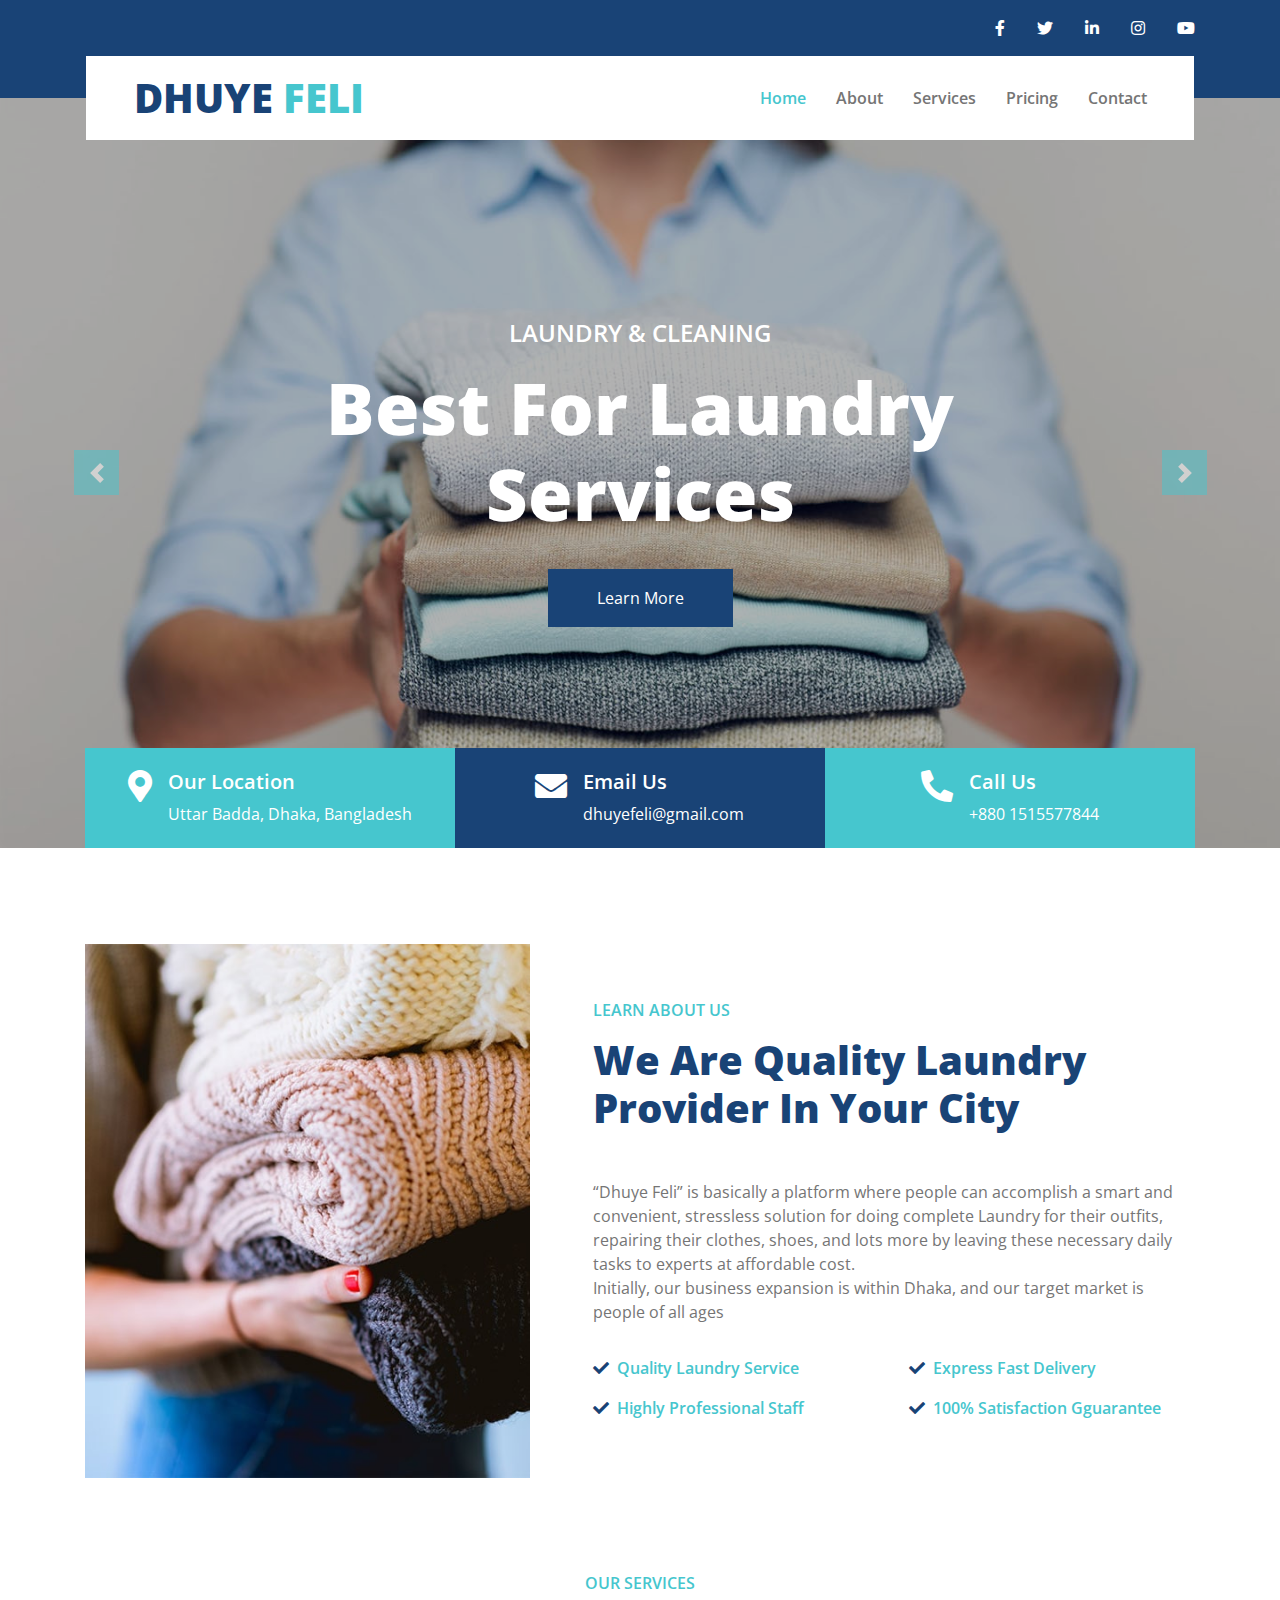
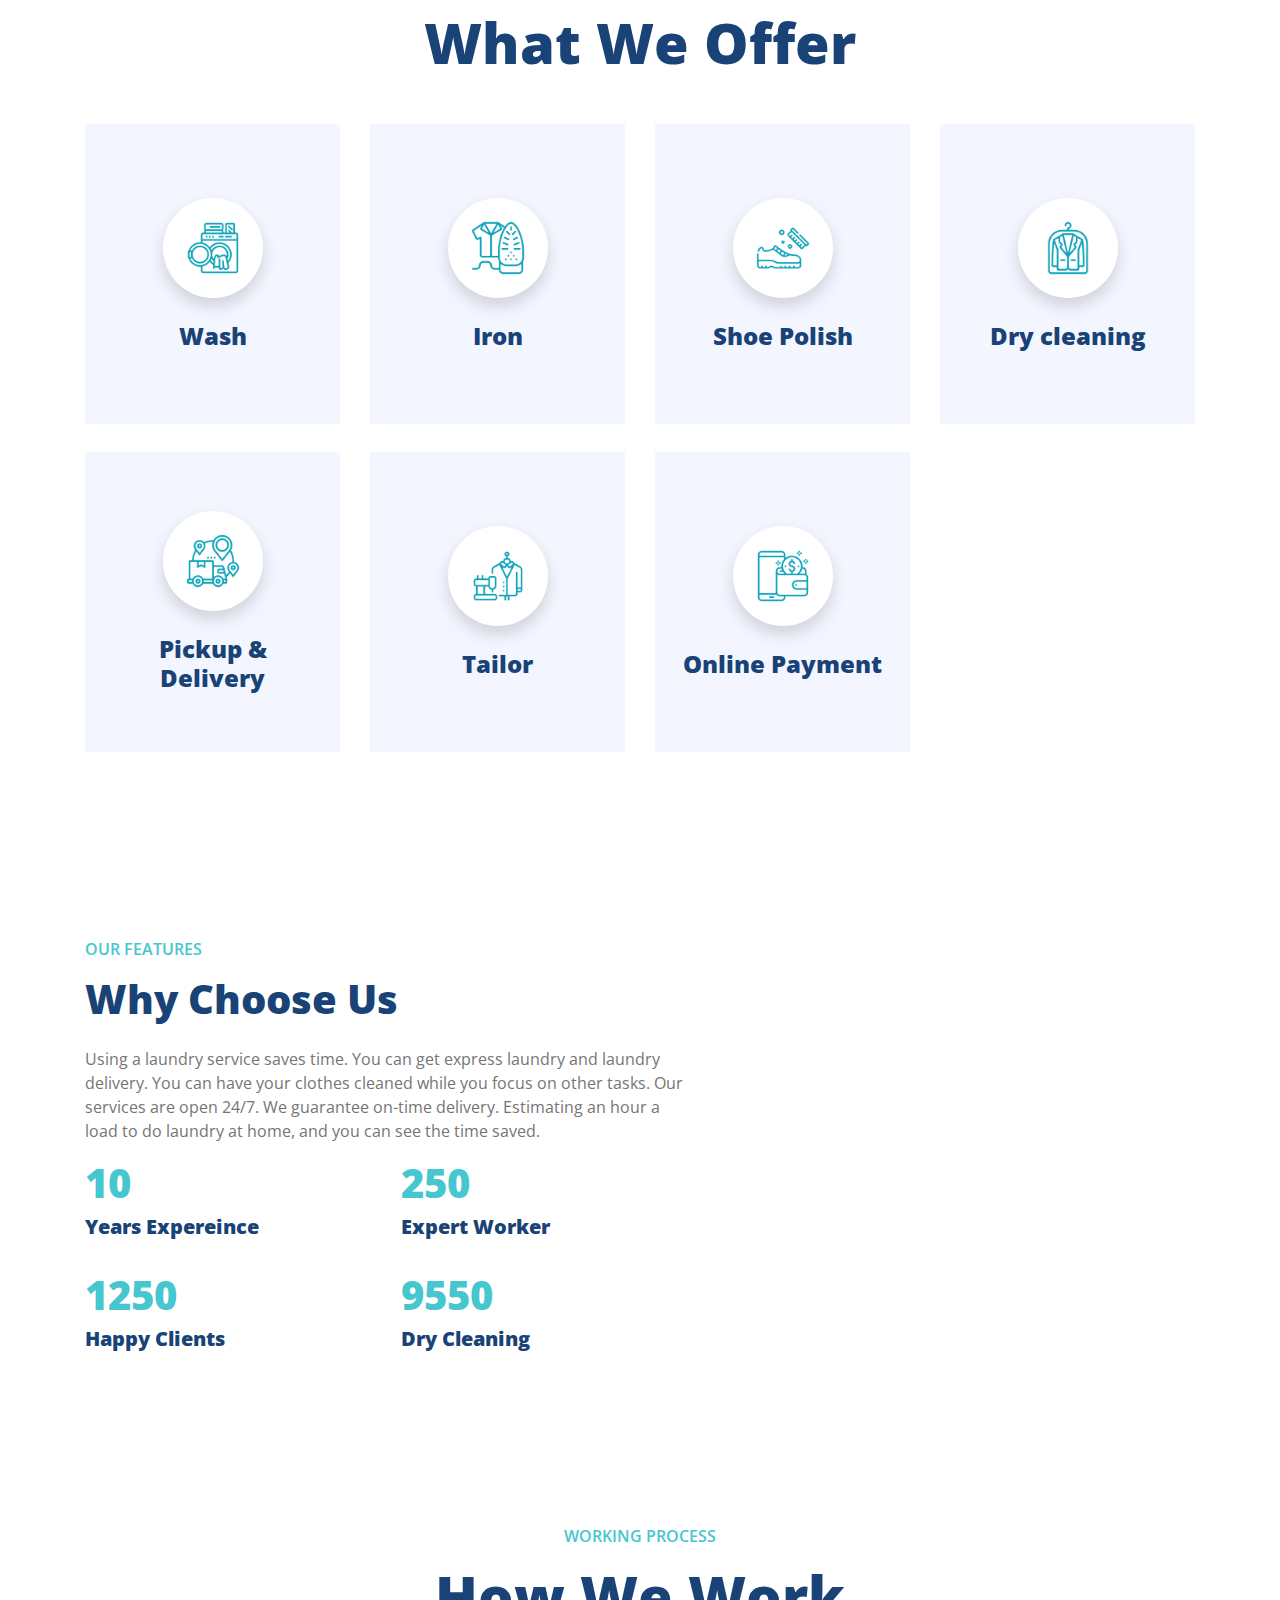
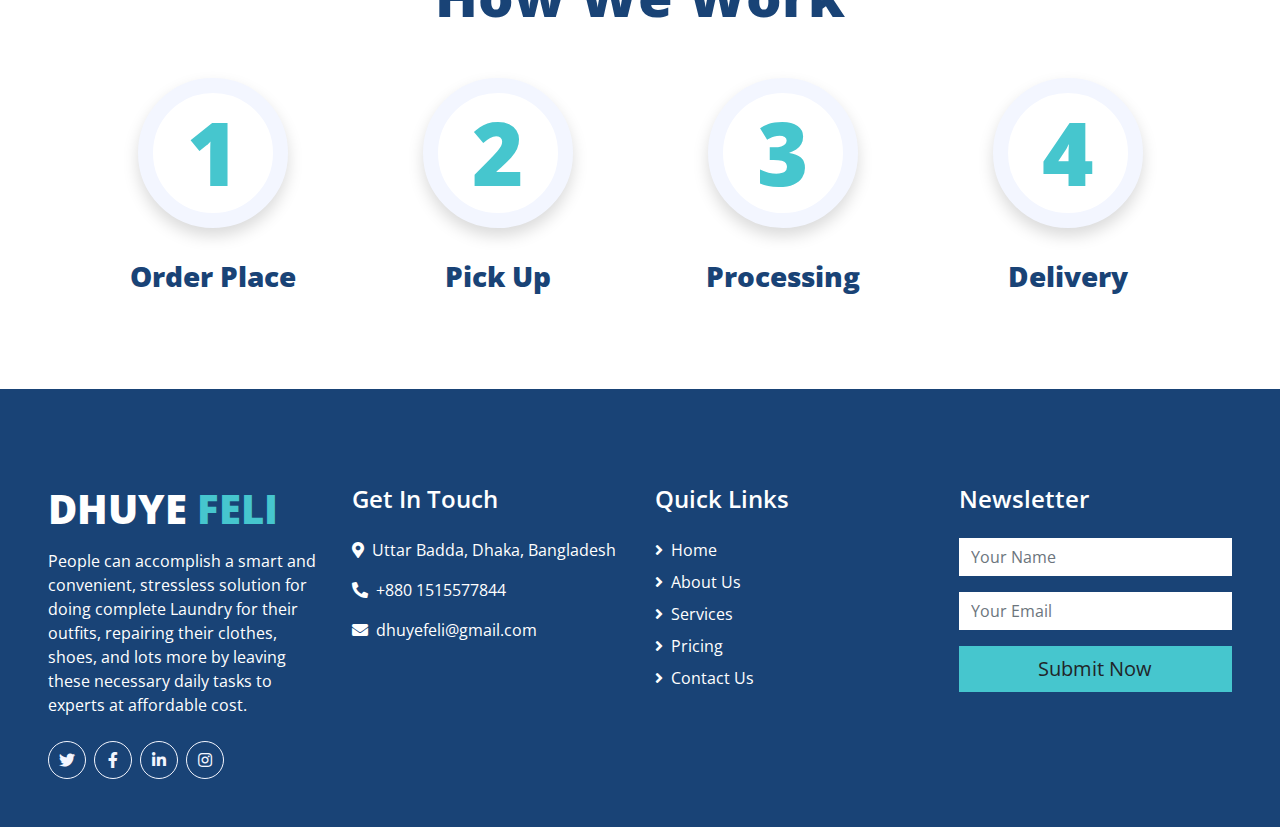
<file: public/washif/index.html>
<!DOCTYPE html>
<html lang="en">

<head>
    <meta charset="utf-8">
    <title>DHUYE FELI</title>
    <meta content="width=device-width, initial-scale=1.0" name="viewport">
    <meta content="Free HTML Templates" name="keywords">
    <meta content="Free HTML Templates" name="description">

    <!-- Favicon -->
    <link href="img/favicon.ico" rel="icon">

    <!-- Google Web Fonts -->
    <link rel="preconnect" href="https://fonts.gstatic.com">
    <link href="https://fonts.googleapis.com/css2?family=Open+Sans:wght@400;600;800&display=swap" rel="stylesheet"> 

    <!-- Font Awesome -->
    <link href="https://cdnjs.cloudflare.com/ajax/libs/font-awesome/5.15.0/css/all.min.css" rel="stylesheet">

    <!-- Libraries Stylesheet -->
    <link href="lib/owlcarousel/assets/owl.carousel.min.css" rel="stylesheet">

    <!-- Customized Bootstrap Stylesheet -->
    <link href="css/style.css" rel="stylesheet">
</head>

<body>
    <!-- Topbar Start -->
    <div class="container-fluid bg-primary py-3">
        <div class="container">
            <div class="row">
                <div class="col-md-6 text-center text-lg-left mb-2 mb-lg-0">
                    <!-- <div class="d-inline-flex align-items-center">
                        <a class="text-white pr-3" href="">FAQs</a>
                        <span class="text-white">|</span>
                        <a class="text-white px-3" href="">Help</a>
                        <span class="text-white">|</span>
                        <a class="text-white pl-3" href="">Support</a>
                    </div> -->
                </div>
                <div class="col-md-6 text-center text-lg-right">
                    <div class="d-inline-flex align-items-center">
                        <a class="text-white px-3" href="">
                            <i class="fab fa-facebook-f"></i>
                        </a>
                        <a class="text-white px-3" href="">
                            <i class="fab fa-twitter"></i>
                        </a>
                        <a class="text-white px-3" href="">
                            <i class="fab fa-linkedin-in"></i>
                        </a>
                        <a class="text-white px-3" href="">
                            <i class="fab fa-instagram"></i>
                        </a>
                        <a class="text-white pl-3" href="">
                            <i class="fab fa-youtube"></i>
                        </a>
                    </div>
                </div>
            </div>
        </div>
    </div>
    <!-- Topbar End -->


    <!-- Navbar Start -->
    <div class="container-fluid position-relative nav-bar p-0">
        <div class="container-lg position-relative p-0 px-lg-3" style="z-index: 9;">
            <nav class="navbar navbar-expand-lg bg-white navbar-light py-3 py-lg-0 pl-3 pl-lg-5">
                <a href="" class="navbar-brand">
                    <h1 class="m-0 text-secondary"><span class="text-primary">DHUYE </span>FELI</h1>
                </a>
                <button type="button" class="navbar-toggler" data-toggle="collapse" data-target="#navbarCollapse">
                    <span class="navbar-toggler-icon"></span>
                </button>
                <div class="collapse navbar-collapse justify-content-between px-3" id="navbarCollapse">
                    <div class="navbar-nav ml-auto py-0">
                        <a href="index.html" class="nav-item nav-link active">Home</a>
                        <a href="about.html" class="nav-item nav-link">About</a>
                        <a href="service.html" class="nav-item nav-link">Services</a>
                        <a href="pricing.html" class="nav-item nav-link">Pricing</a>
                        <div class="nav-item dropdown">
                            <!-- <a href="#" class="nav-link dropdown-toggle" data-toggle="dropdown">Pages</a> -->
                            <!-- <div class="dropdown-menu border-0 rounded-0 m-0">
                                <a href="blog.html" class="dropdown-item">Blog Grid</a>
                                <a href="single.html" class="dropdown-item">Blog Detail</a>
                            </div> -->
                        </div>
                        <a href="contact.html" class="nav-item nav-link">Contact</a>
                    </div>
                </div>
            </nav>
        </div>
    </div>
    <!-- Navbar End -->


    <!-- Carousel Start -->
    <div class="container-fluid p-0">
        <div id="header-carousel" class="carousel slide" data-ride="carousel">
            <div class="carousel-inner">
                <div class="carousel-item active">
                    <img class="w-100" src="img/carousel-1.jpg" alt="Image">
                    <div class="carousel-caption d-flex flex-column align-items-center justify-content-center">
                        <div class="p-3" style="max-width: 900px;">
                            <h4 class="text-white text-uppercase mb-md-3">Laundry & Cleaning</h4>
                            <h1 class="display-3 text-white mb-md-4">Best For Laundry Services</h1>
                            <a href="" class="btn btn-primary py-md-3 px-md-5 mt-2">Learn More</a>
                        </div>
                    </div>
                </div>
                <div class="carousel-item">
                    <img class="w-100" src="img/carousel-2.jpg" alt="Image">
                    <div class="carousel-caption d-flex flex-column align-items-center justify-content-center">
                        <div class="p-3" style="max-width: 900px;">
                            <h4 class="text-white text-uppercase mb-md-3">Laundry &  Cleaning</h4>
                            <h1 class="display-3 text-white mb-md-4">Highly Professional Staff</h1>
                            <a href="" class="btn btn-primary py-md-3 px-md-5 mt-2">Learn More</a>
                        </div>
                    </div>
                </div>
            </div>
            <a class="carousel-control-prev" href="#header-carousel" data-slide="prev">
                <div class="btn btn-secondary" style="width: 45px; height: 45px;">
                    <span class="carousel-control-prev-icon mb-n2"></span>
                </div>
            </a>
            <a class="carousel-control-next" href="#header-carousel" data-slide="next">
                <div class="btn btn-secondary" style="width: 45px; height: 45px;">
                    <span class="carousel-control-next-icon mb-n2"></span>
                </div>
            </a>
        </div>
    </div>
    <!-- Carousel End -->


    <!-- Contact Info Start -->
    <div class="container-fluid contact-info mt-5 mb-4">
        <div class="container" style="padding: 0 30px;">
            <div class="row">
                <div class="col-md-4 d-flex align-items-center justify-content-center bg-secondary mb-4 mb-lg-0" style="height: 100px;">
                    <div class="d-inline-flex">
                        <i class="fa fa-2x fa-map-marker-alt text-white m-0 mr-3"></i>
                        <div class="d-flex flex-column">
                            <h5 class="text-white font-weight-medium">Our Location</h5>
                            <p class="m-0 text-white">Uttar Badda, Dhaka, Bangladesh</p>
                        </div>
                    </div>
                </div>
                <div class="col-md-4 d-flex align-items-center justify-content-center bg-primary mb-4 mb-lg-0" style="height: 100px;">
                    <div class="d-inline-flex text-left">
                        <i class="fa fa-2x fa-envelope text-white m-0 mr-3"></i>
                        <div class="d-flex flex-column">
                            <h5 class="text-white font-weight-medium">Email Us</h5>
                            <p class="m-0 text-white">dhuyefeli@gmail.com</p>
                        </div>
                    </div>
                </div>
                <div class="col-md-4 d-flex align-items-center justify-content-center bg-secondary mb-4 mb-lg-0" style="height: 100px;">
                    <div class="d-inline-flex text-left">
                        <i class="fa fa-2x fa-phone-alt text-white m-0 mr-3"></i>
                        <div class="d-flex flex-column">
                            <h5 class="text-white font-weight-medium">Call Us</h5>
                            <p class="m-0 text-white">+880 1515577844</p>
                        </div>
                    </div>
                </div>
            </div>
        </div>
    </div>
    <!-- Contact Info End -->


    <!-- About Start -->
    <div class="container-fluid py-5">
        <div class="container pt-0 pt-lg-4">
            <div class="row align-items-center">
                <div class="col-lg-5">
                    <img class="img-fluid" src="img/about.jpg" alt="">
                </div>
                <div class="col-lg-7 mt-5 mt-lg-0 pl-lg-5">
                    <h6 class="text-secondary text-uppercase font-weight-medium mb-3">Learn About Us</h6>
                    <h1 class="mb-4">We Are Quality Laundry Provider In Your City</h1>
                    <!-- <h5 class="font-weight-medium font-italic mb-4">Clita sit et ipsum sed. Volup duo sea dolor rebum ea rebum kasd stet. Dolor at duo dolor sit stet.</h5> -->
                    <br class="mb-2">“Dhuye Feli” is basically a platform where people can accomplish a smart and convenient, stressless solution for doing complete Laundry for their outfits, repairing their clothes, shoes, and lots more by leaving these necessary daily tasks to experts at affordable cost. <br>
                        Initially, our business expansion is within Dhaka, and our target market is people of all ages
                        </p>
                    <div class="row">
                        <div class="col-sm-6 pt-3">
                            <div class="d-flex align-items-center">
                                <i class="fa fa-check text-primary mr-2"></i>
                                <p class="text-secondary font-weight-medium m-0">Quality Laundry Service</p>
                            </div>
                        </div>
                        <div class="col-sm-6 pt-3">
                            <div class="d-flex align-items-center">
                                <i class="fa fa-check text-primary mr-2"></i>
                                <p class="text-secondary font-weight-medium m-0">Express Fast Delivery</p>
                            </div>
                        </div>
                        <div class="col-sm-6 pt-3">
                            <div class="d-flex align-items-center">
                                <i class="fa fa-check text-primary mr-2"></i>
                                <p class="text-secondary font-weight-medium m-0">Highly Professional Staff</p>
                            </div>
                        </div>
                        <div class="col-sm-6 pt-3">
                            <div class="d-flex align-items-center">
                                <i class="fa fa-check text-primary mr-2"></i>
                                <p class="text-secondary font-weight-medium m-0">100% Satisfaction Gguarantee</p>
                            </div>
                        </div>
                    </div>
                </div>
            </div>
        </div>
    </div>
    <!-- About End -->


    <!-- Services Start -->
    <div class="container-fluid pt-5 pb-3">
        <div class="container">
            <h6 class="text-secondary text-uppercase text-center font-weight-medium mb-3">Our Services</h6>
            <h1 class="display-4 text-center mb-5">What We Offer</h1>
            <div class="row">
                <div class="col-lg-3 col-md-6 pb-1">
                    <div class="d-flex flex-column align-items-center justify-content-center text-center bg-light mb-4 px-4" style="height: 300px;">
                        <div class="d-inline-flex align-items-center justify-content-center bg-white shadow rounded-circle mb-4" style="width: 100px; height: 100px;">
                            <img class="w-100" src="img/laundry-machine.png" alt="Image">
                        </div>
                        <h4 class="font-weight-bold m-0">Wash</h4>
                    </div>
                </div>
                <div class="col-lg-3 col-md-6 pb-1">
                    <div class="d-flex flex-column align-items-center justify-content-center text-center bg-light mb-4 px-4" style="height: 300px;">
                        <div class="d-inline-flex align-items-center justify-content-center bg-white shadow rounded-circle mb-4" style="width: 100px; height: 100px;">
                            <img class="w-100" src="img/ironing.png" alt="Image">
                        </div>
                        <h4 class="font-weight-bold m-0">Iron</h4>
                    </div>
                </div>
                <div class="col-lg-3 col-md-6 pb-1">
                    <div class="d-flex flex-column align-items-center justify-content-center text-center bg-light mb-4 px-4" style="height: 300px;">
                        <div class="d-inline-flex align-items-center justify-content-center bg-white shadow rounded-circle mb-4" style="width: 100px; height: 100px;">
                            <img class="w-100" src="img/shoes.png" alt="Image">
                        </div>
                        <h4 class="font-weight-bold m-0">Shoe Polish</h4>
                    </div>
                </div>
                <div class="col-lg-3 col-md-6 pb-1">
                    <div class="d-flex flex-column align-items-center justify-content-center text-center bg-light mb-4 px-4" style="height: 300px;">
                        <div class="d-inline-flex align-items-center justify-content-center bg-white shadow rounded-circle mb-4" style="width: 100px; height: 100px;">
                            <img class="w-100" src="img/dry-cleaning.png" alt="Image">
                        </div>
                        <h4 class="font-weight-bold m-0">Dry cleaning</h4>
                    </div>
                </div>
                <div class="col-lg-3 col-md-6 pb-1">
                    <div class="d-flex flex-column align-items-center justify-content-center text-center bg-light mb-4 px-4" style="height: 300px;">
                        <div class="d-inline-flex align-items-center justify-content-center bg-white shadow rounded-circle mb-4" style="width: 100px; height: 100px;">
                            <img class="w-100" src="img/logistics.png" alt="Image">
                        </div>
                        <h4 class="font-weight-bold m-0">Pickup & Delivery</h4>
                    </div>
                </div>
                <div class="col-lg-3 col-md-6 pb-1">
                    <div class="d-flex flex-column align-items-center justify-content-center text-center bg-light mb-4 px-4" style="height: 300px;">
                        <div class="d-inline-flex align-items-center justify-content-center bg-white shadow rounded-circle mb-4" style="width: 100px; height: 100px;">
                            <img class="w-100" src="img/suit.png" alt="Image">
                        </div>
                        <h4 class="font-weight-bold m-0">Tailor</h4>
                    </div>
                </div>
                <div class="col-lg-3 col-md-6 pb-1">
                    <div class="d-flex flex-column align-items-center justify-content-center text-center bg-light mb-4 px-4" style="height: 300px;">
                        <div class="d-inline-flex align-items-center justify-content-center bg-white shadow rounded-circle mb-4" style="width: 100px; height: 100px;">
                            <img class="w-100" src="img/digital-wallet.png" alt="Image">
                        </div>
                        <h4 class="font-weight-bold m-0">Online Payment</h4>
                    </div>
                </div>
            </div>
        </div>
    </div>
    <!-- Services End -->


    <!-- Features Start -->
    <div class="container-fluid py-5">
        <div class="container">
            <div class="row">
                <div class="col-lg-7 m-0 my-lg-5 pt-0 pt-lg-5 pr-lg-5">
                    <h6 class="text-secondary text-uppercase font-weight-medium mb-3">Our Features</h6>
                    <h1 class="mb-4">Why Choose Us</h1>
                    <p>Using a laundry service saves time. You can get express laundry and laundry delivery. You can have your clothes cleaned while you focus on other tasks. Our services are open 24/7. We guarantee on-time delivery. Estimating an hour a load to do laundry at home, and you can see the time saved.</p>
                    <div class="row">
                        <div class="col-sm-6 mb-4">
                            <h1 class="text-secondary" data-toggle="counter-up">10</h1>
                            <h5 class="font-weight-bold">Years Expereince</h5>
                        </div>
                        <div class="col-sm-6 mb-4">
                            <h1 class="text-secondary" data-toggle="counter-up">250</h1>
                            <h5 class="font-weight-bold">Expert Worker</h5>
                        </div>
                        <div class="col-sm-6 mb-4">
                            <h1 class="text-secondary" data-toggle="counter-up">1250</h1>
                            <h5 class="font-weight-bold">Happy Clients</h5>
                        </div>
                        <div class="col-sm-6 mb-4">
                            <h1 class="text-secondary" data-toggle="counter-up">9550</h1>
                            <h5 class="font-weight-bold">Dry Cleaning</h5>
                        </div>
                    </div>
                </div>
                <!-- <div class="col-lg-5">
                    <div class="d-flex flex-column align-items-center justify-content-center bg-secondary h-100 py-5 px-3">
                        <i class="fa fa-5x fa-certificate text-white mb-5"></i>
                        <h1 class="display-1 text-white mb-3">10+</h1>
                        <h1 class="text-white m-0">Years Experience</h1>
                    </div>
                </div> -->
            </div>
        </div>
    </div>
    <!-- Features End -->


    <!-- Working Process Start -->
    <div class="container-fluid pt-5">
        <div class="container">
            <h6 class="text-secondary text-uppercase text-center font-weight-medium mb-3">Working Process</h6>
            <h1 class="display-4 text-center mb-5">How We Work</h1>
            <div class="row">
                <div class="col-lg-3 col-md-6">
                    <div class="d-flex flex-column align-items-center justify-content-center text-center mb-5">
                        <div class="d-inline-flex align-items-center justify-content-center bg-white border border-light shadow rounded-circle mb-4" style="width: 150px; height: 150px; border-width: 15px !important;">
                            <h2 class="display-2 text-secondary m-0">1</h2>
                        </div>
                        <h3 class="font-weight-bold m-0 mt-2">Order Place</h3>
                    </div>
                </div>
                <div class="col-lg-3 col-md-6">
                    <div class="d-flex flex-column align-items-center justify-content-center text-center mb-5">
                        <div class="d-inline-flex align-items-center justify-content-center bg-white border border-light shadow rounded-circle mb-4" style="width: 150px; height: 150px; border-width: 15px !important;">
                            <h2 class="display-2 text-secondary m-0">2</h2>
                        </div>
                        <h3 class="font-weight-bold m-0 mt-2">Pick Up</h3>
                    </div>
                </div>
                <div class="col-lg-3 col-md-6">
                    <div class="d-flex flex-column align-items-center justify-content-center text-center mb-5">
                        <div class="d-inline-flex align-items-center justify-content-center bg-white border border-light shadow rounded-circle mb-4" style="width: 150px; height: 150px; border-width: 15px !important;">
                            <h2 class="display-2 text-secondary m-0">3</h2>
                        </div>
                        <h3 class="font-weight-bold m-0 mt-2">Processing</h3>
                    </div>
                </div>
                <div class="col-lg-3 col-md-6">
                    <div class="d-flex flex-column align-items-center justify-content-center text-center mb-5">
                        <div class="d-inline-flex align-items-center justify-content-center bg-white border border-light shadow rounded-circle mb-4" style="width: 150px; height: 150px; border-width: 15px !important;">
                            <h2 class="display-2 text-secondary m-0">4</h2>
                        </div>
                        <h3 class="font-weight-bold m-0 mt-2">Delivery</h3>
                    </div>
                </div>
            </div>
        </div>
    </div>
    <!-- Working Process End -->


    <!-- Pricing Plan Start -->
    <!-- <div class="container-fluid pt-5 pb-3">
        <div class="container">
            <h6 class="text-secondary text-uppercase text-center font-weight-medium mb-3">Our Pricing Plan</h6>
            <h1 class="display-4 text-center mb-5">The Best Price</h1>
            <div class="row">
                <div class="col-lg-4 mb-4">
                    <div class="bg-light text-center mb-2 pt-4">
                        <div class="d-inline-flex flex-column align-items-center justify-content-center bg-secondary rounded-circle shadow mt-2 mb-4" style="width: 200px; height: 200px; border: 15px solid #ffffff;">
                            <h3 class="text-white">Basic</h3>
                            <h1 class="display-4 text-white mb-0">
                                <small class="align-top" style="font-size: 22px; line-height: 45px;">$</small>49<small class="align-bottom" style="font-size: 16px; line-height: 40px;">/ Mo</small>
                            </h1>
                        </div>
                        <div class="d-flex flex-column align-items-center py-3">
                            <p>HTML5 & CSS3</p>
                            <p>Bootstrap 4</p>
                            <p>Responsive Layout</p>
                            <p>Compatible With All Browsers</p>
                        </div>
                        <a href="" class="btn btn-secondary py-2 px-4">Signup Now</a>
                    </div>
                </div>
                <div class="col-lg-4 mb-4">
                    <div class="bg-light text-center mb-2 pt-4">
                        <div class="d-inline-flex flex-column align-items-center justify-content-center bg-primary rounded-circle shadow mt-2 mb-4" style="width: 200px; height: 200px; border: 15px solid #ffffff;">
                            <h3 class="text-white">Standard</h3>
                            <h1 class="display-4 text-white mb-0">
                                <small class="align-top" style="font-size: 22px; line-height: 45px;">$</small>99<small class="align-bottom" style="font-size: 16px; line-height: 40px;">/ Mo</small>
                            </h1>
                        </div>
                        <div class="d-flex flex-column align-items-center py-3">
                            <p>HTML5 & CSS3</p>
                            <p>Bootstrap 4</p>
                            <p>Responsive Layout</p>
                            <p>Compatible With All Browsers</p>
                        </div>
                        <a href="" class="btn btn-primary py-2 px-4">Signup Now</a>
                    </div>
                </div>
                <div class="col-lg-4 mb-4">
                    <div class="bg-light text-center mb-2 pt-4">
                        <div class="d-inline-flex flex-column align-items-center justify-content-center bg-secondary rounded-circle shadow mt-2 mb-4" style="width: 200px; height: 200px; border: 15px solid #ffffff;">
                            <h3 class="text-white">Premium</h3>
                            <h1 class="display-4 text-white mb-0">
                                <small class="align-top" style="font-size: 22px; line-height: 45px;">$</small>149<small class="align-bottom" style="font-size: 16px; line-height: 40px;">/ Mo</small>
                            </h1>
                        </div>
                        <div class="d-flex flex-column align-items-center py-3">
                            <p>HTML5 & CSS3</p>
                            <p>Bootstrap 4</p>
                            <p>Responsive Layout</p>
                            <p>Compatible With All Browsers</p>
                        </div>
                        <a href="" class="btn btn-secondary py-2 px-4">Signup Now</a>
                    </div>
                </div>
            </div>
        </div>
    </div> -->
    <!-- Pricing Plan End -->


    <!-- Testimonial Start -->
    <!-- <div class="container-fluid py-5">
        <div class="container">
            <h6 class="text-secondary text-uppercase text-center font-weight-medium mb-3">Testimonial</h6>
            <h1 class="display-4 text-center mb-5">Our Clients Say</h1>
            <div class="owl-carousel testimonial-carousel">
                <div class="testimonial-item">
                    <img class="position-relative rounded-circle bg-white shadow mx-auto" src="img/testimonial-1.jpg" style="width: 100px; height: 100px; padding: 12px; margin-bottom: -50px; z-index: 1;" alt="">
                    <div class="bg-light text-center p-4 pt-0">
                        <h5 class="font-weight-medium mt-5">Client Name</h5>
                        <p class="text-muted font-italic">Profession</p>
                        <p class="m-0">Sed ea amet kasd elitr stet, stet rebum et ipsum est duo elitr eirmod clita lorem. Dolor ipsum clita</p>
                    </div>
                </div>
                <div class="testimonial-item">
                    <img class="position-relative rounded-circle bg-white shadow mx-auto" src="img/testimonial-2.jpg" style="width: 100px; height: 100px; padding: 12px; margin-bottom: -50px; z-index: 1;" alt="">
                    <div class="bg-light text-center p-4 pt-0">
                        <h5 class="font-weight-medium mt-5">Client Name</h5>
                        <p class="text-muted font-italic">Profession</p>
                        <p class="m-0">Sed ea amet kasd elitr stet, stet rebum et ipsum est duo elitr eirmod clita lorem. Dolor ipsum clita</p>
                    </div>
                </div>
                <div class="testimonial-item">
                    <img class="position-relative rounded-circle bg-white shadow mx-auto" src="img/testimonial-3.jpg" style="width: 100px; height: 100px; padding: 12px; margin-bottom: -50px; z-index: 1;" alt="">
                    <div class="bg-light text-center p-4 pt-0">
                        <h5 class="font-weight-medium mt-5">Client Name</h5>
                        <p class="text-muted font-italic">Profession</p>
                        <p class="m-0">Sed ea amet kasd elitr stet, stet rebum et ipsum est duo elitr eirmod clita lorem. Dolor ipsum clita</p>
                    </div>
                </div>
                <div class="testimonial-item">
                    <img class="position-relative rounded-circle bg-white shadow mx-auto" src="img/testimonial-4.jpg" style="width: 100px; height: 100px; padding: 12px; margin-bottom: -50px; z-index: 1;" alt="">
                    <div class="bg-light text-center p-4 pt-0">
                        <h5 class="font-weight-medium mt-5">Client Name</h5>
                        <p class="text-muted font-italic">Profession</p>
                        <p class="m-0">Sed ea amet kasd elitr stet, stet rebum et ipsum est duo elitr eirmod clita lorem. Dolor ipsum clita</p>
                    </div>
                </div>
            </div>
        </div>
    </div> -->
    <!-- Testimonial End -->


    <!-- Blog Start -->
    <!-- <div class="container-fluid mt-5 pb-2">
        <div class="container">
            <h6 class="text-secondary text-uppercase text-center font-weight-medium mb-3">Our Blog</h6>
            <h1 class="display-4 text-center mb-5">Latest From Blog</h1>
            <div class="row">
                <div class="col-lg-4 mb-2">
                    <div class="shadow mb-4">
                        <div class="position-relative">
                            <img class="img-fluid w-100" src="img/blog-1.jpg" alt="">
                            <a href="" class="position-absolute w-100 h-100 d-flex flex-column align-items-center justify-content-center   text-decoration-none p-4" style="top: 0; left: 0; background: rgba(0, 0, 0, .4);">
                                <h4 class="text-center text-white font-weight-medium mb-3">Dolor site amet clita kasd sanct ipsum</h4>
                                <div class="d-flex text-light">
                                    <small class="mr-2"><i class="fa fa-user text-secondary"></i> Admin</small>
                                    <small class="mr-2"><i class="fa fa-folder text-secondary"></i> Web Design</small>
                                    <small class="mr-2"><i class="fa fa-comments text-secondary"></i> 15</small>
                                </div>
                            </a>
                        </div>
                        <p class="m-0 p-4">Amet dolores labore magna et amet tempor dolor et dolor. Et sit ipsum et eos rebum labore ea labore sea. Et sed elitr labore sed labore. Lorem et lorem amet sed sed kasd ipsum rebum</p>
                    </div>
                </div>
                <div class="col-lg-4 mb-2">
                    <div class="shadow mb-4">
                        <div class="position-relative">
                            <img class="img-fluid w-100" src="img/blog-2.jpg" alt="">
                            <a href="" class="position-absolute w-100 h-100 d-flex flex-column align-items-center justify-content-center   text-decoration-none p-4" style="top: 0; left: 0; background: rgba(0, 0, 0, .4);">
                                <h4 class="text-center text-white font-weight-medium mb-3">Dolor site amet clita kasd sanct ipsum</h4>
                                <div class="d-flex text-light">
                                    <small class="mr-2"><i class="fa fa-user text-secondary"></i> Admin</small>
                                    <small class="mr-2"><i class="fa fa-folder text-secondary"></i> Web Design</small>
                                    <small class="mr-2"><i class="fa fa-comments text-secondary"></i> 15</small>
                                </div>
                            </a>
                        </div>
                        <p class="m-0 p-4">Amet dolores labore magna et amet tempor dolor et dolor. Et sit ipsum et eos rebum labore ea labore sea. Et sed elitr labore sed labore. Lorem et lorem amet sed sed kasd ipsum rebum</p>
                    </div>
                </div>
                <div class="col-lg-4 mb-2">
                    <div class="shadow mb-4">
                        <div class="position-relative">
                            <img class="img-fluid w-100" src="img/blog-3.jpg" alt="">
                            <a href="" class="position-absolute w-100 h-100 d-flex flex-column align-items-center justify-content-center   text-decoration-none p-4" style="top: 0; left: 0; background: rgba(0, 0, 0, .4);">
                                <h4 class="text-center text-white font-weight-medium mb-3">Dolor site amet clita kasd sanct ipsum</h4>
                                <div class="d-flex text-light">
                                    <small class="mr-2"><i class="fa fa-user text-secondary"></i> Admin</small>
                                    <small class="mr-2"><i class="fa fa-folder text-secondary"></i> Web Design</small>
                                    <small class="mr-2"><i class="fa fa-comments text-secondary"></i> 15</small>
                                </div>
                            </a>
                        </div>
                        <p class="m-0 p-4">Amet dolores labore magna et amet tempor dolor et dolor. Et sit ipsum et eos rebum labore ea labore sea. Et sed elitr labore sed labore. Lorem et lorem amet sed sed kasd ipsum rebum</p>
                    </div>
                </div>
            </div>
        </div>
    </div> -->
    <!-- Blog End -->


    <!-- Footer Start -->
    <div class="container-fluid bg-primary text-white mt-5 pt-5 px-sm-3 px-md-5">
        <div class="row pt-5">
            <div class="col-lg-3 col-md-6 mb-5">
                <a href=""><h1 class="text-secondary mb-3"><span class="text-white">DHUYE </span>FELI</h1></a>
                <p>People can accomplish a smart and convenient, stressless solution for doing complete Laundry for their outfits, repairing their clothes, shoes, and lots more by leaving these necessary daily tasks to experts at affordable cost.</p>
                <div class="d-flex justify-content-start mt-4">
                    <a class="btn btn-outline-light rounded-circle text-center mr-2 px-0" style="width: 38px; height: 38px;" href="#"><i class="fab fa-twitter"></i></a>
                    <a class="btn btn-outline-light rounded-circle text-center mr-2 px-0" style="width: 38px; height: 38px;" href="#"><i class="fab fa-facebook-f"></i></a>
                    <a class="btn btn-outline-light rounded-circle text-center mr-2 px-0" style="width: 38px; height: 38px;" href="#"><i class="fab fa-linkedin-in"></i></a>
                    <a class="btn btn-outline-light rounded-circle text-center mr-2 px-0" style="width: 38px; height: 38px;" href="#"><i class="fab fa-instagram"></i></a>
                </div>
            </div>
            <div class="col-lg-3 col-md-6 mb-5">
                <h4 class="text-white mb-4">Get In Touch</h4>
                <!-- <p>Dolor clita stet nonumy clita diam vero, et et ipsum diam labore</p> -->
                <p><i class="fa fa-map-marker-alt mr-2"></i>Uttar Badda, Dhaka, Bangladesh</p>
                <p><i class="fa fa-phone-alt mr-2"></i>+880 1515577844</p>
                <p><i class="fa fa-envelope mr-2"></i>dhuyefeli@gmail.com</p>
            </div>
            <div class="col-lg-3 col-md-6 mb-5">
                <h4 class="text-white mb-4">Quick Links</h4>
                <div class="d-flex flex-column justify-content-start">
                    <a class="text-white mb-2" href="#"><i class="fa fa-angle-right mr-2"></i>Home</a>
                    <a class="text-white mb-2" href="#"><i class="fa fa-angle-right mr-2"></i>About Us</a>
                    <a class="text-white mb-2" href="#"><i class="fa fa-angle-right mr-2"></i>Services</a>
                    <a class="text-white mb-2" href="#"><i class="fa fa-angle-right mr-2"></i>Pricing</a>
                    <a class="text-white" href="#"><i class="fa fa-angle-right mr-2"></i>Contact Us</a>
                </div>
            </div>
            <div class="col-lg-3 col-md-6 mb-5">
                <h4 class="text-white mb-4">Newsletter</h4>
                <form action="">
                    <div class="form-group">
                        <input type="text" class="form-control border-0" placeholder="Your Name" required="required" />
                    </div>
                    <div class="form-group">
                        <input type="email" class="form-control border-0" placeholder="Your Email" required="required" />
                    </div>
                    <div>
                        <button class="btn btn-lg btn-secondary btn-block border-0" type="submit">Submit Now</button>
                    </div>
                </form>
            </div>
        </div>
    </div>
    <!-- <div class="container-fluid bg-dark text-white py-4 px-sm-3 px-md-5">
        <p class="m-0 text-center text-white">
            &copy; <a class="text-white font-weight-medium" href="#">Your Site Name</a>. All Rights Reserved. Designed by
            <a class="text-white font-weight-medium" href="https://freewebsitecode.com">Free Website Code</a>
        </p>
    </div> -->
    <!-- Footer End -->


    <!-- Back to Top -->
    <a href="#" class="btn btn-lg btn-primary back-to-top"><i class="fa fa-angle-double-up"></i></a>


    <!-- JavaScript Libraries -->
    <script src="https://code.jquery.com/jquery-3.4.1.min.js"></script>
    <script src="https://stackpath.bootstrapcdn.com/bootstrap/4.4.1/js/bootstrap.bundle.min.js"></script>
    <script src="lib/easing/easing.min.js"></script>
    <script src="lib/waypoints/waypoints.min.js"></script>
    <script src="lib/counterup/counterup.min.js"></script>
    <script src="lib/owlcarousel/owl.carousel.min.js"></script>

    <!-- Contact Javascript File -->
    <script src="mail/jqBootstrapValidation.min.js"></script>
    <script src="mail/contact.js"></script>

    <!-- Template Javascript -->
    <script src="js/main.js"></script>
</body>

</html>
</file>
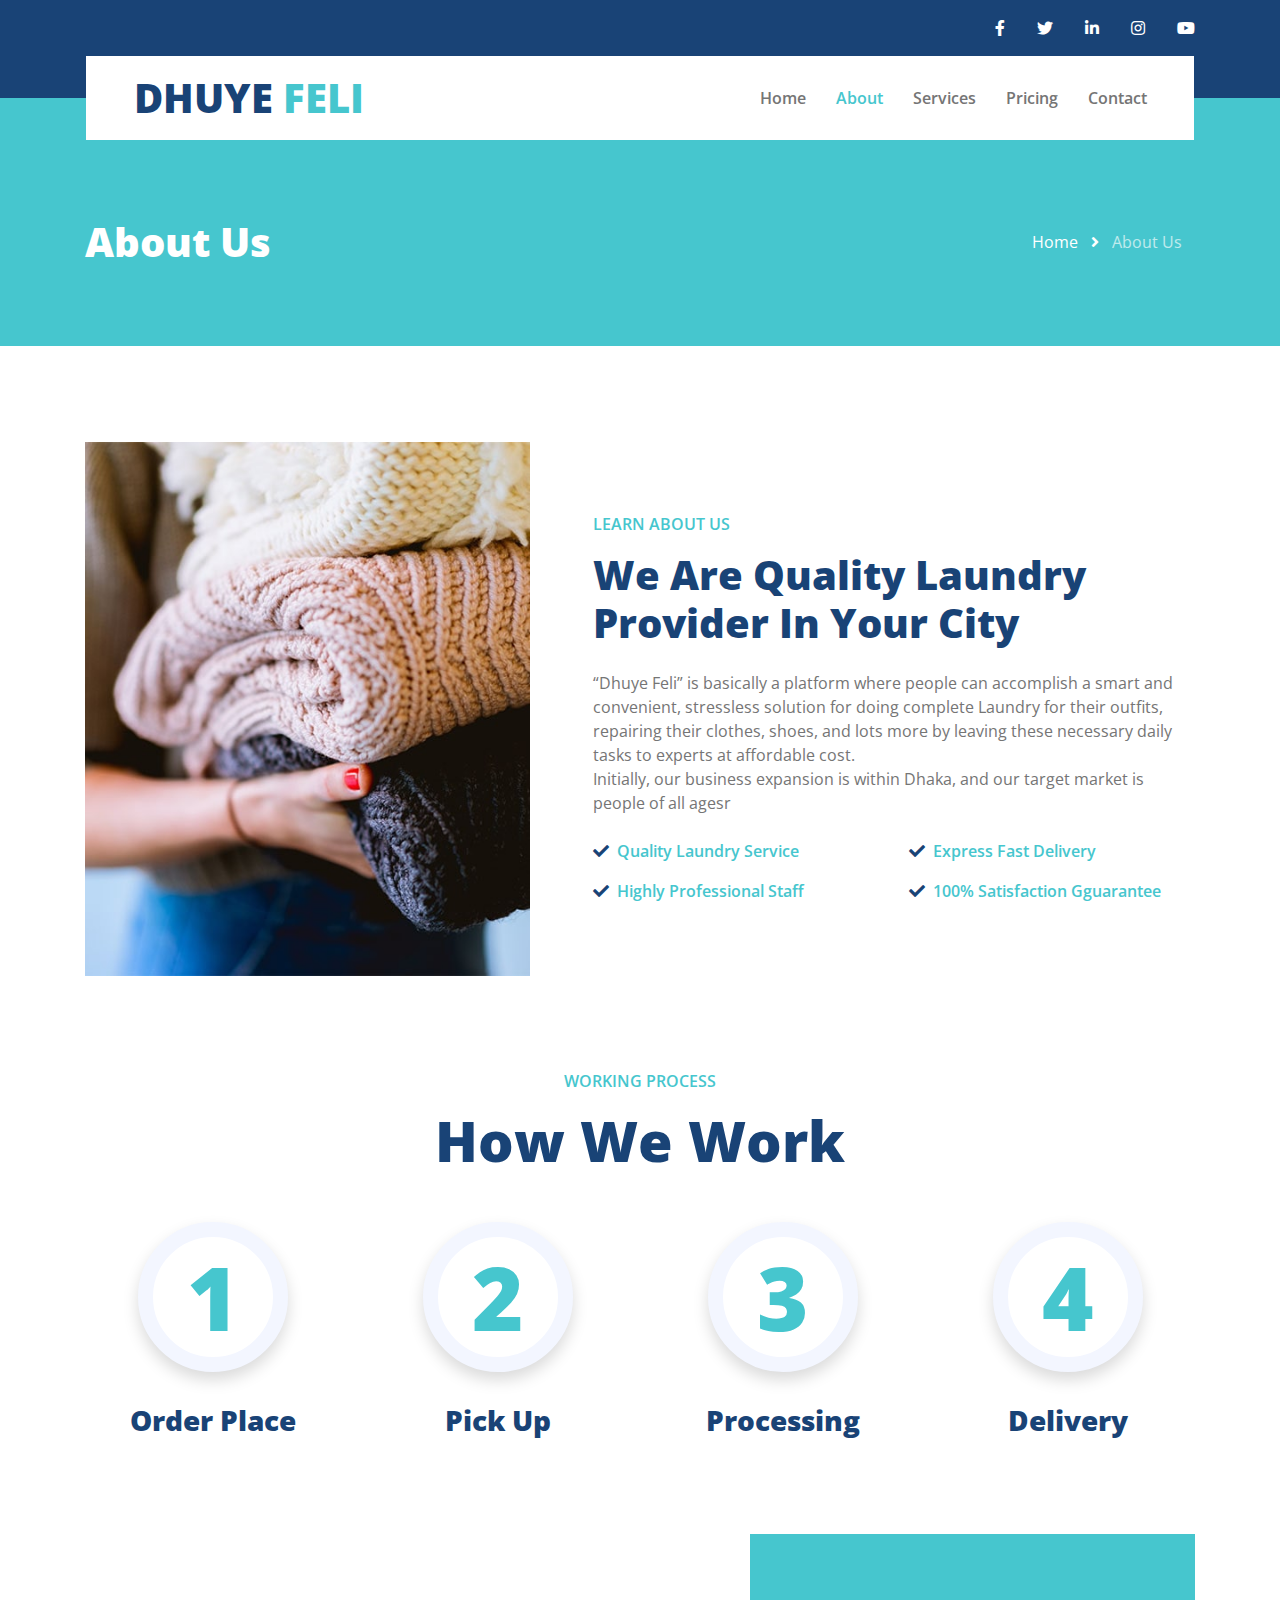
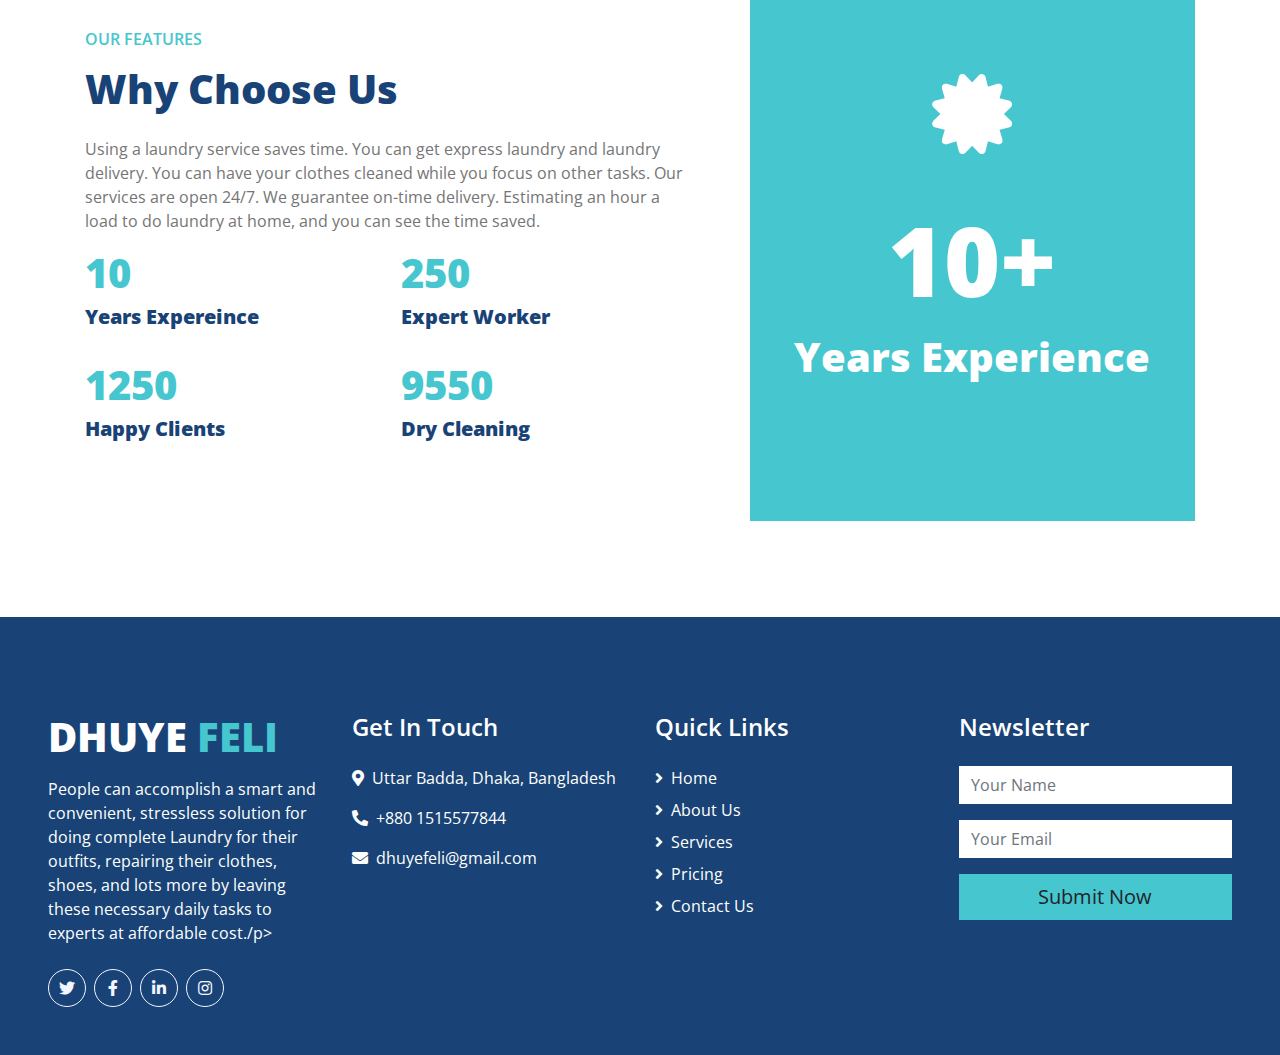
<file: public/washif/about.html>
<!DOCTYPE html>
<html lang="en">

<head>
    <meta charset="utf-8">
    <title>DHUYE FELI</title>
    <meta content="width=device-width, initial-scale=1.0" name="viewport">
    <meta content="Free HTML Templates" name="keywords">
    <meta content="Free HTML Templates" name="description">

    <!-- Favicon -->
    <link href="img/favicon.ico" rel="icon">

    <!-- Google Web Fonts -->
    <link rel="preconnect" href="https://fonts.gstatic.com">
    <link href="https://fonts.googleapis.com/css2?family=Open+Sans:wght@400;600;800&display=swap" rel="stylesheet"> 

    <!-- Font Awesome -->
    <link href="https://cdnjs.cloudflare.com/ajax/libs/font-awesome/5.15.0/css/all.min.css" rel="stylesheet">

    <!-- Libraries Stylesheet -->
    <link href="lib/owlcarousel/assets/owl.carousel.min.css" rel="stylesheet">

    <!-- Customized Bootstrap Stylesheet -->
    <link href="css/style.css" rel="stylesheet">
</head>

<body>
    <!-- Topbar Start -->
    <div class="container-fluid bg-primary py-3">
        <div class="container">
            <div class="row">
                <div class="col-md-6 text-center text-lg-left mb-2 mb-lg-0">
                    <!-- <div class="d-inline-flex align-items-center">
                        <a class="text-white pr-3" href="">FAQs</a>
                        <span class="text-white">|</span>
                        <a class="text-white px-3" href="">Help</a>
                        <span class="text-white">|</span>
                        <a class="text-white pl-3" href="">Support</a>
                    </div> -->
                </div>
                <div class="col-md-6 text-center text-lg-right">
                    <div class="d-inline-flex align-items-center">
                        <a class="text-white px-3" href="">
                            <i class="fab fa-facebook-f"></i>
                        </a>
                        <a class="text-white px-3" href="">
                            <i class="fab fa-twitter"></i>
                        </a>
                        <a class="text-white px-3" href="">
                            <i class="fab fa-linkedin-in"></i>
                        </a>
                        <a class="text-white px-3" href="">
                            <i class="fab fa-instagram"></i>
                        </a>
                        <a class="text-white pl-3" href="">
                            <i class="fab fa-youtube"></i>
                        </a>
                    </div>
                </div>
            </div>
        </div>
    </div>
    <!-- Topbar End -->


    <!-- Navbar Start -->
    <div class="container-fluid position-relative nav-bar p-0">
        <div class="container-lg position-relative p-0 px-lg-3" style="z-index: 9;">
            <nav class="navbar navbar-expand-lg bg-white navbar-light py-3 py-lg-0 pl-3 pl-lg-5">
                <a href="" class="navbar-brand">
                    <h1 class="m-0 text-secondary"><span class="text-primary">DHUYE </span>FELI</h1>
                </a>
                <button type="button" class="navbar-toggler" data-toggle="collapse" data-target="#navbarCollapse">
                    <span class="navbar-toggler-icon"></span>
                </button>
                <div class="collapse navbar-collapse justify-content-between px-3" id="navbarCollapse">
                    <div class="navbar-nav ml-auto py-0">
                        <a href="index.html" class="nav-item nav-link">Home</a>
                        <a href="about.html" class="nav-item nav-link active">About</a>
                        <a href="service.html" class="nav-item nav-link">Services</a>
                        <a href="pricing.html" class="nav-item nav-link">Pricing</a>
                        <div class="nav-item dropdown">
                            <!-- <a href="#" class="nav-link dropdown-toggle" data-toggle="dropdown">Pages</a> -->
                            <!-- <div class="dropdown-menu border-0 rounded-0 m-0">
                                <a href="blog.html" class="dropdown-item">Blog Grid</a>
                                <a href="single.html" class="dropdown-item">Blog Detail</a>
                            </div> -->
                        </div>
                        <a href="contact.html" class="nav-item nav-link">Contact</a>
                    </div>
                </div>
            </nav>
        </div>
    </div>
    <!-- Navbar End -->


    <!-- Page Header Start -->
    <div class="page-header container-fluid bg-secondary pt-2 pt-lg-5 pb-2 mb-5">
        <div class="container py-5">
            <div class="row align-items-center py-4">
                <div class="col-md-6 text-center text-md-left">
                    <h1 class="mb-4 mb-md-0 text-white">About Us</h1>
                </div>
                <div class="col-md-6 text-center text-md-right">
                    <div class="d-inline-flex align-items-center">
                        <a class="btn text-white" href="">Home</a>
                        <i class="fas fa-angle-right text-white"></i>
                        <a class="btn text-white disabled" href="">About Us</a>
                    </div>
                </div>
            </div>
        </div>
    </div>
    <!-- Page Header Start -->


    <!-- About Start -->
    <div class="container-fluid py-5">
        <div class="container">
            <div class="row align-items-center">
                <div class="col-lg-5">
                    <img class="img-fluid" src="img/about.jpg" alt="">
                </div>
                <div class="col-lg-7 mt-5 mt-lg-0 pl-lg-5">
                    <h6 class="text-secondary text-uppercase font-weight-medium mb-3">Learn About Us</h6>
                    <h1 class="mb-4">We Are Quality Laundry Provider In Your City</h1>
                    <!-- <h5 class="font-weight-medium font-italic mb-4">Clita sit et ipsum sed. Volup duo sea dolor rebum ea rebum kasd stet. Dolor at duo dolor sit stet.</h5> -->
                    <p class="mb-2">“Dhuye Feli” is basically a platform where people can accomplish a smart and convenient, stressless solution for doing complete Laundry for their outfits, repairing their clothes, shoes, and lots more by leaving these necessary daily tasks to experts at affordable cost. <br>
                        Initially, our business expansion is within Dhaka, and our target market is people of all agesr</p>
                    <div class="row">
                        <div class="col-sm-6 pt-3">
                            <div class="d-flex align-items-center">
                                <i class="fa fa-check text-primary mr-2"></i>
                                <p class="text-secondary font-weight-medium m-0">Quality Laundry Service</p>
                            </div>
                        </div>
                        <div class="col-sm-6 pt-3">
                            <div class="d-flex align-items-center">
                                <i class="fa fa-check text-primary mr-2"></i>
                                <p class="text-secondary font-weight-medium m-0">Express Fast Delivery</p>
                            </div>
                        </div>
                        <div class="col-sm-6 pt-3">
                            <div class="d-flex align-items-center">
                                <i class="fa fa-check text-primary mr-2"></i>
                                <p class="text-secondary font-weight-medium m-0">Highly Professional Staff</p>
                            </div>
                        </div>
                        <div class="col-sm-6 pt-3">
                            <div class="d-flex align-items-center">
                                <i class="fa fa-check text-primary mr-2"></i>
                                <p class="text-secondary font-weight-medium m-0">100% Satisfaction Gguarantee</p>
                            </div>
                        </div>
                    </div>
                </div>
            </div>
        </div>
    </div>
    <!-- About End -->


    <!-- Working Process Start -->
    <div class="container-fluid pt-5">
        <div class="container">
            <h6 class="text-secondary text-uppercase text-center font-weight-medium mb-3">Working Process</h6>
            <h1 class="display-4 text-center mb-5">How We Work</h1>
            <div class="row">
                <div class="col-lg-3 col-md-6">
                    <div class="d-flex flex-column align-items-center justify-content-center text-center mb-5">
                        <div class="d-inline-flex align-items-center justify-content-center bg-white border border-light shadow rounded-circle mb-4" style="width: 150px; height: 150px; border-width: 15px !important;">
                            <h2 class="display-2 text-secondary m-0">1</h2>
                        </div>
                        <h3 class="font-weight-bold m-0 mt-2">Order Place</h3>
                    </div>
                </div>
                <div class="col-lg-3 col-md-6">
                    <div class="d-flex flex-column align-items-center justify-content-center text-center mb-5">
                        <div class="d-inline-flex align-items-center justify-content-center bg-white border border-light shadow rounded-circle mb-4" style="width: 150px; height: 150px; border-width: 15px !important;">
                            <h2 class="display-2 text-secondary m-0">2</h2>
                        </div>
                        <h3 class="font-weight-bold m-0 mt-2">Pick Up</h3>
                    </div>
                </div>
                <div class="col-lg-3 col-md-6">
                    <div class="d-flex flex-column align-items-center justify-content-center text-center mb-5">
                        <div class="d-inline-flex align-items-center justify-content-center bg-white border border-light shadow rounded-circle mb-4" style="width: 150px; height: 150px; border-width: 15px !important;">
                            <h2 class="display-2 text-secondary m-0">3</h2>
                        </div>
                        <h3 class="font-weight-bold m-0 mt-2">Processing</h3>
                    </div>
                </div>
                <div class="col-lg-3 col-md-6">
                    <div class="d-flex flex-column align-items-center justify-content-center text-center mb-5">
                        <div class="d-inline-flex align-items-center justify-content-center bg-white border border-light shadow rounded-circle mb-4" style="width: 150px; height: 150px; border-width: 15px !important;">
                            <h2 class="display-2 text-secondary m-0">4</h2>
                        </div>
                        <h3 class="font-weight-bold m-0 mt-2">Delivery</h3>
                    </div>
                </div>
            </div>
        </div>
    </div>
    <!-- Working Process End -->


    <!-- Features Start -->
    <div class="container-fluid py-5">
        <div class="container">
            <div class="row">
                <div class="col-lg-7 m-0 my-lg-5 pt-0 pt-lg-5 pr-lg-5">
                    <h6 class="text-secondary text-uppercase font-weight-medium mb-3">Our Features</h6>
                    <h1 class="mb-4">Why Choose Us</h1>
                    <p>Using a laundry service saves time. You can get express laundry and laundry delivery. You can have your clothes cleaned while you focus on other tasks. Our services are open 24/7. We guarantee on-time delivery. Estimating an hour a load to do laundry at home, and you can see the time saved.</p>
                    <div class="row">
                        <div class="col-sm-6 mb-4">
                            <h1 class="text-secondary" data-toggle="counter-up">10</h1>
                            <h5 class="font-weight-bold">Years Expereince</h5>
                        </div>
                        <div class="col-sm-6 mb-4">
                            <h1 class="text-secondary" data-toggle="counter-up">250</h1>
                            <h5 class="font-weight-bold">Expert Worker</h5>
                        </div>
                        <div class="col-sm-6 mb-4">
                            <h1 class="text-secondary" data-toggle="counter-up">1250</h1>
                            <h5 class="font-weight-bold">Happy Clients</h5>
                        </div>
                        <div class="col-sm-6 mb-4">
                            <h1 class="text-secondary" data-toggle="counter-up">9550</h1>
                            <h5 class="font-weight-bold">Dry Cleaning</h5>
                        </div>
                    </div>
                </div>
                <div class="col-lg-5">
                    <div class="d-flex flex-column align-items-center justify-content-center bg-secondary h-100 py-5 px-3">
                        <i class="fa fa-5x fa-certificate text-white mb-5"></i>
                        <h1 class="display-1 text-white mb-3">10+</h1>
                        <h1 class="text-white m-0">Years Experience</h1>
                    </div>
                </div>
            </div>
        </div>
    </div>
    <!-- Features End -->


    <!-- Footer Start -->
    <div class="container-fluid bg-primary text-white mt-5 pt-5 px-sm-3 px-md-5">
        <div class="row pt-5">
            <div class="col-lg-3 col-md-6 mb-5">
                <a href=""><h1 class="text-secondary mb-3"><span class="text-white">DHUYE </span>FELI</h1></a>
                <p>People can accomplish a smart and convenient, stressless solution for doing complete Laundry for their outfits, repairing their clothes, shoes, and lots more by leaving these necessary daily tasks to experts at affordable cost./p>
                <div class="d-flex justify-content-start mt-4">
                    <a class="btn btn-outline-light rounded-circle text-center mr-2 px-0" style="width: 38px; height: 38px;" href="#"><i class="fab fa-twitter"></i></a>
                    <a class="btn btn-outline-light rounded-circle text-center mr-2 px-0" style="width: 38px; height: 38px;" href="#"><i class="fab fa-facebook-f"></i></a>
                    <a class="btn btn-outline-light rounded-circle text-center mr-2 px-0" style="width: 38px; height: 38px;" href="#"><i class="fab fa-linkedin-in"></i></a>
                    <a class="btn btn-outline-light rounded-circle text-center mr-2 px-0" style="width: 38px; height: 38px;" href="#"><i class="fab fa-instagram"></i></a>
                </div>
            </div>
            <div class="col-lg-3 col-md-6 mb-5">
                <h4 class="text-white mb-4">Get In Touch</h4>
                <!-- <p>Dolor clita stet nonumy clita diam vero, et et ipsum diam labore</p> -->
                <p><i class="fa fa-map-marker-alt mr-2"></i>Uttar Badda, Dhaka, Bangladesh</p>
                <p><i class="fa fa-phone-alt mr-2"></i>+880 1515577844</p>
                <p><i class="fa fa-envelope mr-2"></i>dhuyefeli@gmail.com</p>
            </div>
            <div class="col-lg-3 col-md-6 mb-5">
                <h4 class="text-white mb-4">Quick Links</h4>
                <div class="d-flex flex-column justify-content-start">
                    <a class="text-white mb-2" href="#"><i class="fa fa-angle-right mr-2"></i>Home</a>
                    <a class="text-white mb-2" href="#"><i class="fa fa-angle-right mr-2"></i>About Us</a>
                    <a class="text-white mb-2" href="#"><i class="fa fa-angle-right mr-2"></i>Services</a>
                    <a class="text-white mb-2" href="#"><i class="fa fa-angle-right mr-2"></i>Pricing</a>
                    <a class="text-white" href="#"><i class="fa fa-angle-right mr-2"></i>Contact Us</a>
                </div>
            </div>
            <div class="col-lg-3 col-md-6 mb-5">
                <h4 class="text-white mb-4">Newsletter</h4>
                <form action="">
                    <div class="form-group">
                        <input type="text" class="form-control border-0" placeholder="Your Name" required="required" />
                    </div>
                    <div class="form-group">
                        <input type="email" class="form-control border-0" placeholder="Your Email" required="required" />
                    </div>
                    <div>
                        <button class="btn btn-lg btn-secondary btn-block border-0" type="submit">Submit Now</button>
                    </div>
                </form>
            </div>
        </div>
    </div>
    <!-- <div class="container-fluid bg-dark text-white py-4 px-sm-3 px-md-5">
        <p class="m-0 text-center text-white">
            &copy; <a class="text-white font-weight-medium" href="#">Your Site Name</a>. All Rights Reserved. Designed by
            <a class="text-white font-weight-medium" href="https://freewebsitecode.com">Free Website Code</a>
        </p>
    </div> -->
    <!-- Footer End -->


    <!-- Back to Top -->
    <a href="#" class="btn btn-lg btn-primary back-to-top"><i class="fa fa-angle-double-up"></i></a>


    <!-- JavaScript Libraries -->
    <script src="https://code.jquery.com/jquery-3.4.1.min.js"></script>
    <script src="https://stackpath.bootstrapcdn.com/bootstrap/4.4.1/js/bootstrap.bundle.min.js"></script>
    <script src="lib/easing/easing.min.js"></script>
    <script src="lib/waypoints/waypoints.min.js"></script>
    <script src="lib/counterup/counterup.min.js"></script>
    <script src="lib/owlcarousel/owl.carousel.min.js"></script>

    <!-- Contact Javascript File -->
    <script src="mail/jqBootstrapValidation.min.js"></script>
    <script src="mail/contact.js"></script>

    <!-- Template Javascript -->
    <script src="js/main.js"></script>
</body>

</html>
</file>
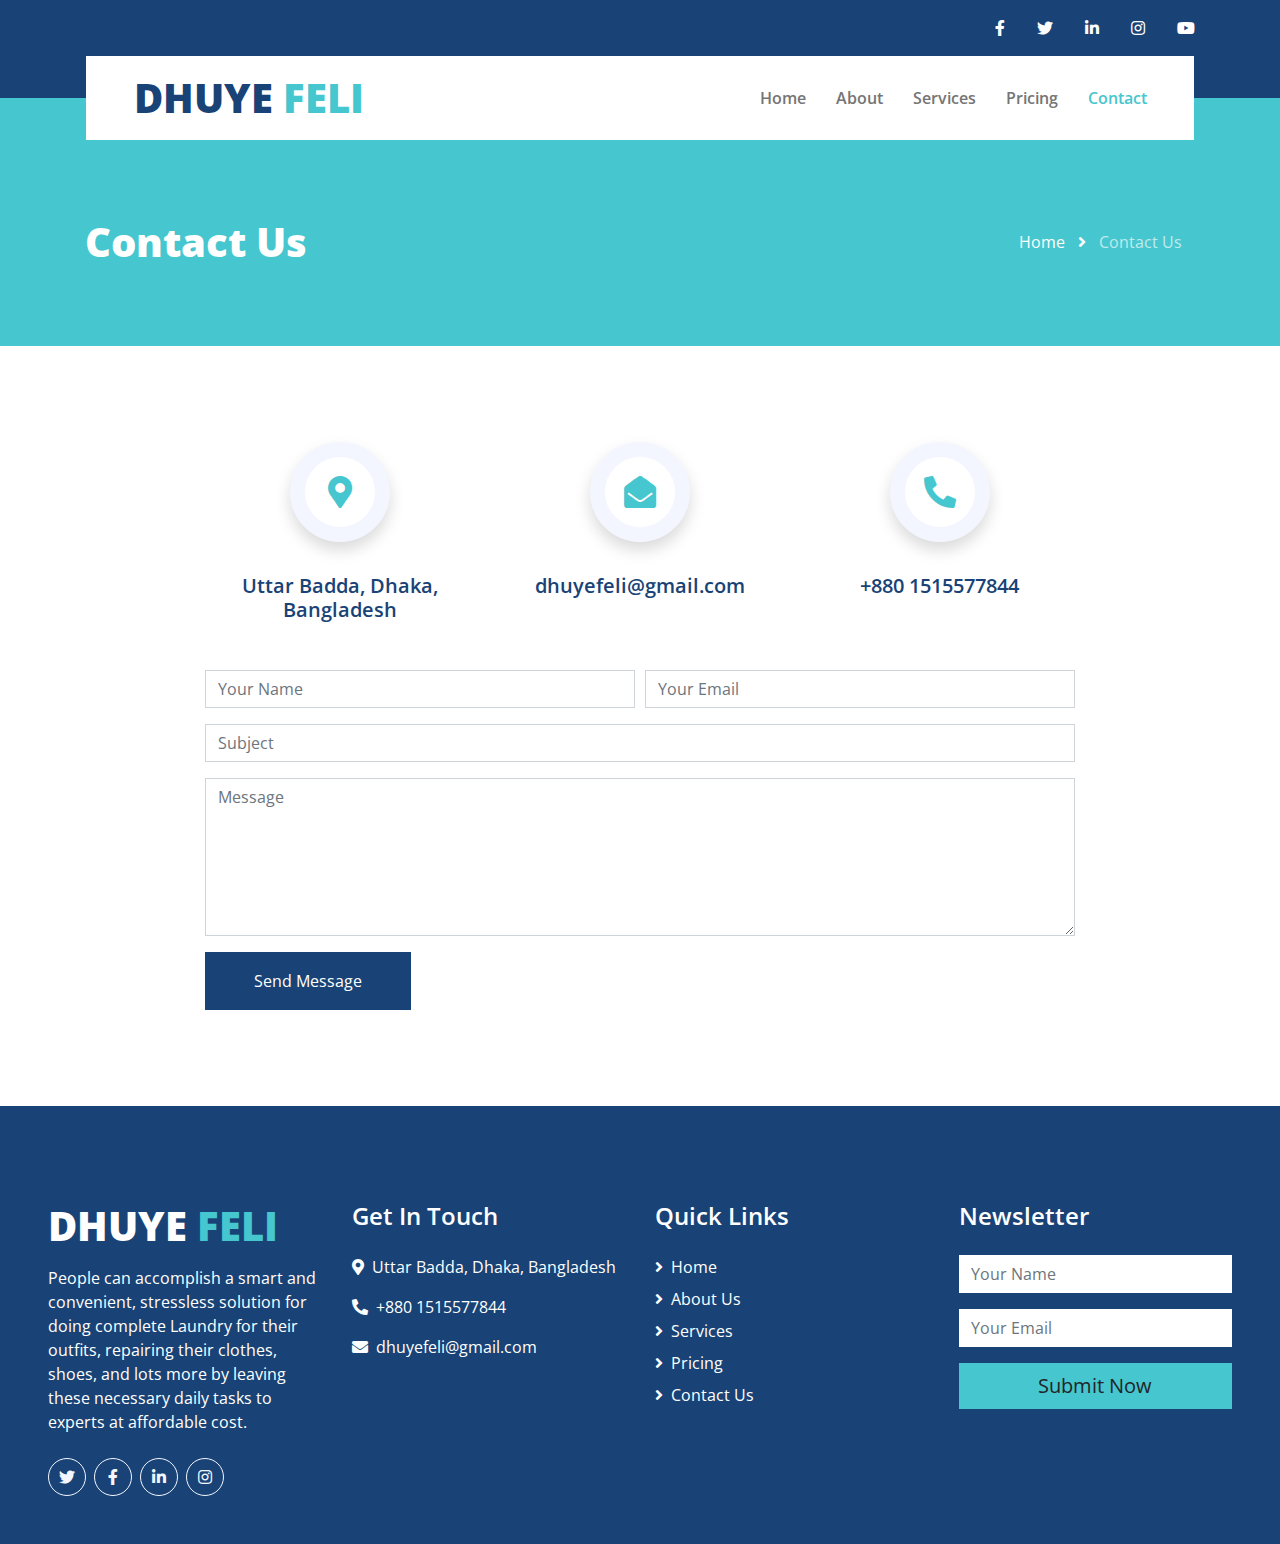
<file: public/washif/contact.html>
<!DOCTYPE html>
<html lang="en">

<head>
    <meta charset="utf-8">
    <title>DHUYE FELI</title>
    <meta content="width=device-width, initial-scale=1.0" name="viewport">
    <meta content="Free HTML Templates" name="keywords">
    <meta content="Free HTML Templates" name="description">

    <!-- Favicon -->
    <link href="img/favicon.ico" rel="icon">

    <!-- Google Web Fonts -->
    <link rel="preconnect" href="https://fonts.gstatic.com">
    <link href="https://fonts.googleapis.com/css2?family=Open+Sans:wght@400;600;800&display=swap" rel="stylesheet"> 

    <!-- Font Awesome -->
    <link href="https://cdnjs.cloudflare.com/ajax/libs/font-awesome/5.15.0/css/all.min.css" rel="stylesheet">

    <!-- Libraries Stylesheet -->
    <link href="lib/owlcarousel/assets/owl.carousel.min.css" rel="stylesheet">

    <!-- Customized Bootstrap Stylesheet -->
    <link href="css/style.css" rel="stylesheet">
</head>

<body>
    <!-- Topbar Start -->
    <div class="container-fluid bg-primary py-3">
        <div class="container">
            <div class="row">
                <div class="col-md-6 text-center text-lg-left mb-2 mb-lg-0">
                    <!-- <div class="d-inline-flex align-items-center">
                        <a class="text-white pr-3" href="">FAQs</a>
                        <span class="text-white">|</span>
                        <a class="text-white px-3" href="">Help</a>
                        <span class="text-white">|</span>
                        <a class="text-white pl-3" href="">Support</a>
                    </div> -->
                </div>
                <div class="col-md-6 text-center text-lg-right">
                    <div class="d-inline-flex align-items-center">
                        <a class="text-white px-3" href="">
                            <i class="fab fa-facebook-f"></i>
                        </a>
                        <a class="text-white px-3" href="">
                            <i class="fab fa-twitter"></i>
                        </a>
                        <a class="text-white px-3" href="">
                            <i class="fab fa-linkedin-in"></i>
                        </a>
                        <a class="text-white px-3" href="">
                            <i class="fab fa-instagram"></i>
                        </a>
                        <a class="text-white pl-3" href="">
                            <i class="fab fa-youtube"></i>
                        </a>
                    </div>
                </div>
            </div>
        </div>
    </div>
    <!-- Topbar End -->


    <!-- Navbar Start -->
    <div class="container-fluid position-relative nav-bar p-0">
        <div class="container-lg position-relative p-0 px-lg-3" style="z-index: 9;">
            <nav class="navbar navbar-expand-lg bg-white navbar-light py-3 py-lg-0 pl-3 pl-lg-5">
                <a href="" class="navbar-brand">
                    <h1 class="m-0 text-secondary"><span class="text-primary">DHUYE </span>FELI</h1>
                </a>
                <button type="button" class="navbar-toggler" data-toggle="collapse" data-target="#navbarCollapse">
                    <span class="navbar-toggler-icon"></span>
                </button>
                <div class="collapse navbar-collapse justify-content-between px-3" id="navbarCollapse">
                    <div class="navbar-nav ml-auto py-0">
                        <a href="index.html" class="nav-item nav-link">Home</a>
                        <a href="about.html" class="nav-item nav-link">About</a>
                        <a href="service.html" class="nav-item nav-link">Services</a>
                        <a href="pricing.html" class="nav-item nav-link">Pricing</a>
                        <div class="nav-item dropdown">
                            <!-- <a href="#" class="nav-link dropdown-toggle" data-toggle="dropdown">Pages</a>
                            <div class="dropdown-menu border-0 rounded-0 m-0">
                                <a href="blog.html" class="dropdown-item">Blog Grid</a>
                                <a href="single.html" class="dropdown-item">Blog Detail</a>
                            </div> -->
                        </div>
                        <a href="contact.html" class="nav-item nav-link active">Contact</a>
                    </div>
                </div>
            </nav>
        </div>
    </div>
    <!-- Navbar End -->


    <!-- Page Header Start -->
    <div class="page-header container-fluid bg-secondary pt-2 pt-lg-5 pb-2 mb-5">
        <div class="container py-5">
            <div class="row align-items-center py-4">
                <div class="col-md-6 text-center text-md-left">
                    <h1 class="mb-4 mb-md-0 text-white">Contact Us</h1>
                </div>
                <div class="col-md-6 text-center text-md-right">
                    <div class="d-inline-flex align-items-center">
                        <a class="btn text-white" href="">Home</a>
                        <i class="fas fa-angle-right text-white"></i>
                        <a class="btn text-white disabled" href="">Contact Us</a>
                    </div>
                </div>
            </div>
        </div>
    </div>
    <!-- Page Header Start -->


    <!-- Contact Start -->
    <div class="container-fluid py-5">
        <div class="container" style="max-width: 900px;">
            <div class="row">
                <div class="col-12">
                    <div class="row">
                        <div class="col-md-4">
                            <div class="d-flex flex-column align-items-center justify-content-center text-center mb-5">
                                <div class="d-inline-flex align-items-center justify-content-center bg-white border border-light shadow rounded-circle mb-4" style="width: 100px; height: 100px; border-width: 15px !important;">
                                    <i class="fa fa-2x fa-map-marker-alt text-secondary"></i>
                                </div>
                                <h5 class="font-weight-medium m-0 mt-2">Uttar Badda, Dhaka, Bangladesh</h5>
                            </div>
                        </div>
                        <div class="col-md-4">
                            <div class="d-flex flex-column align-items-center justify-content-center text-center mb-5">
                                <div class="d-inline-flex align-items-center justify-content-center bg-white border border-light shadow rounded-circle mb-4" style="width: 100px; height: 100px; border-width: 15px !important;">
                                    <i class="fa fa-2x fa-envelope-open text-secondary"></i>
                                </div>
                                <h5 class="font-weight-medium m-0 mt-2">dhuyefeli@gmail.com</h5>
                            </div>
                        </div>
                        <div class="col-md-4">
                            <div class="d-flex flex-column align-items-center justify-content-center text-center mb-5">
                                <div class="d-inline-flex align-items-center justify-content-center bg-white border border-light shadow rounded-circle mb-4" style="width: 100px; height: 100px; border-width: 15px !important;">
                                    <i class="fa fa-2x fa-phone-alt text-secondary"></i>
                                </div>
                                <h5 class="font-weight-medium m-0 mt-2">+880 1515577844</h5>
                            </div>
                        </div>
                    </div>
                </div>
                <div class="col-12">
                    <div class="contact-form">
                        <div id="success"></div>
                        <form name="sentMessage" id="contactForm" novalidate="novalidate">
                            <div class="form-row">
                                <div class="col-md-6">
                                    <div class="control-group">
                                        <input type="text" class="form-control" id="name" placeholder="Your Name" required="required" data-validation-required-message="Please enter your name" />
                                        <p class="help-block text-danger"></p>
                                    </div>
                                </div>
                                <div class="col-md-6">
                                    <div class="control-group">
                                        <input type="email" class="form-control" id="email" placeholder="Your Email" required="required" data-validation-required-message="Please enter your email" />
                                        <p class="help-block text-danger"></p>
                                    </div>
                                </div>
                            </div>
                            <div class="control-group">
                                <input type="text" class="form-control" id="subject" placeholder="Subject" required="required" data-validation-required-message="Please enter a subject" />
                                <p class="help-block text-danger"></p>
                            </div>
                            <div class="control-group">
                                <textarea class="form-control" rows="6" id="message" placeholder="Message" required="required" data-validation-required-message="Please enter your message"></textarea>
                                <p class="help-block text-danger"></p>
                            </div>
                            <div>
                                <button class="btn btn-primary py-3 px-5" type="submit" id="sendMessageButton">Send Message</button>
                            </div>
                        </form>
                    </div>
                </div>
            </div>
        </div>
    </div>
    <!-- Contact End -->


    <!-- Footer Start -->
    <div class="container-fluid bg-primary text-white mt-5 pt-5 px-sm-3 px-md-5">
        <div class="row pt-5">
            <div class="col-lg-3 col-md-6 mb-5">
                <a href=""><h1 class="text-secondary mb-3"><span class="text-white">DHUYE </span>FELI</h1></a>
                <p>People can accomplish a smart and convenient, stressless solution for doing complete Laundry for their outfits, repairing their clothes, shoes, and lots more by leaving these necessary daily tasks to experts at affordable cost.</p>
                <div class="d-flex justify-content-start mt-4">
                    <a class="btn btn-outline-light rounded-circle text-center mr-2 px-0" style="width: 38px; height: 38px;" href="#"><i class="fab fa-twitter"></i></a>
                    <a class="btn btn-outline-light rounded-circle text-center mr-2 px-0" style="width: 38px; height: 38px;" href="#"><i class="fab fa-facebook-f"></i></a>
                    <a class="btn btn-outline-light rounded-circle text-center mr-2 px-0" style="width: 38px; height: 38px;" href="#"><i class="fab fa-linkedin-in"></i></a>
                    <a class="btn btn-outline-light rounded-circle text-center mr-2 px-0" style="width: 38px; height: 38px;" href="#"><i class="fab fa-instagram"></i></a>
                </div>
            </div>
            <div class="col-lg-3 col-md-6 mb-5">
                <h4 class="text-white mb-4">Get In Touch</h4>
                <!-- <p>Dolor clita stet nonumy clita diam vero, et et ipsum diam labore</p> -->
                <p><i class="fa fa-map-marker-alt mr-2"></i>Uttar Badda, Dhaka, Bangladesh</p>
                <p><i class="fa fa-phone-alt mr-2"></i>+880 1515577844</p>
                <p><i class="fa fa-envelope mr-2"></i>dhuyefeli@gmail.com</p>
            </div>
            <div class="col-lg-3 col-md-6 mb-5">
                <h4 class="text-white mb-4">Quick Links</h4>
                <div class="d-flex flex-column justify-content-start">
                    <a class="text-white mb-2" href="#"><i class="fa fa-angle-right mr-2"></i>Home</a>
                    <a class="text-white mb-2" href="#"><i class="fa fa-angle-right mr-2"></i>About Us</a>
                    <a class="text-white mb-2" href="#"><i class="fa fa-angle-right mr-2"></i>Services</a>
                    <a class="text-white mb-2" href="#"><i class="fa fa-angle-right mr-2"></i>Pricing</a>
                    <a class="text-white" href="#"><i class="fa fa-angle-right mr-2"></i>Contact Us</a>
                </div>
            </div>
            <div class="col-lg-3 col-md-6 mb-5">
                <h4 class="text-white mb-4">Newsletter</h4>
                <form action="">
                    <div class="form-group">
                        <input type="text" class="form-control border-0" placeholder="Your Name" required="required" />
                    </div>
                    <div class="form-group">
                        <input type="email" class="form-control border-0" placeholder="Your Email" required="required" />
                    </div>
                    <div>
                        <button class="btn btn-lg btn-secondary btn-block border-0" type="submit">Submit Now</button>
                    </div>
                </form>
            </div>
        </div>
    </div>
    <!-- Footer End -->


    <!-- Back to Top -->
    <a href="#" class="btn btn-lg btn-primary back-to-top"><i class="fa fa-angle-double-up"></i></a>


    <!-- JavaScript Libraries -->
    <script src="https://code.jquery.com/jquery-3.4.1.min.js"></script>
    <script src="https://stackpath.bootstrapcdn.com/bootstrap/4.4.1/js/bootstrap.bundle.min.js"></script>
    <script src="lib/easing/easing.min.js"></script>
    <script src="lib/waypoints/waypoints.min.js"></script>
    <script src="lib/counterup/counterup.min.js"></script>
    <script src="lib/owlcarousel/owl.carousel.min.js"></script>

    <!-- Contact Javascript File -->
    <script src="mail/jqBootstrapValidation.min.js"></script>
    <script src="mail/contact.js"></script>

    <!-- Template Javascript -->
    <script src="js/main.js"></script>
</body>

</html>
</file>
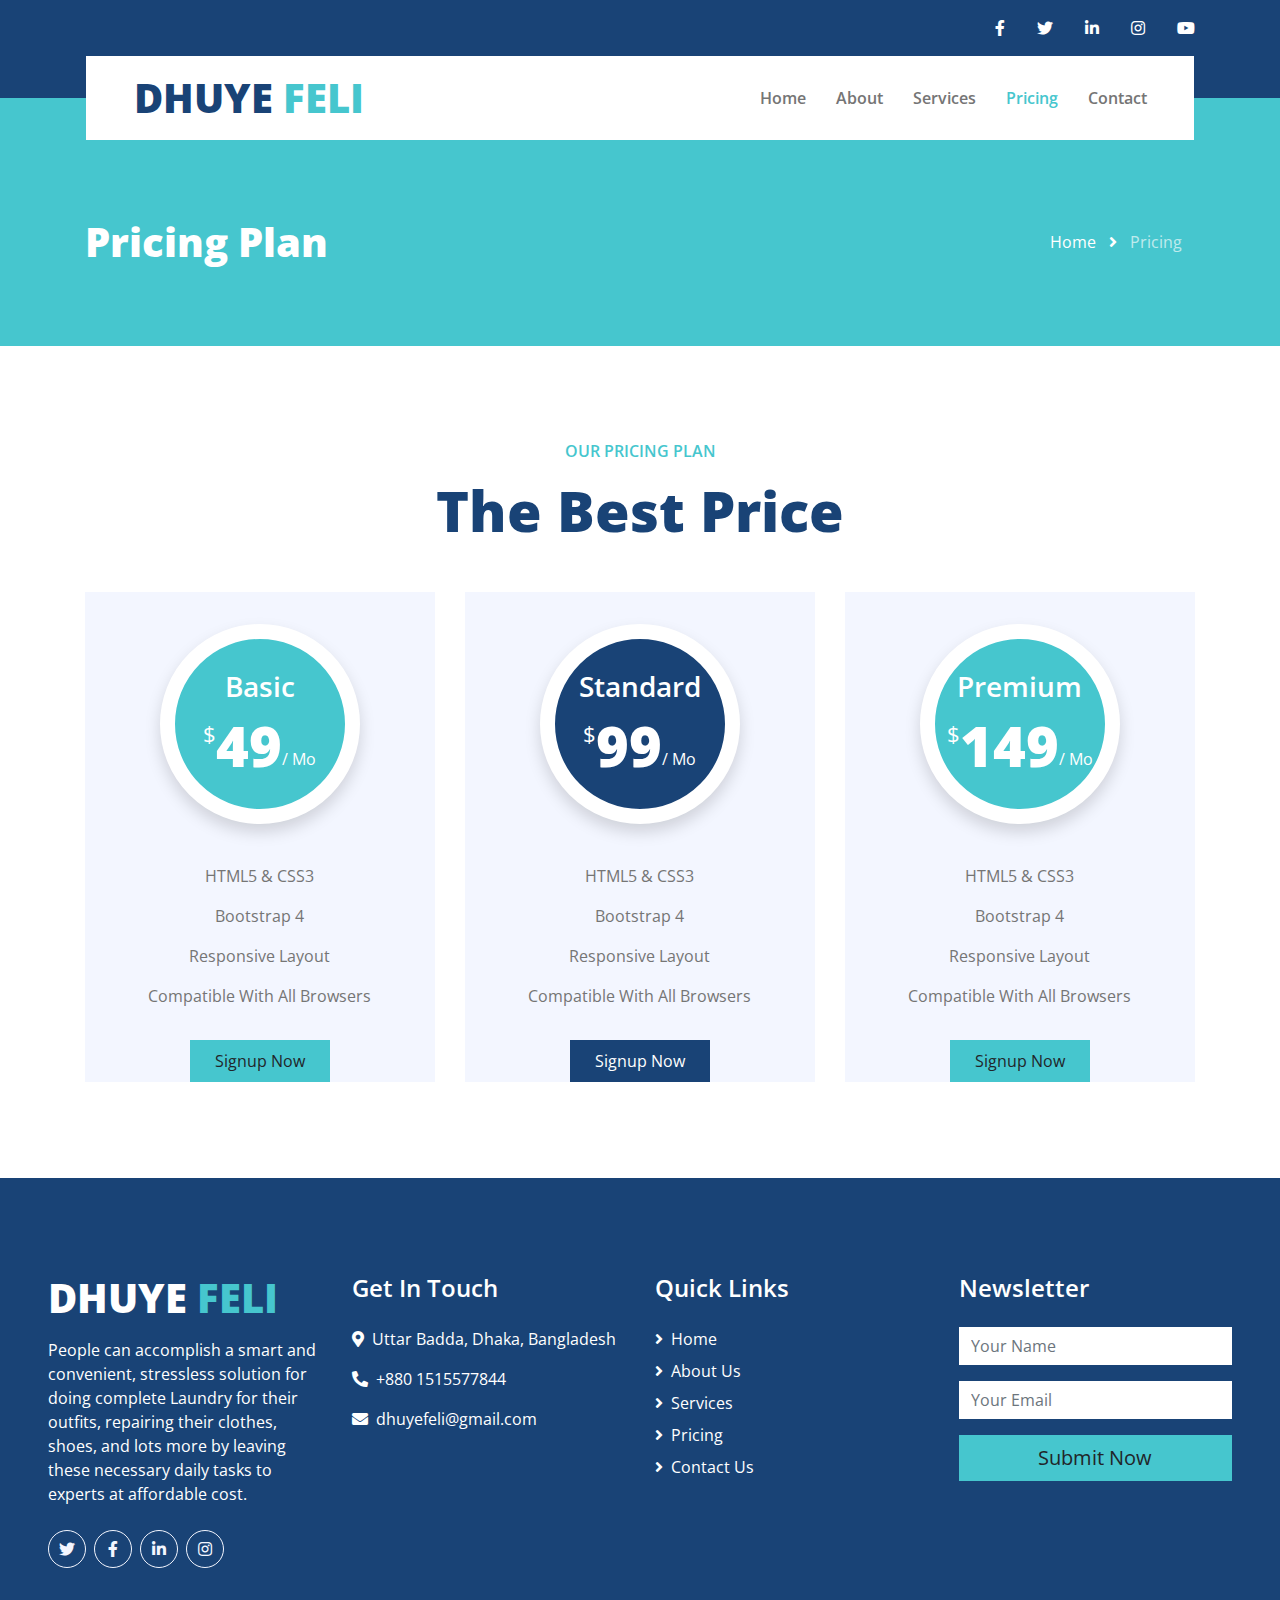
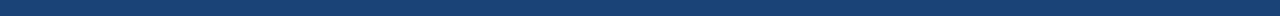
<file: public/washif/pricing.html>
<!DOCTYPE html>
<html lang="en">

<head>
    <meta charset="utf-8">
    <title>DHUYE FELI</title>
    <meta content="width=device-width, initial-scale=1.0" name="viewport">
    <meta content="Free HTML Templates" name="keywords">
    <meta content="Free HTML Templates" name="description">

    <!-- Favicon -->
    <link href="img/favicon.ico" rel="icon">

    <!-- Google Web Fonts -->
    <link rel="preconnect" href="https://fonts.gstatic.com">
    <link href="https://fonts.googleapis.com/css2?family=Open+Sans:wght@400;600;800&display=swap" rel="stylesheet"> 

    <!-- Font Awesome -->
    <link href="https://cdnjs.cloudflare.com/ajax/libs/font-awesome/5.15.0/css/all.min.css" rel="stylesheet">

    <!-- Libraries Stylesheet -->
    <link href="lib/owlcarousel/assets/owl.carousel.min.css" rel="stylesheet">

    <!-- Customized Bootstrap Stylesheet -->
    <link href="css/style.css" rel="stylesheet">
</head>

<body>
    <!-- Topbar Start -->
    <div class="container-fluid bg-primary py-3">
        <div class="container">
            <div class="row">
                <div class="col-md-6 text-center text-lg-left mb-2 mb-lg-0">
                    <!-- <div class="d-inline-flex align-items-center">
                        <a class="text-white pr-3" href="">FAQs</a>
                        <span class="text-white">|</span>
                        <a class="text-white px-3" href="">Help</a>
                        <span class="text-white">|</span>
                        <a class="text-white pl-3" href="">Support</a>
                    </div> -->
                </div>
                <div class="col-md-6 text-center text-lg-right">
                    <div class="d-inline-flex align-items-center">
                        <a class="text-white px-3" href="">
                            <i class="fab fa-facebook-f"></i>
                        </a>
                        <a class="text-white px-3" href="">
                            <i class="fab fa-twitter"></i>
                        </a>
                        <a class="text-white px-3" href="">
                            <i class="fab fa-linkedin-in"></i>
                        </a>
                        <a class="text-white px-3" href="">
                            <i class="fab fa-instagram"></i>
                        </a>
                        <a class="text-white pl-3" href="">
                            <i class="fab fa-youtube"></i>
                        </a>
                    </div>
                </div>
            </div>
        </div>
    </div>
    <!-- Topbar End -->


    <!-- Navbar Start -->
    <div class="container-fluid position-relative nav-bar p-0">
        <div class="container-lg position-relative p-0 px-lg-3" style="z-index: 9;">
            <nav class="navbar navbar-expand-lg bg-white navbar-light py-3 py-lg-0 pl-3 pl-lg-5">
                <a href="" class="navbar-brand">
                    <h1 class="m-0 text-secondary"><span class="text-primary">DHUYE </span>FELI</h1>
                </a>
                <button type="button" class="navbar-toggler" data-toggle="collapse" data-target="#navbarCollapse">
                    <span class="navbar-toggler-icon"></span>
                </button>
                <div class="collapse navbar-collapse justify-content-between px-3" id="navbarCollapse">
                    <div class="navbar-nav ml-auto py-0">
                        <a href="index.html" class="nav-item nav-link">Home</a>
                        <a href="about.html" class="nav-item nav-link">About</a>
                        <a href="service.html" class="nav-item nav-link">Services</a>
                        <a href="pricing.html" class="nav-item nav-link active">Pricing</a>
                        <div class="nav-item dropdown">
                            <!-- <a href="#" class="nav-link dropdown-toggle" data-toggle="dropdown">Pages</a> -->
                            <!-- <div class="dropdown-menu border-0 rounded-0 m-0">
                                <a href="blog.html" class="dropdown-item">Blog Grid</a>
                                <a href="single.html" class="dropdown-item">Blog Detail</a>
                            </div> -->
                        </div>
                        <a href="contact.html" class="nav-item nav-link">Contact</a>
                    </div>
                </div>
            </nav>
        </div>
    </div>
    <!-- Navbar End -->


    <!-- Page Header Start -->
    <div class="page-header container-fluid bg-secondary pt-2 pt-lg-5 pb-2 mb-5">
        <div class="container py-5">
            <div class="row align-items-center py-4">
                <div class="col-md-6 text-center text-md-left">
                    <h1 class="mb-4 mb-md-0 text-white">Pricing Plan</h1>
                </div>
                <div class="col-md-6 text-center text-md-right">
                    <div class="d-inline-flex align-items-center">
                        <a class="btn text-white" href="">Home</a>
                        <i class="fas fa-angle-right text-white"></i>
                        <a class="btn text-white disabled" href="">Pricing</a>
                    </div>
                </div>
            </div>
        </div>
    </div>
    <!-- Page Header Start -->


    <!-- Pricing Plan Start -->
    <div class="container-fluid pt-5 pb-3">
        <div class="container">
            <h6 class="text-secondary text-uppercase text-center font-weight-medium mb-3">Our Pricing Plan</h6>
            <h1 class="display-4 text-center mb-5">The Best Price</h1>
            <div class="row">
                <div class="col-lg-4 mb-4">
                    <div class="bg-light text-center mb-2 pt-4">
                        <div class="d-inline-flex flex-column align-items-center justify-content-center bg-secondary rounded-circle shadow mt-2 mb-4" style="width: 200px; height: 200px; border: 15px solid #ffffff;">
                            <h3 class="text-white">Basic</h3>
                            <h1 class="display-4 text-white mb-0">
                                <small class="align-top" style="font-size: 22px; line-height: 45px;">$</small>49<small class="align-bottom" style="font-size: 16px; line-height: 40px;">/ Mo</small>
                            </h1>
                        </div>
                        <div class="d-flex flex-column align-items-center py-3">
                            <p>HTML5 & CSS3</p>
                            <p>Bootstrap 4</p>
                            <p>Responsive Layout</p>
                            <p>Compatible With All Browsers</p>
                        </div>
                        <a href="" class="btn btn-secondary py-2 px-4">Signup Now</a>
                    </div>
                </div>
                <div class="col-lg-4 mb-4">
                    <div class="bg-light text-center mb-2 pt-4">
                        <div class="d-inline-flex flex-column align-items-center justify-content-center bg-primary rounded-circle shadow mt-2 mb-4" style="width: 200px; height: 200px; border: 15px solid #ffffff;">
                            <h3 class="text-white">Standard</h3>
                            <h1 class="display-4 text-white mb-0">
                                <small class="align-top" style="font-size: 22px; line-height: 45px;">$</small>99<small class="align-bottom" style="font-size: 16px; line-height: 40px;">/ Mo</small>
                            </h1>
                        </div>
                        <div class="d-flex flex-column align-items-center py-3">
                            <p>HTML5 & CSS3</p>
                            <p>Bootstrap 4</p>
                            <p>Responsive Layout</p>
                            <p>Compatible With All Browsers</p>
                        </div>
                        <a href="" class="btn btn-primary py-2 px-4">Signup Now</a>
                    </div>
                </div>
                <div class="col-lg-4 mb-4">
                    <div class="bg-light text-center mb-2 pt-4">
                        <div class="d-inline-flex flex-column align-items-center justify-content-center bg-secondary rounded-circle shadow mt-2 mb-4" style="width: 200px; height: 200px; border: 15px solid #ffffff;">
                            <h3 class="text-white">Premium</h3>
                            <h1 class="display-4 text-white mb-0">
                                <small class="align-top" style="font-size: 22px; line-height: 45px;">$</small>149<small class="align-bottom" style="font-size: 16px; line-height: 40px;">/ Mo</small>
                            </h1>
                        </div>
                        <div class="d-flex flex-column align-items-center py-3">
                            <p>HTML5 & CSS3</p>
                            <p>Bootstrap 4</p>
                            <p>Responsive Layout</p>
                            <p>Compatible With All Browsers</p>
                        </div>
                        <a href="" class="btn btn-secondary py-2 px-4">Signup Now</a>
                    </div>
                </div>
            </div>
        </div>
    </div>
    <!-- Pricing Plan End -->


    <!-- Footer Start -->
    <div class="container-fluid bg-primary text-white mt-5 pt-5 px-sm-3 px-md-5">
        <div class="row pt-5">
            <div class="col-lg-3 col-md-6 mb-5">
                <a href=""><h1 class="text-secondary mb-3"><span class="text-white">DHUYE </span>FELI</h1></a>
                <p>People can accomplish a smart and convenient, stressless solution for doing complete Laundry for their outfits, repairing their clothes, shoes, and lots more by leaving these necessary daily tasks to experts at affordable cost.</p>
                <div class="d-flex justify-content-start mt-4">
                    <a class="btn btn-outline-light rounded-circle text-center mr-2 px-0" style="width: 38px; height: 38px;" href="#"><i class="fab fa-twitter"></i></a>
                    <a class="btn btn-outline-light rounded-circle text-center mr-2 px-0" style="width: 38px; height: 38px;" href="#"><i class="fab fa-facebook-f"></i></a>
                    <a class="btn btn-outline-light rounded-circle text-center mr-2 px-0" style="width: 38px; height: 38px;" href="#"><i class="fab fa-linkedin-in"></i></a>
                    <a class="btn btn-outline-light rounded-circle text-center mr-2 px-0" style="width: 38px; height: 38px;" href="#"><i class="fab fa-instagram"></i></a>
                </div>
            </div>
            <div class="col-lg-3 col-md-6 mb-5">
                <h4 class="text-white mb-4">Get In Touch</h4>
                <!-- <p>Dolor clita stet nonumy clita diam vero, et et ipsum diam labore</p> -->
                <p><i class="fa fa-map-marker-alt mr-2"></i>Uttar Badda, Dhaka, Bangladesh</p>
                <p><i class="fa fa-phone-alt mr-2"></i>+880 1515577844</p>
                <p><i class="fa fa-envelope mr-2"></i>dhuyefeli@gmail.com</p>
            </div>
            <div class="col-lg-3 col-md-6 mb-5">
                <h4 class="text-white mb-4">Quick Links</h4>
                <div class="d-flex flex-column justify-content-start">
                    <a class="text-white mb-2" href="#"><i class="fa fa-angle-right mr-2"></i>Home</a>
                    <a class="text-white mb-2" href="#"><i class="fa fa-angle-right mr-2"></i>About Us</a>
                    <a class="text-white mb-2" href="#"><i class="fa fa-angle-right mr-2"></i>Services</a>
                    <a class="text-white mb-2" href="#"><i class="fa fa-angle-right mr-2"></i>Pricing</a>
                    <a class="text-white" href="#"><i class="fa fa-angle-right mr-2"></i>Contact Us</a>
                </div>
            </div>
            <div class="col-lg-3 col-md-6 mb-5">
                <h4 class="text-white mb-4">Newsletter</h4>
                <form action="">
                    <div class="form-group">
                        <input type="text" class="form-control border-0" placeholder="Your Name" required="required" />
                    </div>
                    <div class="form-group">
                        <input type="email" class="form-control border-0" placeholder="Your Email" required="required" />
                    </div>
                    <div>
                        <button class="btn btn-lg btn-secondary btn-block border-0" type="submit">Submit Now</button>
                    </div>
                </form>
            </div>
        </div>
    </div>
    <!-- Footer End -->


    <!-- Back to Top -->
    <a href="#" class="btn btn-lg btn-primary back-to-top"><i class="fa fa-angle-double-up"></i></a>


    <!-- JavaScript Libraries -->
    <script src="https://code.jquery.com/jquery-3.4.1.min.js"></script>
    <script src="https://stackpath.bootstrapcdn.com/bootstrap/4.4.1/js/bootstrap.bundle.min.js"></script>
    <script src="lib/easing/easing.min.js"></script>
    <script src="lib/waypoints/waypoints.min.js"></script>
    <script src="lib/counterup/counterup.min.js"></script>
    <script src="lib/owlcarousel/owl.carousel.min.js"></script>

    <!-- Contact Javascript File -->
    <script src="mail/jqBootstrapValidation.min.js"></script>
    <script src="mail/contact.js"></script>

    <!-- Template Javascript -->
    <script src="js/main.js"></script>
</body>

</html>
</file>
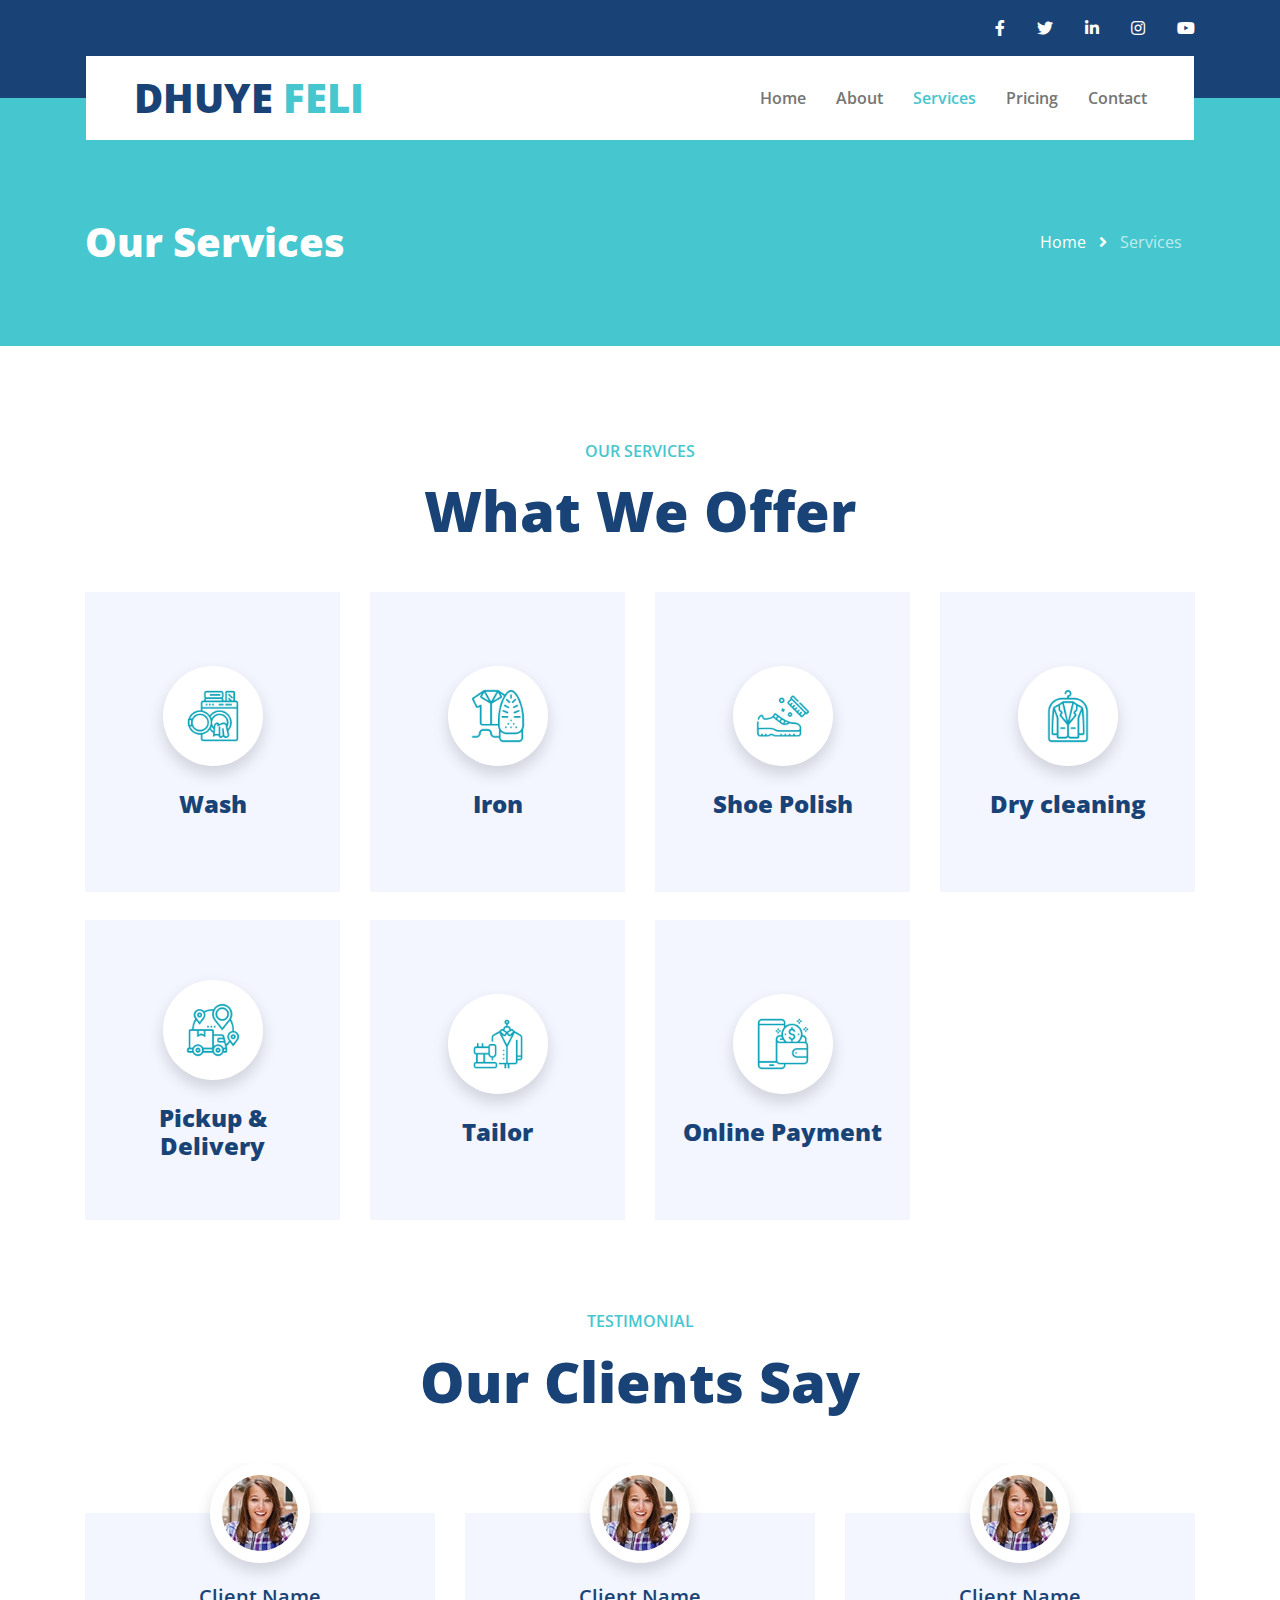
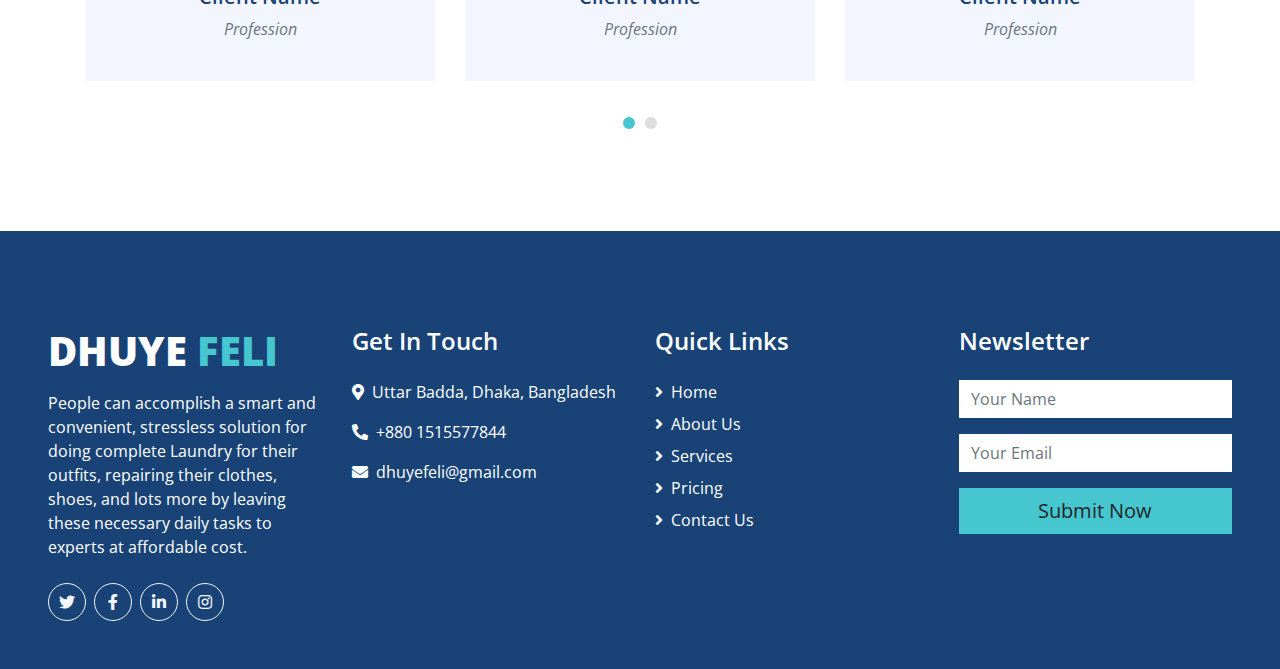
<file: public/washif/service.html>
<!DOCTYPE html>
<html lang="en">

<head>
    <meta charset="utf-8">
    <title>DHUYE FELI</title>
    <meta content="width=device-width, initial-scale=1.0" name="viewport">
    <meta content="Free HTML Templates" name="keywords">
    <meta content="Free HTML Templates" name="description">

    <!-- Favicon -->
    <link href="img/favicon.ico" rel="icon">

    <!-- Google Web Fonts -->
    <link rel="preconnect" href="https://fonts.gstatic.com">
    <link href="https://fonts.googleapis.com/css2?family=Open+Sans:wght@400;600;800&display=swap" rel="stylesheet"> 

    <!-- Font Awesome -->
    <link href="https://cdnjs.cloudflare.com/ajax/libs/font-awesome/5.15.0/css/all.min.css" rel="stylesheet">

    <!-- Libraries Stylesheet -->
    <link href="lib/owlcarousel/assets/owl.carousel.min.css" rel="stylesheet">

    <!-- Customized Bootstrap Stylesheet -->
    <link href="css/style.css" rel="stylesheet">
</head>

<body>
    <!-- Topbar Start -->
    <div class="container-fluid bg-primary py-3">
        <div class="container">
            <div class="row">
                <div class="col-md-6 text-center text-lg-left mb-2 mb-lg-0">
                    <!-- <div class="d-inline-flex align-items-center">
                        <a class="text-white pr-3" href="">FAQs</a>
                        <span class="text-white">|</span>
                        <a class="text-white px-3" href="">Help</a>
                        <span class="text-white">|</span>
                        <a class="text-white pl-3" href="">Support</a>
                    </div> -->
                </div>
                <div class="col-md-6 text-center text-lg-right">
                    <div class="d-inline-flex align-items-center">
                        <a class="text-white px-3" href="">
                            <i class="fab fa-facebook-f"></i>
                        </a>
                        <a class="text-white px-3" href="">
                            <i class="fab fa-twitter"></i>
                        </a>
                        <a class="text-white px-3" href="">
                            <i class="fab fa-linkedin-in"></i>
                        </a>
                        <a class="text-white px-3" href="">
                            <i class="fab fa-instagram"></i>
                        </a>
                        <a class="text-white pl-3" href="">
                            <i class="fab fa-youtube"></i>
                        </a>
                    </div>
                </div>
            </div>
        </div>
    </div>
    <!-- Topbar End -->


    <!-- Navbar Start -->
    <div class="container-fluid position-relative nav-bar p-0">
        <div class="container-lg position-relative p-0 px-lg-3" style="z-index: 9;">
            <nav class="navbar navbar-expand-lg bg-white navbar-light py-3 py-lg-0 pl-3 pl-lg-5">
                <a href="" class="navbar-brand">
                    <h1 class="m-0 text-secondary"><span class="text-primary">DHUYE </span>FELI</h1>
                </a>
                <button type="button" class="navbar-toggler" data-toggle="collapse" data-target="#navbarCollapse">
                    <span class="navbar-toggler-icon"></span>
                </button>
                <div class="collapse navbar-collapse justify-content-between px-3" id="navbarCollapse">
                    <div class="navbar-nav ml-auto py-0">
                        <a href="index.html" class="nav-item nav-link">Home</a>
                        <a href="about.html" class="nav-item nav-link">About</a>
                        <a href="service.html" class="nav-item nav-link active">Services</a>
                        <a href="pricing.html" class="nav-item nav-link">Pricing</a>
                        <div class="nav-item dropdown">
                            <!-- <a href="#" class="nav-link dropdown-toggle" data-toggle="dropdown">Pages</a> -->
                            <!-- <div class="dropdown-menu border-0 rounded-0 m-0">
                                <a href="blog.html" class="dropdown-item">Blog Grid</a>
                                <a href="single.html" class="dropdown-item">Blog Detail</a>
                            </div> -->
                        </div>
                        <a href="contact.html" class="nav-item nav-link">Contact</a>
                    </div>
                </div>
            </nav>
        </div>
    </div>
    <!-- Navbar End -->


    <!-- Page Header Start -->
    <div class="page-header container-fluid bg-secondary pt-2 pt-lg-5 pb-2 mb-5">
        <div class="container py-5">
            <div class="row align-items-center py-4">
                <div class="col-md-6 text-center text-md-left">
                    <h1 class="mb-4 mb-md-0 text-white">Our Services</h1>
                </div>
                <div class="col-md-6 text-center text-md-right">
                    <div class="d-inline-flex align-items-center">
                        <a class="btn text-white" href="">Home</a>
                        <i class="fas fa-angle-right text-white"></i>
                        <a class="btn text-white disabled" href="">Services</a>
                    </div>
                </div>
            </div>
        </div>
    </div>
    <!-- Page Header Start -->


    <!-- Services Start -->
    <div class="container-fluid pt-5 pb-3">
        <div class="container">
            <h6 class="text-secondary text-uppercase text-center font-weight-medium mb-3">Our Services</h6>
            <h1 class="display-4 text-center mb-5">What We Offer</h1>
            <div class="row">
                <div class="col-lg-3 col-md-6 pb-1">
                    <div class="d-flex flex-column align-items-center justify-content-center text-center bg-light mb-4 px-4" style="height: 300px;">
                        <div class="d-inline-flex align-items-center justify-content-center bg-white shadow rounded-circle mb-4" style="width: 100px; height: 100px;">
                            <img class="w-100" src="img/laundry-machine.png" alt="Image">
                        </div>
                        <h4 class="font-weight-bold m-0">Wash</h4>
                    </div>
                </div>
                <div class="col-lg-3 col-md-6 pb-1">
                    <div class="d-flex flex-column align-items-center justify-content-center text-center bg-light mb-4 px-4" style="height: 300px;">
                        <div class="d-inline-flex align-items-center justify-content-center bg-white shadow rounded-circle mb-4" style="width: 100px; height: 100px;">
                            <img class="w-100" src="img/ironing.png" alt="Image">
                        </div>
                        <h4 class="font-weight-bold m-0">Iron</h4>
                    </div>
                </div>
                <div class="col-lg-3 col-md-6 pb-1">
                    <div class="d-flex flex-column align-items-center justify-content-center text-center bg-light mb-4 px-4" style="height: 300px;">
                        <div class="d-inline-flex align-items-center justify-content-center bg-white shadow rounded-circle mb-4" style="width: 100px; height: 100px;">
                            <img class="w-100" src="img/shoes.png" alt="Image">
                        </div>
                        <h4 class="font-weight-bold m-0">Shoe Polish</h4>
                    </div>
                </div>
                <div class="col-lg-3 col-md-6 pb-1">
                    <div class="d-flex flex-column align-items-center justify-content-center text-center bg-light mb-4 px-4" style="height: 300px;">
                        <div class="d-inline-flex align-items-center justify-content-center bg-white shadow rounded-circle mb-4" style="width: 100px; height: 100px;">
                            <img class="w-100" src="img/dry-cleaning.png" alt="Image">
                        </div>
                        <h4 class="font-weight-bold m-0">Dry cleaning</h4>
                    </div>
                </div>
                <div class="col-lg-3 col-md-6 pb-1">
                    <div class="d-flex flex-column align-items-center justify-content-center text-center bg-light mb-4 px-4" style="height: 300px;">
                        <div class="d-inline-flex align-items-center justify-content-center bg-white shadow rounded-circle mb-4" style="width: 100px; height: 100px;">
                            <img class="w-100" src="img/logistics.png" alt="Image">
                        </div>
                        <h4 class="font-weight-bold m-0">Pickup & Delivery</h4>
                    </div>
                </div>
                <div class="col-lg-3 col-md-6 pb-1">
                    <div class="d-flex flex-column align-items-center justify-content-center text-center bg-light mb-4 px-4" style="height: 300px;">
                        <div class="d-inline-flex align-items-center justify-content-center bg-white shadow rounded-circle mb-4" style="width: 100px; height: 100px;">
                            <img class="w-100" src="img/suit.png" alt="Image">
                        </div>
                        <h4 class="font-weight-bold m-0">Tailor</h4>
                    </div>
                </div>
                <div class="col-lg-3 col-md-6 pb-1">
                    <div class="d-flex flex-column align-items-center justify-content-center text-center bg-light mb-4 px-4" style="height: 300px;">
                        <div class="d-inline-flex align-items-center justify-content-center bg-white shadow rounded-circle mb-4" style="width: 100px; height: 100px;">
                            <img class="w-100" src="img/digital-wallet.png" alt="Image">
                        </div>
                        <h4 class="font-weight-bold m-0">Online Payment</h4>
                    </div>
                </div>
            </div>
        </div>
    </div>
    <!-- Services End -->


    <!-- Testimonial Start -->
    <div class="container-fluid py-5">
        <div class="container">
            <h6 class="text-secondary text-uppercase text-center font-weight-medium mb-3">Testimonial</h6>
            <h1 class="display-4 text-center mb-5">Our Clients Say</h1>
            <div class="owl-carousel testimonial-carousel">
                <div class="testimonial-item">
                    <img class="position-relative rounded-circle bg-white shadow mx-auto" src="img/testimonial-4.jpg" style="width: 100px; height: 100px; padding: 12px; margin-bottom: -50px; z-index: 1;" alt="">
                    <div class="bg-light text-center p-4 pt-0">
                        <h5 class="font-weight-medium mt-5">Client Name</h5>
                        <p class="text-muted font-italic">Profession</p>
                        <!-- <p class="m-0">Sed ea amet kasd elitr stet, stet rebum et ipsum est duo elitr eirmod clita lorem. Dolor ipsum clita</p> -->
                    </div>
                </div>
                <div class="testimonial-item">
                    <img class="position-relative rounded-circle bg-white shadow mx-auto" src="img/testimonial-4.jpg" style="width: 100px; height: 100px; padding: 12px; margin-bottom: -50px; z-index: 1;" alt="">
                    <div class="bg-light text-center p-4 pt-0">
                        <h5 class="font-weight-medium mt-5">Client Name</h5>
                        <p class="text-muted font-italic">Profession</p>
                        <!-- <p class="m-0">Sed ea amet kasd elitr stet, stet rebum et ipsum est duo elitr eirmod clita lorem. Dolor ipsum clita</p> -->
                    </div>
                </div>
                <div class="testimonial-item">
                    <img class="position-relative rounded-circle bg-white shadow mx-auto" src="img/testimonial-4.jpg" style="width: 100px; height: 100px; padding: 12px; margin-bottom: -50px; z-index: 1;" alt="">
                    <div class="bg-light text-center p-4 pt-0">
                        <h5 class="font-weight-medium mt-5">Client Name</h5>
                        <p class="text-muted font-italic">Profession</p>
                        <!-- <p class="m-0">Sed ea amet kasd elitr stet, stet rebum et ipsum est duo elitr eirmod clita lorem. Dolor ipsum clita</p> -->
                    </div>
                </div>
                <div class="testimonial-item">
                    <img class="position-relative rounded-circle bg-white shadow mx-auto" src="img/testimonial-4.jpg" style="width: 100px; height: 100px; padding: 12px; margin-bottom: -50px; z-index: 1;" alt="">
                    <div class="bg-light text-center p-4 pt-0">
                        <h5 class="font-weight-medium mt-5">Client Name</h5>
                        <p class="text-muted font-italic">Profession</p>
                        <!-- <p class="m-0">Sed ea amet kasd elitr stet, stet rebum et ipsum est duo elitr eirmod clita lorem. Dolor ipsum clita</p> -->
                    </div>
                </div>
            </div>
        </div>
    </div>
    <!-- Testimonial End -->


    <!-- Footer Start -->
    <div class="container-fluid bg-primary text-white mt-5 pt-5 px-sm-3 px-md-5">
        <div class="row pt-5">
            <div class="col-lg-3 col-md-6 mb-5">
                <a href=""><h1 class="text-secondary mb-3"><span class="text-white">DHUYE </span>FELI</h1></a>
                <p>People can accomplish a smart and convenient, stressless solution for doing complete Laundry for their outfits, repairing their clothes, shoes, and lots more by leaving these necessary daily tasks to experts at affordable cost.</p>
                <div class="d-flex justify-content-start mt-4">
                    <a class="btn btn-outline-light rounded-circle text-center mr-2 px-0" style="width: 38px; height: 38px;" href="#"><i class="fab fa-twitter"></i></a>
                    <a class="btn btn-outline-light rounded-circle text-center mr-2 px-0" style="width: 38px; height: 38px;" href="#"><i class="fab fa-facebook-f"></i></a>
                    <a class="btn btn-outline-light rounded-circle text-center mr-2 px-0" style="width: 38px; height: 38px;" href="#"><i class="fab fa-linkedin-in"></i></a>
                    <a class="btn btn-outline-light rounded-circle text-center mr-2 px-0" style="width: 38px; height: 38px;" href="#"><i class="fab fa-instagram"></i></a>
                </div>
            </div>
            <div class="col-lg-3 col-md-6 mb-5">
                <h4 class="text-white mb-4">Get In Touch</h4>
                <!-- <p>Dolor clita stet nonumy clita diam vero, et et ipsum diam labore</p> -->
                <p><i class="fa fa-map-marker-alt mr-2"></i>Uttar Badda, Dhaka, Bangladesh</p>
                <p><i class="fa fa-phone-alt mr-2"></i>+880 1515577844</p>
                <p><i class="fa fa-envelope mr-2"></i>dhuyefeli@gmail.com</p>
            </div>
            <div class="col-lg-3 col-md-6 mb-5">
                <h4 class="text-white mb-4">Quick Links</h4>
                <div class="d-flex flex-column justify-content-start">
                    <a class="text-white mb-2" href="#"><i class="fa fa-angle-right mr-2"></i>Home</a>
                    <a class="text-white mb-2" href="#"><i class="fa fa-angle-right mr-2"></i>About Us</a>
                    <a class="text-white mb-2" href="#"><i class="fa fa-angle-right mr-2"></i>Services</a>
                    <a class="text-white mb-2" href="#"><i class="fa fa-angle-right mr-2"></i>Pricing</a>
                    <a class="text-white" href="#"><i class="fa fa-angle-right mr-2"></i>Contact Us</a>
                </div>
            </div>
            <div class="col-lg-3 col-md-6 mb-5">
                <h4 class="text-white mb-4">Newsletter</h4>
                <form action="">
                    <div class="form-group">
                        <input type="text" class="form-control border-0" placeholder="Your Name" required="required" />
                    </div>
                    <div class="form-group">
                        <input type="email" class="form-control border-0" placeholder="Your Email" required="required" />
                    </div>
                    <div>
                        <button class="btn btn-lg btn-secondary btn-block border-0" type="submit">Submit Now</button>
                    </div>
                </form>
            </div>
        </div>
    </div>
    <!-- <div class="container-fluid bg-dark text-white py-4 px-sm-3 px-md-5">
        <p class="m-0 text-center text-white">
            &copy; <a class="text-white font-weight-medium" href="#">Your Site Name</a>. All Rights Reserved. Designed by
            <a class="text-white font-weight-medium" href="https://freewebsitecode.com">Free Website Code</a>
        </p>
    </div> -->
    <!-- Footer End -->


    <!-- Back to Top -->
    <a href="#" class="btn btn-lg btn-primary back-to-top"><i class="fa fa-angle-double-up"></i></a>


    <!-- JavaScript Libraries -->
    <script src="https://code.jquery.com/jquery-3.4.1.min.js"></script>
    <script src="https://stackpath.bootstrapcdn.com/bootstrap/4.4.1/js/bootstrap.bundle.min.js"></script>
    <script src="lib/easing/easing.min.js"></script>
    <script src="lib/waypoints/waypoints.min.js"></script>
    <script src="lib/counterup/counterup.min.js"></script>
    <script src="lib/owlcarousel/owl.carousel.min.js"></script>

    <!-- Contact Javascript File -->
    <script src="mail/jqBootstrapValidation.min.js"></script>
    <script src="mail/contact.js"></script>

    <!-- Template Javascript -->
    <script src="js/main.js"></script>
</body>

</html>
</file>
<file: public/washif/css/style.css>
/******* Bootstrap Theming ********/
/*!
 * Bootstrap v4.5.3 (https://getbootstrap.com/)
 * Copyright 2011-2020 The Bootstrap Authors
 * Copyright 2011-2020 Twitter, Inc.
 * Licensed under MIT (https://github.com/twbs/bootstrap/blob/main/LICENSE)
 */
:root {
  --blue: #007bff;
  --indigo: #6610f2;
  --purple: #6f42c1;
  --pink: #e83e8c;
  --red: #dc3545;
  --orange: #fd7e14;
  --yellow: #ffc107;
  --green: #28a745;
  --teal: #20c997;
  --cyan: #17a2b8;
  --white: #fff;
  --gray: #6c757d;
  --gray-dark: #343a40;
  --primary: #194376;
  --secondary: #46C6CE;
  --success: #28a745;
  --info: #17a2b8;
  --warning: #ffc107;
  --danger: #dc3545;
  --light: #F3F6FF;
  --dark: #1A1A1A;
  --breakpoint-xs: 0;
  --breakpoint-sm: 576px;
  --breakpoint-md: 768px;
  --breakpoint-lg: 992px;
  --breakpoint-xl: 1200px;
  --font-family-sans-serif: "Open Sans", sans-serif;
  --font-family-monospace: SFMono-Regular, Menlo, Monaco, Consolas, "Liberation Mono", "Courier New", monospace;
}

*,
*::before,
*::after {
  box-sizing: border-box;
}

html {
  font-family: sans-serif;
  line-height: 1.15;
  -webkit-text-size-adjust: 100%;
  -webkit-tap-highlight-color: rgba(0, 0, 0, 0);
}

article, aside, figcaption, figure, footer, header, hgroup, main, nav, section {
  display: block;
}

body {
  margin: 0;
  font-family: "Open Sans", sans-serif;
  font-size: 1rem;
  font-weight: 400;
  line-height: 1.5;
  color: #757575;
  text-align: left;
  background-color: #fff;
}

[tabindex="-1"]:focus:not(:focus-visible) {
  outline: 0 !important;
}

hr {
  box-sizing: content-box;
  height: 0;
  overflow: visible;
}

h1, h2, h3, h4, h5, h6 {
  margin-top: 0;
  margin-bottom: 0.5rem;
}

p {
  margin-top: 0;
  margin-bottom: 1rem;
}

abbr[title],
abbr[data-original-title] {
  text-decoration: underline;
  text-decoration: underline dotted;
  cursor: help;
  border-bottom: 0;
  text-decoration-skip-ink: none;
}

address {
  margin-bottom: 1rem;
  font-style: normal;
  line-height: inherit;
}

ol,
ul,
dl {
  margin-top: 0;
  margin-bottom: 1rem;
}

ol ol,
ul ul,
ol ul,
ul ol {
  margin-bottom: 0;
}

dt {
  font-weight: 700;
}

dd {
  margin-bottom: .5rem;
  margin-left: 0;
}

blockquote {
  margin: 0 0 1rem;
}

b,
strong {
  font-weight: bolder;
}

small {
  font-size: 80%;
}

sub,
sup {
  position: relative;
  font-size: 75%;
  line-height: 0;
  vertical-align: baseline;
}

sub {
  bottom: -.25em;
}

sup {
  top: -.5em;
}

a {
  color: #194376;
  text-decoration: none;
  background-color: transparent;
}

a:hover {
  color: #0c1f37;
  text-decoration: underline;
}

a:not([href]):not([class]) {
  color: inherit;
  text-decoration: none;
}

a:not([href]):not([class]):hover {
  color: inherit;
  text-decoration: none;
}

pre,
code,
kbd,
samp {
  font-family: SFMono-Regular, Menlo, Monaco, Consolas, "Liberation Mono", "Courier New", monospace;
  font-size: 1em;
}

pre {
  margin-top: 0;
  margin-bottom: 1rem;
  overflow: auto;
  -ms-overflow-style: scrollbar;
}

figure {
  margin: 0 0 1rem;
}

img {
  vertical-align: middle;
  border-style: none;
}

svg {
  overflow: hidden;
  vertical-align: middle;
}

table {
  border-collapse: collapse;
}

caption {
  padding-top: 0.75rem;
  padding-bottom: 0.75rem;
  color: #6c757d;
  text-align: left;
  caption-side: bottom;
}

th {
  text-align: inherit;
  text-align: -webkit-match-parent;
}

label {
  display: inline-block;
  margin-bottom: 0.5rem;
}

button {
  border-radius: 0;
}

button:focus {
  outline: 1px dotted;
  outline: 5px auto -webkit-focus-ring-color;
}

input,
button,
select,
optgroup,
textarea {
  margin: 0;
  font-family: inherit;
  font-size: inherit;
  line-height: inherit;
}

button,
input {
  overflow: visible;
}

button,
select {
  text-transform: none;
}

[role="button"] {
  cursor: pointer;
}

select {
  word-wrap: normal;
}

button,
[type="button"],
[type="reset"],
[type="submit"] {
  -webkit-appearance: button;
}

button:not(:disabled),
[type="button"]:not(:disabled),
[type="reset"]:not(:disabled),
[type="submit"]:not(:disabled) {
  cursor: pointer;
}

button::-moz-focus-inner,
[type="button"]::-moz-focus-inner,
[type="reset"]::-moz-focus-inner,
[type="submit"]::-moz-focus-inner {
  padding: 0;
  border-style: none;
}

input[type="radio"],
input[type="checkbox"] {
  box-sizing: border-box;
  padding: 0;
}

textarea {
  overflow: auto;
  resize: vertical;
}

fieldset {
  min-width: 0;
  padding: 0;
  margin: 0;
  border: 0;
}

legend {
  display: block;
  width: 100%;
  max-width: 100%;
  padding: 0;
  margin-bottom: .5rem;
  font-size: 1.5rem;
  line-height: inherit;
  color: inherit;
  white-space: normal;
}

@media (max-width: 1200px) {
  legend {
    font-size: calc(1.275rem + 0.3vw) ;
  }
}

progress {
  vertical-align: baseline;
}

[type="number"]::-webkit-inner-spin-button,
[type="number"]::-webkit-outer-spin-button {
  height: auto;
}

[type="search"] {
  outline-offset: -2px;
  -webkit-appearance: none;
}

[type="search"]::-webkit-search-decoration {
  -webkit-appearance: none;
}

::-webkit-file-upload-button {
  font: inherit;
  -webkit-appearance: button;
}

output {
  display: inline-block;
}

summary {
  display: list-item;
  cursor: pointer;
}

template {
  display: none;
}

[hidden] {
  display: none !important;
}

h1, h2, h3, h4, h5, h6,
.h1, .h2, .h3, .h4, .h5, .h6 {
  margin-bottom: 0.5rem;
  font-weight: 500;
  line-height: 1.2;
  color: #194376;
}

h1, .h1 {
  font-size: 2.5rem;
}

@media (max-width: 1200px) {
  h1, .h1 {
    font-size: calc(1.375rem + 1.5vw) ;
  }
}

h2, .h2 {
  font-size: 2rem;
}

@media (max-width: 1200px) {
  h2, .h2 {
    font-size: calc(1.325rem + 0.9vw) ;
  }
}

h3, .h3 {
  font-size: 1.75rem;
}

@media (max-width: 1200px) {
  h3, .h3 {
    font-size: calc(1.3rem + 0.6vw) ;
  }
}

h4, .h4 {
  font-size: 1.5rem;
}

@media (max-width: 1200px) {
  h4, .h4 {
    font-size: calc(1.275rem + 0.3vw) ;
  }
}

h5, .h5 {
  font-size: 1.25rem;
}

h6, .h6 {
  font-size: 1rem;
}

.lead {
  font-size: 1.25rem;
  font-weight: 300;
}

.display-1 {
  font-size: 6rem;
  font-weight: 300;
  line-height: 1.2;
}

@media (max-width: 1200px) {
  .display-1 {
    font-size: calc(1.725rem + 5.7vw) ;
  }
}

.display-2 {
  font-size: 5.5rem;
  font-weight: 300;
  line-height: 1.2;
}

@media (max-width: 1200px) {
  .display-2 {
    font-size: calc(1.675rem + 5.1vw) ;
  }
}

.display-3 {
  font-size: 4.5rem;
  font-weight: 300;
  line-height: 1.2;
}

@media (max-width: 1200px) {
  .display-3 {
    font-size: calc(1.575rem + 3.9vw) ;
  }
}

.display-4 {
  font-size: 3.5rem;
  font-weight: 300;
  line-height: 1.2;
}

@media (max-width: 1200px) {
  .display-4 {
    font-size: calc(1.475rem + 2.7vw) ;
  }
}

hr {
  margin-top: 1rem;
  margin-bottom: 1rem;
  border: 0;
  border-top: 1px solid rgba(0, 0, 0, 0.1);
}

small,
.small {
  font-size: 80%;
  font-weight: 400;
}

mark,
.mark {
  padding: 0.2em;
  background-color: #fcf8e3;
}

.list-unstyled {
  padding-left: 0;
  list-style: none;
}

.list-inline {
  padding-left: 0;
  list-style: none;
}

.list-inline-item {
  display: inline-block;
}

.list-inline-item:not(:last-child) {
  margin-right: 0.5rem;
}

.initialism {
  font-size: 90%;
  text-transform: uppercase;
}

.blockquote {
  margin-bottom: 1rem;
  font-size: 1.25rem;
}

.blockquote-footer {
  display: block;
  font-size: 80%;
  color: #6c757d;
}

.blockquote-footer::before {
  content: "\2014\00A0";
}

.img-fluid {
  max-width: 100%;
  height: auto;
}

.img-thumbnail {
  padding: 0.25rem;
  background-color: #fff;
  border: 1px solid #dee2e6;
  max-width: 100%;
  height: auto;
}

.figure {
  display: inline-block;
}

.figure-img {
  margin-bottom: 0.5rem;
  line-height: 1;
}

.figure-caption {
  font-size: 90%;
  color: #6c757d;
}

code {
  font-size: 87.5%;
  color: #e83e8c;
  word-wrap: break-word;
}

a > code {
  color: inherit;
}

kbd {
  padding: 0.2rem 0.4rem;
  font-size: 87.5%;
  color: #fff;
  background-color: #212529;
}

kbd kbd {
  padding: 0;
  font-size: 100%;
  font-weight: 700;
}

pre {
  display: block;
  font-size: 87.5%;
  color: #212529;
}

pre code {
  font-size: inherit;
  color: inherit;
  word-break: normal;
}

.pre-scrollable {
  max-height: 340px;
  overflow-y: scroll;
}

.container,
.container-fluid,
.container-sm,
.container-md,
.container-lg,
.container-xl {
  width: 100%;
  padding-right: 15px;
  padding-left: 15px;
  margin-right: auto;
  margin-left: auto;
}

@media (min-width: 576px) {
  .container, .container-sm {
    max-width: 540px;
  }
}

@media (min-width: 768px) {
  .container, .container-sm, .container-md {
    max-width: 720px;
  }
}

@media (min-width: 992px) {
  .container, .container-sm, .container-md, .container-lg {
    max-width: 960px;
  }
}

@media (min-width: 1200px) {
  .container, .container-sm, .container-md, .container-lg, .container-xl {
    max-width: 1140px;
  }
}

.row {
  display: flex;
  flex-wrap: wrap;
  margin-right: -15px;
  margin-left: -15px;
}

.no-gutters {
  margin-right: 0;
  margin-left: 0;
}

.no-gutters > .col,
.no-gutters > [class*="col-"] {
  padding-right: 0;
  padding-left: 0;
}

.col-1, .col-2, .col-3, .col-4, .col-5, .col-6, .col-7, .col-8, .col-9, .col-10, .col-11, .col-12, .col,
.col-auto, .col-sm-1, .col-sm-2, .col-sm-3, .col-sm-4, .col-sm-5, .col-sm-6, .col-sm-7, .col-sm-8, .col-sm-9, .col-sm-10, .col-sm-11, .col-sm-12, .col-sm,
.col-sm-auto, .col-md-1, .col-md-2, .col-md-3, .col-md-4, .col-md-5, .col-md-6, .col-md-7, .col-md-8, .col-md-9, .col-md-10, .col-md-11, .col-md-12, .col-md,
.col-md-auto, .col-lg-1, .col-lg-2, .col-lg-3, .col-lg-4, .col-lg-5, .col-lg-6, .col-lg-7, .col-lg-8, .col-lg-9, .col-lg-10, .col-lg-11, .col-lg-12, .col-lg,
.col-lg-auto, .col-xl-1, .col-xl-2, .col-xl-3, .col-xl-4, .col-xl-5, .col-xl-6, .col-xl-7, .col-xl-8, .col-xl-9, .col-xl-10, .col-xl-11, .col-xl-12, .col-xl,
.col-xl-auto {
  position: relative;
  width: 100%;
  padding-right: 15px;
  padding-left: 15px;
}

.col {
  flex-basis: 0;
  flex-grow: 1;
  max-width: 100%;
}

.row-cols-1 > * {
  flex: 0 0 100%;
  max-width: 100%;
}

.row-cols-2 > * {
  flex: 0 0 50%;
  max-width: 50%;
}

.row-cols-3 > * {
  flex: 0 0 33.33333%;
  max-width: 33.33333%;
}

.row-cols-4 > * {
  flex: 0 0 25%;
  max-width: 25%;
}

.row-cols-5 > * {
  flex: 0 0 20%;
  max-width: 20%;
}

.row-cols-6 > * {
  flex: 0 0 16.66667%;
  max-width: 16.66667%;
}

.col-auto {
  flex: 0 0 auto;
  width: auto;
  max-width: 100%;
}

.col-1 {
  flex: 0 0 8.33333%;
  max-width: 8.33333%;
}

.col-2 {
  flex: 0 0 16.66667%;
  max-width: 16.66667%;
}

.col-3 {
  flex: 0 0 25%;
  max-width: 25%;
}

.col-4 {
  flex: 0 0 33.33333%;
  max-width: 33.33333%;
}

.col-5 {
  flex: 0 0 41.66667%;
  max-width: 41.66667%;
}

.col-6 {
  flex: 0 0 50%;
  max-width: 50%;
}

.col-7 {
  flex: 0 0 58.33333%;
  max-width: 58.33333%;
}

.col-8 {
  flex: 0 0 66.66667%;
  max-width: 66.66667%;
}

.col-9 {
  flex: 0 0 75%;
  max-width: 75%;
}

.col-10 {
  flex: 0 0 83.33333%;
  max-width: 83.33333%;
}

.col-11 {
  flex: 0 0 91.66667%;
  max-width: 91.66667%;
}

.col-12 {
  flex: 0 0 100%;
  max-width: 100%;
}

.order-first {
  order: -1;
}

.order-last {
  order: 13;
}

.order-0 {
  order: 0;
}

.order-1 {
  order: 1;
}

.order-2 {
  order: 2;
}

.order-3 {
  order: 3;
}

.order-4 {
  order: 4;
}

.order-5 {
  order: 5;
}

.order-6 {
  order: 6;
}

.order-7 {
  order: 7;
}

.order-8 {
  order: 8;
}

.order-9 {
  order: 9;
}

.order-10 {
  order: 10;
}

.order-11 {
  order: 11;
}

.order-12 {
  order: 12;
}

.offset-1 {
  margin-left: 8.33333%;
}

.offset-2 {
  margin-left: 16.66667%;
}

.offset-3 {
  margin-left: 25%;
}

.offset-4 {
  margin-left: 33.33333%;
}

.offset-5 {
  margin-left: 41.66667%;
}

.offset-6 {
  margin-left: 50%;
}

.offset-7 {
  margin-left: 58.33333%;
}

.offset-8 {
  margin-left: 66.66667%;
}

.offset-9 {
  margin-left: 75%;
}

.offset-10 {
  margin-left: 83.33333%;
}

.offset-11 {
  margin-left: 91.66667%;
}

@media (min-width: 576px) {
  .col-sm {
    flex-basis: 0;
    flex-grow: 1;
    max-width: 100%;
  }
  .row-cols-sm-1 > * {
    flex: 0 0 100%;
    max-width: 100%;
  }
  .row-cols-sm-2 > * {
    flex: 0 0 50%;
    max-width: 50%;
  }
  .row-cols-sm-3 > * {
    flex: 0 0 33.33333%;
    max-width: 33.33333%;
  }
  .row-cols-sm-4 > * {
    flex: 0 0 25%;
    max-width: 25%;
  }
  .row-cols-sm-5 > * {
    flex: 0 0 20%;
    max-width: 20%;
  }
  .row-cols-sm-6 > * {
    flex: 0 0 16.66667%;
    max-width: 16.66667%;
  }
  .col-sm-auto {
    flex: 0 0 auto;
    width: auto;
    max-width: 100%;
  }
  .col-sm-1 {
    flex: 0 0 8.33333%;
    max-width: 8.33333%;
  }
  .col-sm-2 {
    flex: 0 0 16.66667%;
    max-width: 16.66667%;
  }
  .col-sm-3 {
    flex: 0 0 25%;
    max-width: 25%;
  }
  .col-sm-4 {
    flex: 0 0 33.33333%;
    max-width: 33.33333%;
  }
  .col-sm-5 {
    flex: 0 0 41.66667%;
    max-width: 41.66667%;
  }
  .col-sm-6 {
    flex: 0 0 50%;
    max-width: 50%;
  }
  .col-sm-7 {
    flex: 0 0 58.33333%;
    max-width: 58.33333%;
  }
  .col-sm-8 {
    flex: 0 0 66.66667%;
    max-width: 66.66667%;
  }
  .col-sm-9 {
    flex: 0 0 75%;
    max-width: 75%;
  }
  .col-sm-10 {
    flex: 0 0 83.33333%;
    max-width: 83.33333%;
  }
  .col-sm-11 {
    flex: 0 0 91.66667%;
    max-width: 91.66667%;
  }
  .col-sm-12 {
    flex: 0 0 100%;
    max-width: 100%;
  }
  .order-sm-first {
    order: -1;
  }
  .order-sm-last {
    order: 13;
  }
  .order-sm-0 {
    order: 0;
  }
  .order-sm-1 {
    order: 1;
  }
  .order-sm-2 {
    order: 2;
  }
  .order-sm-3 {
    order: 3;
  }
  .order-sm-4 {
    order: 4;
  }
  .order-sm-5 {
    order: 5;
  }
  .order-sm-6 {
    order: 6;
  }
  .order-sm-7 {
    order: 7;
  }
  .order-sm-8 {
    order: 8;
  }
  .order-sm-9 {
    order: 9;
  }
  .order-sm-10 {
    order: 10;
  }
  .order-sm-11 {
    order: 11;
  }
  .order-sm-12 {
    order: 12;
  }
  .offset-sm-0 {
    margin-left: 0;
  }
  .offset-sm-1 {
    margin-left: 8.33333%;
  }
  .offset-sm-2 {
    margin-left: 16.66667%;
  }
  .offset-sm-3 {
    margin-left: 25%;
  }
  .offset-sm-4 {
    margin-left: 33.33333%;
  }
  .offset-sm-5 {
    margin-left: 41.66667%;
  }
  .offset-sm-6 {
    margin-left: 50%;
  }
  .offset-sm-7 {
    margin-left: 58.33333%;
  }
  .offset-sm-8 {
    margin-left: 66.66667%;
  }
  .offset-sm-9 {
    margin-left: 75%;
  }
  .offset-sm-10 {
    margin-left: 83.33333%;
  }
  .offset-sm-11 {
    margin-left: 91.66667%;
  }
}

@media (min-width: 768px) {
  .col-md {
    flex-basis: 0;
    flex-grow: 1;
    max-width: 100%;
  }
  .row-cols-md-1 > * {
    flex: 0 0 100%;
    max-width: 100%;
  }
  .row-cols-md-2 > * {
    flex: 0 0 50%;
    max-width: 50%;
  }
  .row-cols-md-3 > * {
    flex: 0 0 33.33333%;
    max-width: 33.33333%;
  }
  .row-cols-md-4 > * {
    flex: 0 0 25%;
    max-width: 25%;
  }
  .row-cols-md-5 > * {
    flex: 0 0 20%;
    max-width: 20%;
  }
  .row-cols-md-6 > * {
    flex: 0 0 16.66667%;
    max-width: 16.66667%;
  }
  .col-md-auto {
    flex: 0 0 auto;
    width: auto;
    max-width: 100%;
  }
  .col-md-1 {
    flex: 0 0 8.33333%;
    max-width: 8.33333%;
  }
  .col-md-2 {
    flex: 0 0 16.66667%;
    max-width: 16.66667%;
  }
  .col-md-3 {
    flex: 0 0 25%;
    max-width: 25%;
  }
  .col-md-4 {
    flex: 0 0 33.33333%;
    max-width: 33.33333%;
  }
  .col-md-5 {
    flex: 0 0 41.66667%;
    max-width: 41.66667%;
  }
  .col-md-6 {
    flex: 0 0 50%;
    max-width: 50%;
  }
  .col-md-7 {
    flex: 0 0 58.33333%;
    max-width: 58.33333%;
  }
  .col-md-8 {
    flex: 0 0 66.66667%;
    max-width: 66.66667%;
  }
  .col-md-9 {
    flex: 0 0 75%;
    max-width: 75%;
  }
  .col-md-10 {
    flex: 0 0 83.33333%;
    max-width: 83.33333%;
  }
  .col-md-11 {
    flex: 0 0 91.66667%;
    max-width: 91.66667%;
  }
  .col-md-12 {
    flex: 0 0 100%;
    max-width: 100%;
  }
  .order-md-first {
    order: -1;
  }
  .order-md-last {
    order: 13;
  }
  .order-md-0 {
    order: 0;
  }
  .order-md-1 {
    order: 1;
  }
  .order-md-2 {
    order: 2;
  }
  .order-md-3 {
    order: 3;
  }
  .order-md-4 {
    order: 4;
  }
  .order-md-5 {
    order: 5;
  }
  .order-md-6 {
    order: 6;
  }
  .order-md-7 {
    order: 7;
  }
  .order-md-8 {
    order: 8;
  }
  .order-md-9 {
    order: 9;
  }
  .order-md-10 {
    order: 10;
  }
  .order-md-11 {
    order: 11;
  }
  .order-md-12 {
    order: 12;
  }
  .offset-md-0 {
    margin-left: 0;
  }
  .offset-md-1 {
    margin-left: 8.33333%;
  }
  .offset-md-2 {
    margin-left: 16.66667%;
  }
  .offset-md-3 {
    margin-left: 25%;
  }
  .offset-md-4 {
    margin-left: 33.33333%;
  }
  .offset-md-5 {
    margin-left: 41.66667%;
  }
  .offset-md-6 {
    margin-left: 50%;
  }
  .offset-md-7 {
    margin-left: 58.33333%;
  }
  .offset-md-8 {
    margin-left: 66.66667%;
  }
  .offset-md-9 {
    margin-left: 75%;
  }
  .offset-md-10 {
    margin-left: 83.33333%;
  }
  .offset-md-11 {
    margin-left: 91.66667%;
  }
}

@media (min-width: 992px) {
  .col-lg {
    flex-basis: 0;
    flex-grow: 1;
    max-width: 100%;
  }
  .row-cols-lg-1 > * {
    flex: 0 0 100%;
    max-width: 100%;
  }
  .row-cols-lg-2 > * {
    flex: 0 0 50%;
    max-width: 50%;
  }
  .row-cols-lg-3 > * {
    flex: 0 0 33.33333%;
    max-width: 33.33333%;
  }
  .row-cols-lg-4 > * {
    flex: 0 0 25%;
    max-width: 25%;
  }
  .row-cols-lg-5 > * {
    flex: 0 0 20%;
    max-width: 20%;
  }
  .row-cols-lg-6 > * {
    flex: 0 0 16.66667%;
    max-width: 16.66667%;
  }
  .col-lg-auto {
    flex: 0 0 auto;
    width: auto;
    max-width: 100%;
  }
  .col-lg-1 {
    flex: 0 0 8.33333%;
    max-width: 8.33333%;
  }
  .col-lg-2 {
    flex: 0 0 16.66667%;
    max-width: 16.66667%;
  }
  .col-lg-3 {
    flex: 0 0 25%;
    max-width: 25%;
  }
  .col-lg-4 {
    flex: 0 0 33.33333%;
    max-width: 33.33333%;
  }
  .col-lg-5 {
    flex: 0 0 41.66667%;
    max-width: 41.66667%;
  }
  .col-lg-6 {
    flex: 0 0 50%;
    max-width: 50%;
  }
  .col-lg-7 {
    flex: 0 0 58.33333%;
    max-width: 58.33333%;
  }
  .col-lg-8 {
    flex: 0 0 66.66667%;
    max-width: 66.66667%;
  }
  .col-lg-9 {
    flex: 0 0 75%;
    max-width: 75%;
  }
  .col-lg-10 {
    flex: 0 0 83.33333%;
    max-width: 83.33333%;
  }
  .col-lg-11 {
    flex: 0 0 91.66667%;
    max-width: 91.66667%;
  }
  .col-lg-12 {
    flex: 0 0 100%;
    max-width: 100%;
  }
  .order-lg-first {
    order: -1;
  }
  .order-lg-last {
    order: 13;
  }
  .order-lg-0 {
    order: 0;
  }
  .order-lg-1 {
    order: 1;
  }
  .order-lg-2 {
    order: 2;
  }
  .order-lg-3 {
    order: 3;
  }
  .order-lg-4 {
    order: 4;
  }
  .order-lg-5 {
    order: 5;
  }
  .order-lg-6 {
    order: 6;
  }
  .order-lg-7 {
    order: 7;
  }
  .order-lg-8 {
    order: 8;
  }
  .order-lg-9 {
    order: 9;
  }
  .order-lg-10 {
    order: 10;
  }
  .order-lg-11 {
    order: 11;
  }
  .order-lg-12 {
    order: 12;
  }
  .offset-lg-0 {
    margin-left: 0;
  }
  .offset-lg-1 {
    margin-left: 8.33333%;
  }
  .offset-lg-2 {
    margin-left: 16.66667%;
  }
  .offset-lg-3 {
    margin-left: 25%;
  }
  .offset-lg-4 {
    margin-left: 33.33333%;
  }
  .offset-lg-5 {
    margin-left: 41.66667%;
  }
  .offset-lg-6 {
    margin-left: 50%;
  }
  .offset-lg-7 {
    margin-left: 58.33333%;
  }
  .offset-lg-8 {
    margin-left: 66.66667%;
  }
  .offset-lg-9 {
    margin-left: 75%;
  }
  .offset-lg-10 {
    margin-left: 83.33333%;
  }
  .offset-lg-11 {
    margin-left: 91.66667%;
  }
}

@media (min-width: 1200px) {
  .col-xl {
    flex-basis: 0;
    flex-grow: 1;
    max-width: 100%;
  }
  .row-cols-xl-1 > * {
    flex: 0 0 100%;
    max-width: 100%;
  }
  .row-cols-xl-2 > * {
    flex: 0 0 50%;
    max-width: 50%;
  }
  .row-cols-xl-3 > * {
    flex: 0 0 33.33333%;
    max-width: 33.33333%;
  }
  .row-cols-xl-4 > * {
    flex: 0 0 25%;
    max-width: 25%;
  }
  .row-cols-xl-5 > * {
    flex: 0 0 20%;
    max-width: 20%;
  }
  .row-cols-xl-6 > * {
    flex: 0 0 16.66667%;
    max-width: 16.66667%;
  }
  .col-xl-auto {
    flex: 0 0 auto;
    width: auto;
    max-width: 100%;
  }
  .col-xl-1 {
    flex: 0 0 8.33333%;
    max-width: 8.33333%;
  }
  .col-xl-2 {
    flex: 0 0 16.66667%;
    max-width: 16.66667%;
  }
  .col-xl-3 {
    flex: 0 0 25%;
    max-width: 25%;
  }
  .col-xl-4 {
    flex: 0 0 33.33333%;
    max-width: 33.33333%;
  }
  .col-xl-5 {
    flex: 0 0 41.66667%;
    max-width: 41.66667%;
  }
  .col-xl-6 {
    flex: 0 0 50%;
    max-width: 50%;
  }
  .col-xl-7 {
    flex: 0 0 58.33333%;
    max-width: 58.33333%;
  }
  .col-xl-8 {
    flex: 0 0 66.66667%;
    max-width: 66.66667%;
  }
  .col-xl-9 {
    flex: 0 0 75%;
    max-width: 75%;
  }
  .col-xl-10 {
    flex: 0 0 83.33333%;
    max-width: 83.33333%;
  }
  .col-xl-11 {
    flex: 0 0 91.66667%;
    max-width: 91.66667%;
  }
  .col-xl-12 {
    flex: 0 0 100%;
    max-width: 100%;
  }
  .order-xl-first {
    order: -1;
  }
  .order-xl-last {
    order: 13;
  }
  .order-xl-0 {
    order: 0;
  }
  .order-xl-1 {
    order: 1;
  }
  .order-xl-2 {
    order: 2;
  }
  .order-xl-3 {
    order: 3;
  }
  .order-xl-4 {
    order: 4;
  }
  .order-xl-5 {
    order: 5;
  }
  .order-xl-6 {
    order: 6;
  }
  .order-xl-7 {
    order: 7;
  }
  .order-xl-8 {
    order: 8;
  }
  .order-xl-9 {
    order: 9;
  }
  .order-xl-10 {
    order: 10;
  }
  .order-xl-11 {
    order: 11;
  }
  .order-xl-12 {
    order: 12;
  }
  .offset-xl-0 {
    margin-left: 0;
  }
  .offset-xl-1 {
    margin-left: 8.33333%;
  }
  .offset-xl-2 {
    margin-left: 16.66667%;
  }
  .offset-xl-3 {
    margin-left: 25%;
  }
  .offset-xl-4 {
    margin-left: 33.33333%;
  }
  .offset-xl-5 {
    margin-left: 41.66667%;
  }
  .offset-xl-6 {
    margin-left: 50%;
  }
  .offset-xl-7 {
    margin-left: 58.33333%;
  }
  .offset-xl-8 {
    margin-left: 66.66667%;
  }
  .offset-xl-9 {
    margin-left: 75%;
  }
  .offset-xl-10 {
    margin-left: 83.33333%;
  }
  .offset-xl-11 {
    margin-left: 91.66667%;
  }
}

.table {
  width: 100%;
  margin-bottom: 1rem;
  color: #757575;
}

.table th,
.table td {
  padding: 0.75rem;
  vertical-align: top;
  border-top: 1px solid #dee2e6;
}

.table thead th {
  vertical-align: bottom;
  border-bottom: 2px solid #dee2e6;
}

.table tbody + tbody {
  border-top: 2px solid #dee2e6;
}

.table-sm th,
.table-sm td {
  padding: 0.3rem;
}

.table-bordered {
  border: 1px solid #dee2e6;
}

.table-bordered th,
.table-bordered td {
  border: 1px solid #dee2e6;
}

.table-bordered thead th,
.table-bordered thead td {
  border-bottom-width: 2px;
}

.table-borderless th,
.table-borderless td,
.table-borderless thead th,
.table-borderless tbody + tbody {
  border: 0;
}

.table-striped tbody tr:nth-of-type(odd) {
  background-color: rgba(0, 0, 0, 0.05);
}

.table-hover tbody tr:hover {
  color: #757575;
  background-color: rgba(0, 0, 0, 0.075);
}

.table-primary,
.table-primary > th,
.table-primary > td {
  background-color: #bfcad9;
}

.table-primary th,
.table-primary td,
.table-primary thead th,
.table-primary tbody + tbody {
  border-color: #879db8;
}

.table-hover .table-primary:hover {
  background-color: #afbdd0;
}

.table-hover .table-primary:hover > td,
.table-hover .table-primary:hover > th {
  background-color: #afbdd0;
}

.table-secondary,
.table-secondary > th,
.table-secondary > td {
  background-color: #cbeff1;
}

.table-secondary th,
.table-secondary td,
.table-secondary thead th,
.table-secondary tbody + tbody {
  border-color: #9fe1e6;
}

.table-hover .table-secondary:hover {
  background-color: #b7e9ec;
}

.table-hover .table-secondary:hover > td,
.table-hover .table-secondary:hover > th {
  background-color: #b7e9ec;
}

.table-success,
.table-success > th,
.table-success > td {
  background-color: #c3e6cb;
}

.table-success th,
.table-success td,
.table-success thead th,
.table-success tbody + tbody {
  border-color: #8fd19e;
}

.table-hover .table-success:hover {
  background-color: #b1dfbb;
}

.table-hover .table-success:hover > td,
.table-hover .table-success:hover > th {
  background-color: #b1dfbb;
}

.table-info,
.table-info > th,
.table-info > td {
  background-color: #bee5eb;
}

.table-info th,
.table-info td,
.table-info thead th,
.table-info tbody + tbody {
  border-color: #86cfda;
}

.table-hover .table-info:hover {
  background-color: #abdde5;
}

.table-hover .table-info:hover > td,
.table-hover .table-info:hover > th {
  background-color: #abdde5;
}

.table-warning,
.table-warning > th,
.table-warning > td {
  background-color: #ffeeba;
}

.table-warning th,
.table-warning td,
.table-warning thead th,
.table-warning tbody + tbody {
  border-color: #ffdf7e;
}

.table-hover .table-warning:hover {
  background-color: #ffe8a1;
}

.table-hover .table-warning:hover > td,
.table-hover .table-warning:hover > th {
  background-color: #ffe8a1;
}

.table-danger,
.table-danger > th,
.table-danger > td {
  background-color: #f5c6cb;
}

.table-danger th,
.table-danger td,
.table-danger thead th,
.table-danger tbody + tbody {
  border-color: #ed969e;
}

.table-hover .table-danger:hover {
  background-color: #f1b0b7;
}

.table-hover .table-danger:hover > td,
.table-hover .table-danger:hover > th {
  background-color: #f1b0b7;
}

.table-light,
.table-light > th,
.table-light > td {
  background-color: #fcfcff;
}

.table-light th,
.table-light td,
.table-light thead th,
.table-light tbody + tbody {
  border-color: #f9faff;
}

.table-hover .table-light:hover {
  background-color: #e3e3ff;
}

.table-hover .table-light:hover > td,
.table-hover .table-light:hover > th {
  background-color: #e3e3ff;
}

.table-dark,
.table-dark > th,
.table-dark > td {
  background-color: #bfbfbf;
}

.table-dark th,
.table-dark td,
.table-dark thead th,
.table-dark tbody + tbody {
  border-color: #888888;
}

.table-hover .table-dark:hover {
  background-color: #b2b2b2;
}

.table-hover .table-dark:hover > td,
.table-hover .table-dark:hover > th {
  background-color: #b2b2b2;
}

.table-active,
.table-active > th,
.table-active > td {
  background-color: rgba(0, 0, 0, 0.075);
}

.table-hover .table-active:hover {
  background-color: rgba(0, 0, 0, 0.075);
}

.table-hover .table-active:hover > td,
.table-hover .table-active:hover > th {
  background-color: rgba(0, 0, 0, 0.075);
}

.table .thead-dark th {
  color: #fff;
  background-color: #343a40;
  border-color: #454d55;
}

.table .thead-light th {
  color: #495057;
  background-color: #e9ecef;
  border-color: #dee2e6;
}

.table-dark {
  color: #fff;
  background-color: #343a40;
}

.table-dark th,
.table-dark td,
.table-dark thead th {
  border-color: #454d55;
}

.table-dark.table-bordered {
  border: 0;
}

.table-dark.table-striped tbody tr:nth-of-type(odd) {
  background-color: rgba(255, 255, 255, 0.05);
}

.table-dark.table-hover tbody tr:hover {
  color: #fff;
  background-color: rgba(255, 255, 255, 0.075);
}

@media (max-width: 575.98px) {
  .table-responsive-sm {
    display: block;
    width: 100%;
    overflow-x: auto;
    -webkit-overflow-scrolling: touch;
  }
  .table-responsive-sm > .table-bordered {
    border: 0;
  }
}

@media (max-width: 767.98px) {
  .table-responsive-md {
    display: block;
    width: 100%;
    overflow-x: auto;
    -webkit-overflow-scrolling: touch;
  }
  .table-responsive-md > .table-bordered {
    border: 0;
  }
}

@media (max-width: 991.98px) {
  .table-responsive-lg {
    display: block;
    width: 100%;
    overflow-x: auto;
    -webkit-overflow-scrolling: touch;
  }
  .table-responsive-lg > .table-bordered {
    border: 0;
  }
}

@media (max-width: 1199.98px) {
  .table-responsive-xl {
    display: block;
    width: 100%;
    overflow-x: auto;
    -webkit-overflow-scrolling: touch;
  }
  .table-responsive-xl > .table-bordered {
    border: 0;
  }
}

.table-responsive {
  display: block;
  width: 100%;
  overflow-x: auto;
  -webkit-overflow-scrolling: touch;
}

.table-responsive > .table-bordered {
  border: 0;
}

.form-control {
  display: block;
  width: 100%;
  height: calc(1.5em + 0.75rem + 2px);
  padding: 0.375rem 0.75rem;
  font-size: 1rem;
  font-weight: 400;
  line-height: 1.5;
  color: #495057;
  background-color: #fff;
  background-clip: padding-box;
  border: 1px solid #ced4da;
  border-radius: 0;
  transition: border-color 0.15s ease-in-out, box-shadow 0.15s ease-in-out;
}

@media (prefers-reduced-motion: reduce) {
  .form-control {
    transition: none;
  }
}

.form-control::-ms-expand {
  background-color: transparent;
  border: 0;
}

.form-control:-moz-focusring {
  color: transparent;
  text-shadow: 0 0 0 #495057;
}

.form-control:focus {
  color: #495057;
  background-color: #fff;
  border-color: #3980d5;
  outline: 0;
  box-shadow: 0 0 0 0.2rem rgba(25, 67, 118, 0.25);
}

.form-control::placeholder {
  color: #6c757d;
  opacity: 1;
}

.form-control:disabled, .form-control[readonly] {
  background-color: #e9ecef;
  opacity: 1;
}

input[type="date"].form-control,
input[type="time"].form-control,
input[type="datetime-local"].form-control,
input[type="month"].form-control {
  appearance: none;
}

select.form-control:focus::-ms-value {
  color: #495057;
  background-color: #fff;
}

.form-control-file,
.form-control-range {
  display: block;
  width: 100%;
}

.col-form-label {
  padding-top: calc(0.375rem + 1px);
  padding-bottom: calc(0.375rem + 1px);
  margin-bottom: 0;
  font-size: inherit;
  line-height: 1.5;
}

.col-form-label-lg {
  padding-top: calc(0.5rem + 1px);
  padding-bottom: calc(0.5rem + 1px);
  font-size: 1.25rem;
  line-height: 1.5;
}

.col-form-label-sm {
  padding-top: calc(0.25rem + 1px);
  padding-bottom: calc(0.25rem + 1px);
  font-size: 0.875rem;
  line-height: 1.5;
}

.form-control-plaintext {
  display: block;
  width: 100%;
  padding: 0.375rem 0;
  margin-bottom: 0;
  font-size: 1rem;
  line-height: 1.5;
  color: #757575;
  background-color: transparent;
  border: solid transparent;
  border-width: 1px 0;
}

.form-control-plaintext.form-control-sm, .form-control-plaintext.form-control-lg {
  padding-right: 0;
  padding-left: 0;
}

.form-control-sm {
  height: calc(1.5em + 0.5rem + 2px);
  padding: 0.25rem 0.5rem;
  font-size: 0.875rem;
  line-height: 1.5;
}

.form-control-lg {
  height: calc(1.5em + 1rem + 2px);
  padding: 0.5rem 1rem;
  font-size: 1.25rem;
  line-height: 1.5;
}

select.form-control[size], select.form-control[multiple] {
  height: auto;
}

textarea.form-control {
  height: auto;
}

.form-group {
  margin-bottom: 1rem;
}

.form-text {
  display: block;
  margin-top: 0.25rem;
}

.form-row {
  display: flex;
  flex-wrap: wrap;
  margin-right: -5px;
  margin-left: -5px;
}

.form-row > .col,
.form-row > [class*="col-"] {
  padding-right: 5px;
  padding-left: 5px;
}

.form-check {
  position: relative;
  display: block;
  padding-left: 1.25rem;
}

.form-check-input {
  position: absolute;
  margin-top: 0.3rem;
  margin-left: -1.25rem;
}

.form-check-input[disabled] ~ .form-check-label,
.form-check-input:disabled ~ .form-check-label {
  color: #6c757d;
}

.form-check-label {
  margin-bottom: 0;
}

.form-check-inline {
  display: inline-flex;
  align-items: center;
  padding-left: 0;
  margin-right: 0.75rem;
}

.form-check-inline .form-check-input {
  position: static;
  margin-top: 0;
  margin-right: 0.3125rem;
  margin-left: 0;
}

.valid-feedback {
  display: none;
  width: 100%;
  margin-top: 0.25rem;
  font-size: 80%;
  color: #28a745;
}

.valid-tooltip {
  position: absolute;
  top: 100%;
  left: 0;
  z-index: 5;
  display: none;
  max-width: 100%;
  padding: 0.25rem 0.5rem;
  margin-top: .1rem;
  font-size: 0.875rem;
  line-height: 1.5;
  color: #fff;
  background-color: rgba(40, 167, 69, 0.9);
}

.was-validated :valid ~ .valid-feedback,
.was-validated :valid ~ .valid-tooltip,
.is-valid ~ .valid-feedback,
.is-valid ~ .valid-tooltip {
  display: block;
}

.was-validated .form-control:valid, .form-control.is-valid {
  border-color: #28a745;
  padding-right: calc(1.5em + 0.75rem);
  background-image: url("data:image/svg+xml,%3csvg xmlns='http://www.w3.org/2000/svg' width='8' height='8' viewBox='0 0 8 8'%3e%3cpath fill='%2328a745' d='M2.3 6.73L.6 4.53c-.4-1.04.46-1.4 1.1-.8l1.1 1.4 3.4-3.8c.6-.63 1.6-.27 1.2.7l-4 4.6c-.43.5-.8.4-1.1.1z'/%3e%3c/svg%3e");
  background-repeat: no-repeat;
  background-position: right calc(0.375em + 0.1875rem) center;
  background-size: calc(0.75em + 0.375rem) calc(0.75em + 0.375rem);
}

.was-validated .form-control:valid:focus, .form-control.is-valid:focus {
  border-color: #28a745;
  box-shadow: 0 0 0 0.2rem rgba(40, 167, 69, 0.25);
}

.was-validated textarea.form-control:valid, textarea.form-control.is-valid {
  padding-right: calc(1.5em + 0.75rem);
  background-position: top calc(0.375em + 0.1875rem) right calc(0.375em + 0.1875rem);
}

.was-validated .custom-select:valid, .custom-select.is-valid {
  border-color: #28a745;
  padding-right: calc(0.75em + 2.3125rem);
  background: url("data:image/svg+xml,%3csvg xmlns='http://www.w3.org/2000/svg' width='4' height='5' viewBox='0 0 4 5'%3e%3cpath fill='%23343a40' d='M2 0L0 2h4zm0 5L0 3h4z'/%3e%3c/svg%3e") no-repeat right 0.75rem center/8px 10px, url("data:image/svg+xml,%3csvg xmlns='http://www.w3.org/2000/svg' width='8' height='8' viewBox='0 0 8 8'%3e%3cpath fill='%2328a745' d='M2.3 6.73L.6 4.53c-.4-1.04.46-1.4 1.1-.8l1.1 1.4 3.4-3.8c.6-.63 1.6-.27 1.2.7l-4 4.6c-.43.5-.8.4-1.1.1z'/%3e%3c/svg%3e") #fff no-repeat center right 1.75rem/calc(0.75em + 0.375rem) calc(0.75em + 0.375rem);
}

.was-validated .custom-select:valid:focus, .custom-select.is-valid:focus {
  border-color: #28a745;
  box-shadow: 0 0 0 0.2rem rgba(40, 167, 69, 0.25);
}

.was-validated .form-check-input:valid ~ .form-check-label, .form-check-input.is-valid ~ .form-check-label {
  color: #28a745;
}

.was-validated .form-check-input:valid ~ .valid-feedback,
.was-validated .form-check-input:valid ~ .valid-tooltip, .form-check-input.is-valid ~ .valid-feedback,
.form-check-input.is-valid ~ .valid-tooltip {
  display: block;
}

.was-validated .custom-control-input:valid ~ .custom-control-label, .custom-control-input.is-valid ~ .custom-control-label {
  color: #28a745;
}

.was-validated .custom-control-input:valid ~ .custom-control-label::before, .custom-control-input.is-valid ~ .custom-control-label::before {
  border-color: #28a745;
}

.was-validated .custom-control-input:valid:checked ~ .custom-control-label::before, .custom-control-input.is-valid:checked ~ .custom-control-label::before {
  border-color: #34ce57;
  background-color: #34ce57;
}

.was-validated .custom-control-input:valid:focus ~ .custom-control-label::before, .custom-control-input.is-valid:focus ~ .custom-control-label::before {
  box-shadow: 0 0 0 0.2rem rgba(40, 167, 69, 0.25);
}

.was-validated .custom-control-input:valid:focus:not(:checked) ~ .custom-control-label::before, .custom-control-input.is-valid:focus:not(:checked) ~ .custom-control-label::before {
  border-color: #28a745;
}

.was-validated .custom-file-input:valid ~ .custom-file-label, .custom-file-input.is-valid ~ .custom-file-label {
  border-color: #28a745;
}

.was-validated .custom-file-input:valid:focus ~ .custom-file-label, .custom-file-input.is-valid:focus ~ .custom-file-label {
  border-color: #28a745;
  box-shadow: 0 0 0 0.2rem rgba(40, 167, 69, 0.25);
}

.invalid-feedback {
  display: none;
  width: 100%;
  margin-top: 0.25rem;
  font-size: 80%;
  color: #dc3545;
}

.invalid-tooltip {
  position: absolute;
  top: 100%;
  left: 0;
  z-index: 5;
  display: none;
  max-width: 100%;
  padding: 0.25rem 0.5rem;
  margin-top: .1rem;
  font-size: 0.875rem;
  line-height: 1.5;
  color: #fff;
  background-color: rgba(220, 53, 69, 0.9);
}

.was-validated :invalid ~ .invalid-feedback,
.was-validated :invalid ~ .invalid-tooltip,
.is-invalid ~ .invalid-feedback,
.is-invalid ~ .invalid-tooltip {
  display: block;
}

.was-validated .form-control:invalid, .form-control.is-invalid {
  border-color: #dc3545;
  padding-right: calc(1.5em + 0.75rem);
  background-image: url("data:image/svg+xml,%3csvg xmlns='http://www.w3.org/2000/svg' width='12' height='12' fill='none' stroke='%23dc3545' viewBox='0 0 12 12'%3e%3ccircle cx='6' cy='6' r='4.5'/%3e%3cpath stroke-linejoin='round' d='M5.8 3.6h.4L6 6.5z'/%3e%3ccircle cx='6' cy='8.2' r='.6' fill='%23dc3545' stroke='none'/%3e%3c/svg%3e");
  background-repeat: no-repeat;
  background-position: right calc(0.375em + 0.1875rem) center;
  background-size: calc(0.75em + 0.375rem) calc(0.75em + 0.375rem);
}

.was-validated .form-control:invalid:focus, .form-control.is-invalid:focus {
  border-color: #dc3545;
  box-shadow: 0 0 0 0.2rem rgba(220, 53, 69, 0.25);
}

.was-validated textarea.form-control:invalid, textarea.form-control.is-invalid {
  padding-right: calc(1.5em + 0.75rem);
  background-position: top calc(0.375em + 0.1875rem) right calc(0.375em + 0.1875rem);
}

.was-validated .custom-select:invalid, .custom-select.is-invalid {
  border-color: #dc3545;
  padding-right: calc(0.75em + 2.3125rem);
  background: url("data:image/svg+xml,%3csvg xmlns='http://www.w3.org/2000/svg' width='4' height='5' viewBox='0 0 4 5'%3e%3cpath fill='%23343a40' d='M2 0L0 2h4zm0 5L0 3h4z'/%3e%3c/svg%3e") no-repeat right 0.75rem center/8px 10px, url("data:image/svg+xml,%3csvg xmlns='http://www.w3.org/2000/svg' width='12' height='12' fill='none' stroke='%23dc3545' viewBox='0 0 12 12'%3e%3ccircle cx='6' cy='6' r='4.5'/%3e%3cpath stroke-linejoin='round' d='M5.8 3.6h.4L6 6.5z'/%3e%3ccircle cx='6' cy='8.2' r='.6' fill='%23dc3545' stroke='none'/%3e%3c/svg%3e") #fff no-repeat center right 1.75rem/calc(0.75em + 0.375rem) calc(0.75em + 0.375rem);
}

.was-validated .custom-select:invalid:focus, .custom-select.is-invalid:focus {
  border-color: #dc3545;
  box-shadow: 0 0 0 0.2rem rgba(220, 53, 69, 0.25);
}

.was-validated .form-check-input:invalid ~ .form-check-label, .form-check-input.is-invalid ~ .form-check-label {
  color: #dc3545;
}

.was-validated .form-check-input:invalid ~ .invalid-feedback,
.was-validated .form-check-input:invalid ~ .invalid-tooltip, .form-check-input.is-invalid ~ .invalid-feedback,
.form-check-input.is-invalid ~ .invalid-tooltip {
  display: block;
}

.was-validated .custom-control-input:invalid ~ .custom-control-label, .custom-control-input.is-invalid ~ .custom-control-label {
  color: #dc3545;
}

.was-validated .custom-control-input:invalid ~ .custom-control-label::before, .custom-control-input.is-invalid ~ .custom-control-label::before {
  border-color: #dc3545;
}

.was-validated .custom-control-input:invalid:checked ~ .custom-control-label::before, .custom-control-input.is-invalid:checked ~ .custom-control-label::before {
  border-color: #e4606d;
  background-color: #e4606d;
}

.was-validated .custom-control-input:invalid:focus ~ .custom-control-label::before, .custom-control-input.is-invalid:focus ~ .custom-control-label::before {
  box-shadow: 0 0 0 0.2rem rgba(220, 53, 69, 0.25);
}

.was-validated .custom-control-input:invalid:focus:not(:checked) ~ .custom-control-label::before, .custom-control-input.is-invalid:focus:not(:checked) ~ .custom-control-label::before {
  border-color: #dc3545;
}

.was-validated .custom-file-input:invalid ~ .custom-file-label, .custom-file-input.is-invalid ~ .custom-file-label {
  border-color: #dc3545;
}

.was-validated .custom-file-input:invalid:focus ~ .custom-file-label, .custom-file-input.is-invalid:focus ~ .custom-file-label {
  border-color: #dc3545;
  box-shadow: 0 0 0 0.2rem rgba(220, 53, 69, 0.25);
}

.form-inline {
  display: flex;
  flex-flow: row wrap;
  align-items: center;
}

.form-inline .form-check {
  width: 100%;
}

@media (min-width: 576px) {
  .form-inline label {
    display: flex;
    align-items: center;
    justify-content: center;
    margin-bottom: 0;
  }
  .form-inline .form-group {
    display: flex;
    flex: 0 0 auto;
    flex-flow: row wrap;
    align-items: center;
    margin-bottom: 0;
  }
  .form-inline .form-control {
    display: inline-block;
    width: auto;
    vertical-align: middle;
  }
  .form-inline .form-control-plaintext {
    display: inline-block;
  }
  .form-inline .input-group,
  .form-inline .custom-select {
    width: auto;
  }
  .form-inline .form-check {
    display: flex;
    align-items: center;
    justify-content: center;
    width: auto;
    padding-left: 0;
  }
  .form-inline .form-check-input {
    position: relative;
    flex-shrink: 0;
    margin-top: 0;
    margin-right: 0.25rem;
    margin-left: 0;
  }
  .form-inline .custom-control {
    align-items: center;
    justify-content: center;
  }
  .form-inline .custom-control-label {
    margin-bottom: 0;
  }
}

.btn {
  display: inline-block;
  font-weight: 400;
  color: #757575;
  text-align: center;
  vertical-align: middle;
  user-select: none;
  background-color: transparent;
  border: 1px solid transparent;
  padding: 0.375rem 0.75rem;
  font-size: 1rem;
  line-height: 1.5;
  border-radius: 0;
  transition: color 0.15s ease-in-out, background-color 0.15s ease-in-out, border-color 0.15s ease-in-out, box-shadow 0.15s ease-in-out;
}

@media (prefers-reduced-motion: reduce) {
  .btn {
    transition: none;
  }
}

.btn:hover {
  color: #757575;
  text-decoration: none;
}

.btn:focus, .btn.focus {
  outline: 0;
  box-shadow: 0 0 0 0.2rem rgba(25, 67, 118, 0.25);
}

.btn.disabled, .btn:disabled {
  opacity: 0.65;
}

.btn:not(:disabled):not(.disabled) {
  cursor: pointer;
}

a.btn.disabled,
fieldset:disabled a.btn {
  pointer-events: none;
}

.btn-primary {
  color: #fff;
  background-color: #194376;
  border-color: #194376;
}

.btn-primary:hover {
  color: #fff;
  background-color: #123156;
  border-color: #102b4c;
}

.btn-primary:focus, .btn-primary.focus {
  color: #fff;
  background-color: #123156;
  border-color: #102b4c;
  box-shadow: 0 0 0 0.2rem rgba(60, 95, 139, 0.5);
}

.btn-primary.disabled, .btn-primary:disabled {
  color: #fff;
  background-color: #194376;
  border-color: #194376;
}

.btn-primary:not(:disabled):not(.disabled):active, .btn-primary:not(:disabled):not(.disabled).active,
.show > .btn-primary.dropdown-toggle {
  color: #fff;
  background-color: #102b4c;
  border-color: #0e2541;
}

.btn-primary:not(:disabled):not(.disabled):active:focus, .btn-primary:not(:disabled):not(.disabled).active:focus,
.show > .btn-primary.dropdown-toggle:focus {
  box-shadow: 0 0 0 0.2rem rgba(60, 95, 139, 0.5);
}

.btn-secondary {
  color: #212529;
  background-color: #46C6CE;
  border-color: #46C6CE;
}

.btn-secondary:hover {
  color: #fff;
  background-color: #32b4bc;
  border-color: #2faab2;
}

.btn-secondary:focus, .btn-secondary.focus {
  color: #fff;
  background-color: #32b4bc;
  border-color: #2faab2;
  box-shadow: 0 0 0 0.2rem rgba(64, 174, 181, 0.5);
}

.btn-secondary.disabled, .btn-secondary:disabled {
  color: #212529;
  background-color: #46C6CE;
  border-color: #46C6CE;
}

.btn-secondary:not(:disabled):not(.disabled):active, .btn-secondary:not(:disabled):not(.disabled).active,
.show > .btn-secondary.dropdown-toggle {
  color: #fff;
  background-color: #2faab2;
  border-color: #2ca1a8;
}

.btn-secondary:not(:disabled):not(.disabled):active:focus, .btn-secondary:not(:disabled):not(.disabled).active:focus,
.show > .btn-secondary.dropdown-toggle:focus {
  box-shadow: 0 0 0 0.2rem rgba(64, 174, 181, 0.5);
}

.btn-success {
  color: #fff;
  background-color: #28a745;
  border-color: #28a745;
}

.btn-success:hover {
  color: #fff;
  background-color: #218838;
  border-color: #1e7e34;
}

.btn-success:focus, .btn-success.focus {
  color: #fff;
  background-color: #218838;
  border-color: #1e7e34;
  box-shadow: 0 0 0 0.2rem rgba(72, 180, 97, 0.5);
}

.btn-success.disabled, .btn-success:disabled {
  color: #fff;
  background-color: #28a745;
  border-color: #28a745;
}

.btn-success:not(:disabled):not(.disabled):active, .btn-success:not(:disabled):not(.disabled).active,
.show > .btn-success.dropdown-toggle {
  color: #fff;
  background-color: #1e7e34;
  border-color: #1c7430;
}

.btn-success:not(:disabled):not(.disabled):active:focus, .btn-success:not(:disabled):not(.disabled).active:focus,
.show > .btn-success.dropdown-toggle:focus {
  box-shadow: 0 0 0 0.2rem rgba(72, 180, 97, 0.5);
}

.btn-info {
  color: #fff;
  background-color: #17a2b8;
  border-color: #17a2b8;
}

.btn-info:hover {
  color: #fff;
  background-color: #138496;
  border-color: #117a8b;
}

.btn-info:focus, .btn-info.focus {
  color: #fff;
  background-color: #138496;
  border-color: #117a8b;
  box-shadow: 0 0 0 0.2rem rgba(58, 176, 195, 0.5);
}

.btn-info.disabled, .btn-info:disabled {
  color: #fff;
  background-color: #17a2b8;
  border-color: #17a2b8;
}

.btn-info:not(:disabled):not(.disabled):active, .btn-info:not(:disabled):not(.disabled).active,
.show > .btn-info.dropdown-toggle {
  color: #fff;
  background-color: #117a8b;
  border-color: #10707f;
}

.btn-info:not(:disabled):not(.disabled):active:focus, .btn-info:not(:disabled):not(.disabled).active:focus,
.show > .btn-info.dropdown-toggle:focus {
  box-shadow: 0 0 0 0.2rem rgba(58, 176, 195, 0.5);
}

.btn-warning {
  color: #212529;
  background-color: #ffc107;
  border-color: #ffc107;
}

.btn-warning:hover {
  color: #212529;
  background-color: #e0a800;
  border-color: #d39e00;
}

.btn-warning:focus, .btn-warning.focus {
  color: #212529;
  background-color: #e0a800;
  border-color: #d39e00;
  box-shadow: 0 0 0 0.2rem rgba(222, 170, 12, 0.5);
}

.btn-warning.disabled, .btn-warning:disabled {
  color: #212529;
  background-color: #ffc107;
  border-color: #ffc107;
}

.btn-warning:not(:disabled):not(.disabled):active, .btn-warning:not(:disabled):not(.disabled).active,
.show > .btn-warning.dropdown-toggle {
  color: #212529;
  background-color: #d39e00;
  border-color: #c69500;
}

.btn-warning:not(:disabled):not(.disabled):active:focus, .btn-warning:not(:disabled):not(.disabled).active:focus,
.show > .btn-warning.dropdown-toggle:focus {
  box-shadow: 0 0 0 0.2rem rgba(222, 170, 12, 0.5);
}

.btn-danger {
  color: #fff;
  background-color: #dc3545;
  border-color: #dc3545;
}

.btn-danger:hover {
  color: #fff;
  background-color: #c82333;
  border-color: #bd2130;
}

.btn-danger:focus, .btn-danger.focus {
  color: #fff;
  background-color: #c82333;
  border-color: #bd2130;
  box-shadow: 0 0 0 0.2rem rgba(225, 83, 97, 0.5);
}

.btn-danger.disabled, .btn-danger:disabled {
  color: #fff;
  background-color: #dc3545;
  border-color: #dc3545;
}

.btn-danger:not(:disabled):not(.disabled):active, .btn-danger:not(:disabled):not(.disabled).active,
.show > .btn-danger.dropdown-toggle {
  color: #fff;
  background-color: #bd2130;
  border-color: #b21f2d;
}

.btn-danger:not(:disabled):not(.disabled):active:focus, .btn-danger:not(:disabled):not(.disabled).active:focus,
.show > .btn-danger.dropdown-toggle:focus {
  box-shadow: 0 0 0 0.2rem rgba(225, 83, 97, 0.5);
}

.btn-light {
  color: #212529;
  background-color: #F3F6FF;
  border-color: #F3F6FF;
}

.btn-light:hover {
  color: #212529;
  background-color: #cdd9ff;
  border-color: #c0d0ff;
}

.btn-light:focus, .btn-light.focus {
  color: #212529;
  background-color: #cdd9ff;
  border-color: #c0d0ff;
  box-shadow: 0 0 0 0.2rem rgba(212, 215, 223, 0.5);
}

.btn-light.disabled, .btn-light:disabled {
  color: #212529;
  background-color: #F3F6FF;
  border-color: #F3F6FF;
}

.btn-light:not(:disabled):not(.disabled):active, .btn-light:not(:disabled):not(.disabled).active,
.show > .btn-light.dropdown-toggle {
  color: #212529;
  background-color: #c0d0ff;
  border-color: #b3c6ff;
}

.btn-light:not(:disabled):not(.disabled):active:focus, .btn-light:not(:disabled):not(.disabled).active:focus,
.show > .btn-light.dropdown-toggle:focus {
  box-shadow: 0 0 0 0.2rem rgba(212, 215, 223, 0.5);
}

.btn-dark {
  color: #fff;
  background-color: #1A1A1A;
  border-color: #1A1A1A;
}

.btn-dark:hover {
  color: #fff;
  background-color: #070707;
  border-color: #010101;
}

.btn-dark:focus, .btn-dark.focus {
  color: #fff;
  background-color: #070707;
  border-color: #010101;
  box-shadow: 0 0 0 0.2rem rgba(60, 60, 60, 0.5);
}

.btn-dark.disabled, .btn-dark:disabled {
  color: #fff;
  background-color: #1A1A1A;
  border-color: #1A1A1A;
}

.btn-dark:not(:disabled):not(.disabled):active, .btn-dark:not(:disabled):not(.disabled).active,
.show > .btn-dark.dropdown-toggle {
  color: #fff;
  background-color: #010101;
  border-color: black;
}

.btn-dark:not(:disabled):not(.disabled):active:focus, .btn-dark:not(:disabled):not(.disabled).active:focus,
.show > .btn-dark.dropdown-toggle:focus {
  box-shadow: 0 0 0 0.2rem rgba(60, 60, 60, 0.5);
}

.btn-outline-primary {
  color: #194376;
  border-color: #194376;
}

.btn-outline-primary:hover {
  color: #fff;
  background-color: #194376;
  border-color: #194376;
}

.btn-outline-primary:focus, .btn-outline-primary.focus {
  box-shadow: 0 0 0 0.2rem rgba(25, 67, 118, 0.5);
}

.btn-outline-primary.disabled, .btn-outline-primary:disabled {
  color: #194376;
  background-color: transparent;
}

.btn-outline-primary:not(:disabled):not(.disabled):active, .btn-outline-primary:not(:disabled):not(.disabled).active,
.show > .btn-outline-primary.dropdown-toggle {
  color: #fff;
  background-color: #194376;
  border-color: #194376;
}

.btn-outline-primary:not(:disabled):not(.disabled):active:focus, .btn-outline-primary:not(:disabled):not(.disabled).active:focus,
.show > .btn-outline-primary.dropdown-toggle:focus {
  box-shadow: 0 0 0 0.2rem rgba(25, 67, 118, 0.5);
}

.btn-outline-secondary {
  color: #46C6CE;
  border-color: #46C6CE;
}

.btn-outline-secondary:hover {
  color: #212529;
  background-color: #46C6CE;
  border-color: #46C6CE;
}

.btn-outline-secondary:focus, .btn-outline-secondary.focus {
  box-shadow: 0 0 0 0.2rem rgba(70, 198, 206, 0.5);
}

.btn-outline-secondary.disabled, .btn-outline-secondary:disabled {
  color: #46C6CE;
  background-color: transparent;
}

.btn-outline-secondary:not(:disabled):not(.disabled):active, .btn-outline-secondary:not(:disabled):not(.disabled).active,
.show > .btn-outline-secondary.dropdown-toggle {
  color: #212529;
  background-color: #46C6CE;
  border-color: #46C6CE;
}

.btn-outline-secondary:not(:disabled):not(.disabled):active:focus, .btn-outline-secondary:not(:disabled):not(.disabled).active:focus,
.show > .btn-outline-secondary.dropdown-toggle:focus {
  box-shadow: 0 0 0 0.2rem rgba(70, 198, 206, 0.5);
}

.btn-outline-success {
  color: #28a745;
  border-color: #28a745;
}

.btn-outline-success:hover {
  color: #fff;
  background-color: #28a745;
  border-color: #28a745;
}

.btn-outline-success:focus, .btn-outline-success.focus {
  box-shadow: 0 0 0 0.2rem rgba(40, 167, 69, 0.5);
}

.btn-outline-success.disabled, .btn-outline-success:disabled {
  color: #28a745;
  background-color: transparent;
}

.btn-outline-success:not(:disabled):not(.disabled):active, .btn-outline-success:not(:disabled):not(.disabled).active,
.show > .btn-outline-success.dropdown-toggle {
  color: #fff;
  background-color: #28a745;
  border-color: #28a745;
}

.btn-outline-success:not(:disabled):not(.disabled):active:focus, .btn-outline-success:not(:disabled):not(.disabled).active:focus,
.show > .btn-outline-success.dropdown-toggle:focus {
  box-shadow: 0 0 0 0.2rem rgba(40, 167, 69, 0.5);
}

.btn-outline-info {
  color: #17a2b8;
  border-color: #17a2b8;
}

.btn-outline-info:hover {
  color: #fff;
  background-color: #17a2b8;
  border-color: #17a2b8;
}

.btn-outline-info:focus, .btn-outline-info.focus {
  box-shadow: 0 0 0 0.2rem rgba(23, 162, 184, 0.5);
}

.btn-outline-info.disabled, .btn-outline-info:disabled {
  color: #17a2b8;
  background-color: transparent;
}

.btn-outline-info:not(:disabled):not(.disabled):active, .btn-outline-info:not(:disabled):not(.disabled).active,
.show > .btn-outline-info.dropdown-toggle {
  color: #fff;
  background-color: #17a2b8;
  border-color: #17a2b8;
}

.btn-outline-info:not(:disabled):not(.disabled):active:focus, .btn-outline-info:not(:disabled):not(.disabled).active:focus,
.show > .btn-outline-info.dropdown-toggle:focus {
  box-shadow: 0 0 0 0.2rem rgba(23, 162, 184, 0.5);
}

.btn-outline-warning {
  color: #ffc107;
  border-color: #ffc107;
}

.btn-outline-warning:hover {
  color: #212529;
  background-color: #ffc107;
  border-color: #ffc107;
}

.btn-outline-warning:focus, .btn-outline-warning.focus {
  box-shadow: 0 0 0 0.2rem rgba(255, 193, 7, 0.5);
}

.btn-outline-warning.disabled, .btn-outline-warning:disabled {
  color: #ffc107;
  background-color: transparent;
}

.btn-outline-warning:not(:disabled):not(.disabled):active, .btn-outline-warning:not(:disabled):not(.disabled).active,
.show > .btn-outline-warning.dropdown-toggle {
  color: #212529;
  background-color: #ffc107;
  border-color: #ffc107;
}

.btn-outline-warning:not(:disabled):not(.disabled):active:focus, .btn-outline-warning:not(:disabled):not(.disabled).active:focus,
.show > .btn-outline-warning.dropdown-toggle:focus {
  box-shadow: 0 0 0 0.2rem rgba(255, 193, 7, 0.5);
}

.btn-outline-danger {
  color: #dc3545;
  border-color: #dc3545;
}

.btn-outline-danger:hover {
  color: #fff;
  background-color: #dc3545;
  border-color: #dc3545;
}

.btn-outline-danger:focus, .btn-outline-danger.focus {
  box-shadow: 0 0 0 0.2rem rgba(220, 53, 69, 0.5);
}

.btn-outline-danger.disabled, .btn-outline-danger:disabled {
  color: #dc3545;
  background-color: transparent;
}

.btn-outline-danger:not(:disabled):not(.disabled):active, .btn-outline-danger:not(:disabled):not(.disabled).active,
.show > .btn-outline-danger.dropdown-toggle {
  color: #fff;
  background-color: #dc3545;
  border-color: #dc3545;
}

.btn-outline-danger:not(:disabled):not(.disabled):active:focus, .btn-outline-danger:not(:disabled):not(.disabled).active:focus,
.show > .btn-outline-danger.dropdown-toggle:focus {
  box-shadow: 0 0 0 0.2rem rgba(220, 53, 69, 0.5);
}

.btn-outline-light {
  color: #F3F6FF;
  border-color: #F3F6FF;
}

.btn-outline-light:hover {
  color: #212529;
  background-color: #F3F6FF;
  border-color: #F3F6FF;
}

.btn-outline-light:focus, .btn-outline-light.focus {
  box-shadow: 0 0 0 0.2rem rgba(243, 246, 255, 0.5);
}

.btn-outline-light.disabled, .btn-outline-light:disabled {
  color: #F3F6FF;
  background-color: transparent;
}

.btn-outline-light:not(:disabled):not(.disabled):active, .btn-outline-light:not(:disabled):not(.disabled).active,
.show > .btn-outline-light.dropdown-toggle {
  color: #212529;
  background-color: #F3F6FF;
  border-color: #F3F6FF;
}

.btn-outline-light:not(:disabled):not(.disabled):active:focus, .btn-outline-light:not(:disabled):not(.disabled).active:focus,
.show > .btn-outline-light.dropdown-toggle:focus {
  box-shadow: 0 0 0 0.2rem rgba(243, 246, 255, 0.5);
}

.btn-outline-dark {
  color: #1A1A1A;
  border-color: #1A1A1A;
}

.btn-outline-dark:hover {
  color: #fff;
  background-color: #1A1A1A;
  border-color: #1A1A1A;
}

.btn-outline-dark:focus, .btn-outline-dark.focus {
  box-shadow: 0 0 0 0.2rem rgba(26, 26, 26, 0.5);
}

.btn-outline-dark.disabled, .btn-outline-dark:disabled {
  color: #1A1A1A;
  background-color: transparent;
}

.btn-outline-dark:not(:disabled):not(.disabled):active, .btn-outline-dark:not(:disabled):not(.disabled).active,
.show > .btn-outline-dark.dropdown-toggle {
  color: #fff;
  background-color: #1A1A1A;
  border-color: #1A1A1A;
}

.btn-outline-dark:not(:disabled):not(.disabled):active:focus, .btn-outline-dark:not(:disabled):not(.disabled).active:focus,
.show > .btn-outline-dark.dropdown-toggle:focus {
  box-shadow: 0 0 0 0.2rem rgba(26, 26, 26, 0.5);
}

.btn-link {
  font-weight: 400;
  color: #194376;
  text-decoration: none;
}

.btn-link:hover {
  color: #0c1f37;
  text-decoration: underline;
}

.btn-link:focus, .btn-link.focus {
  text-decoration: underline;
}

.btn-link:disabled, .btn-link.disabled {
  color: #6c757d;
  pointer-events: none;
}

.btn-lg, .btn-group-lg > .btn {
  padding: 0.5rem 1rem;
  font-size: 1.25rem;
  line-height: 1.5;
  border-radius: 0;
}

.btn-sm, .btn-group-sm > .btn {
  padding: 0.25rem 0.5rem;
  font-size: 0.875rem;
  line-height: 1.5;
  border-radius: 0;
}

.btn-block {
  display: block;
  width: 100%;
}

.btn-block + .btn-block {
  margin-top: 0.5rem;
}

input[type="submit"].btn-block,
input[type="reset"].btn-block,
input[type="button"].btn-block {
  width: 100%;
}

.fade {
  transition: opacity 0.15s linear;
}

@media (prefers-reduced-motion: reduce) {
  .fade {
    transition: none;
  }
}

.fade:not(.show) {
  opacity: 0;
}

.collapse:not(.show) {
  display: none;
}

.collapsing {
  position: relative;
  height: 0;
  overflow: hidden;
  transition: height 0.35s ease;
}

@media (prefers-reduced-motion: reduce) {
  .collapsing {
    transition: none;
  }
}

.dropup,
.dropright,
.dropdown,
.dropleft {
  position: relative;
}

.dropdown-toggle {
  white-space: nowrap;
}

.dropdown-toggle::after {
  display: inline-block;
  margin-left: 0.255em;
  vertical-align: 0.255em;
  content: "";
  border-top: 0.3em solid;
  border-right: 0.3em solid transparent;
  border-bottom: 0;
  border-left: 0.3em solid transparent;
}

.dropdown-toggle:empty::after {
  margin-left: 0;
}

.dropdown-menu {
  position: absolute;
  top: 100%;
  left: 0;
  z-index: 1000;
  display: none;
  float: left;
  min-width: 10rem;
  padding: 0.5rem 0;
  margin: 0.125rem 0 0;
  font-size: 1rem;
  color: #757575;
  text-align: left;
  list-style: none;
  background-color: #fff;
  background-clip: padding-box;
  border: 1px solid rgba(0, 0, 0, 0.15);
}

.dropdown-menu-left {
  right: auto;
  left: 0;
}

.dropdown-menu-right {
  right: 0;
  left: auto;
}

@media (min-width: 576px) {
  .dropdown-menu-sm-left {
    right: auto;
    left: 0;
  }
  .dropdown-menu-sm-right {
    right: 0;
    left: auto;
  }
}

@media (min-width: 768px) {
  .dropdown-menu-md-left {
    right: auto;
    left: 0;
  }
  .dropdown-menu-md-right {
    right: 0;
    left: auto;
  }
}

@media (min-width: 992px) {
  .dropdown-menu-lg-left {
    right: auto;
    left: 0;
  }
  .dropdown-menu-lg-right {
    right: 0;
    left: auto;
  }
}

@media (min-width: 1200px) {
  .dropdown-menu-xl-left {
    right: auto;
    left: 0;
  }
  .dropdown-menu-xl-right {
    right: 0;
    left: auto;
  }
}

.dropup .dropdown-menu {
  top: auto;
  bottom: 100%;
  margin-top: 0;
  margin-bottom: 0.125rem;
}

.dropup .dropdown-toggle::after {
  display: inline-block;
  margin-left: 0.255em;
  vertical-align: 0.255em;
  content: "";
  border-top: 0;
  border-right: 0.3em solid transparent;
  border-bottom: 0.3em solid;
  border-left: 0.3em solid transparent;
}

.dropup .dropdown-toggle:empty::after {
  margin-left: 0;
}

.dropright .dropdown-menu {
  top: 0;
  right: auto;
  left: 100%;
  margin-top: 0;
  margin-left: 0.125rem;
}

.dropright .dropdown-toggle::after {
  display: inline-block;
  margin-left: 0.255em;
  vertical-align: 0.255em;
  content: "";
  border-top: 0.3em solid transparent;
  border-right: 0;
  border-bottom: 0.3em solid transparent;
  border-left: 0.3em solid;
}

.dropright .dropdown-toggle:empty::after {
  margin-left: 0;
}

.dropright .dropdown-toggle::after {
  vertical-align: 0;
}

.dropleft .dropdown-menu {
  top: 0;
  right: 100%;
  left: auto;
  margin-top: 0;
  margin-right: 0.125rem;
}

.dropleft .dropdown-toggle::after {
  display: inline-block;
  margin-left: 0.255em;
  vertical-align: 0.255em;
  content: "";
}

.dropleft .dropdown-toggle::after {
  display: none;
}

.dropleft .dropdown-toggle::before {
  display: inline-block;
  margin-right: 0.255em;
  vertical-align: 0.255em;
  content: "";
  border-top: 0.3em solid transparent;
  border-right: 0.3em solid;
  border-bottom: 0.3em solid transparent;
}

.dropleft .dropdown-toggle:empty::after {
  margin-left: 0;
}

.dropleft .dropdown-toggle::before {
  vertical-align: 0;
}

.dropdown-menu[x-placement^="top"], .dropdown-menu[x-placement^="right"], .dropdown-menu[x-placement^="bottom"], .dropdown-menu[x-placement^="left"] {
  right: auto;
  bottom: auto;
}

.dropdown-divider {
  height: 0;
  margin: 0.5rem 0;
  overflow: hidden;
  border-top: 1px solid #e9ecef;
}

.dropdown-item {
  display: block;
  width: 100%;
  padding: 0.25rem 1.5rem;
  clear: both;
  font-weight: 400;
  color: #212529;
  text-align: inherit;
  white-space: nowrap;
  background-color: transparent;
  border: 0;
}

.dropdown-item:hover, .dropdown-item:focus {
  color: #16181b;
  text-decoration: none;
  background-color: #f8f9fa;
}

.dropdown-item.active, .dropdown-item:active {
  color: #fff;
  text-decoration: none;
  background-color: #194376;
}

.dropdown-item.disabled, .dropdown-item:disabled {
  color: #6c757d;
  pointer-events: none;
  background-color: transparent;
}

.dropdown-menu.show {
  display: block;
}

.dropdown-header {
  display: block;
  padding: 0.5rem 1.5rem;
  margin-bottom: 0;
  font-size: 0.875rem;
  color: #6c757d;
  white-space: nowrap;
}

.dropdown-item-text {
  display: block;
  padding: 0.25rem 1.5rem;
  color: #212529;
}

.btn-group,
.btn-group-vertical {
  position: relative;
  display: inline-flex;
  vertical-align: middle;
}

.btn-group > .btn,
.btn-group-vertical > .btn {
  position: relative;
  flex: 1 1 auto;
}

.btn-group > .btn:hover,
.btn-group-vertical > .btn:hover {
  z-index: 1;
}

.btn-group > .btn:focus, .btn-group > .btn:active, .btn-group > .btn.active,
.btn-group-vertical > .btn:focus,
.btn-group-vertical > .btn:active,
.btn-group-vertical > .btn.active {
  z-index: 1;
}

.btn-toolbar {
  display: flex;
  flex-wrap: wrap;
  justify-content: flex-start;
}

.btn-toolbar .input-group {
  width: auto;
}

.btn-group > .btn:not(:first-child),
.btn-group > .btn-group:not(:first-child) {
  margin-left: -1px;
}

.dropdown-toggle-split {
  padding-right: 0.5625rem;
  padding-left: 0.5625rem;
}

.dropdown-toggle-split::after,
.dropup .dropdown-toggle-split::after,
.dropright .dropdown-toggle-split::after {
  margin-left: 0;
}

.dropleft .dropdown-toggle-split::before {
  margin-right: 0;
}

.btn-sm + .dropdown-toggle-split, .btn-group-sm > .btn + .dropdown-toggle-split {
  padding-right: 0.375rem;
  padding-left: 0.375rem;
}

.btn-lg + .dropdown-toggle-split, .btn-group-lg > .btn + .dropdown-toggle-split {
  padding-right: 0.75rem;
  padding-left: 0.75rem;
}

.btn-group-vertical {
  flex-direction: column;
  align-items: flex-start;
  justify-content: center;
}

.btn-group-vertical > .btn,
.btn-group-vertical > .btn-group {
  width: 100%;
}

.btn-group-vertical > .btn:not(:first-child),
.btn-group-vertical > .btn-group:not(:first-child) {
  margin-top: -1px;
}

.btn-group-toggle > .btn,
.btn-group-toggle > .btn-group > .btn {
  margin-bottom: 0;
}

.btn-group-toggle > .btn input[type="radio"],
.btn-group-toggle > .btn input[type="checkbox"],
.btn-group-toggle > .btn-group > .btn input[type="radio"],
.btn-group-toggle > .btn-group > .btn input[type="checkbox"] {
  position: absolute;
  clip: rect(0, 0, 0, 0);
  pointer-events: none;
}

.input-group {
  position: relative;
  display: flex;
  flex-wrap: wrap;
  align-items: stretch;
  width: 100%;
}

.input-group > .form-control,
.input-group > .form-control-plaintext,
.input-group > .custom-select,
.input-group > .custom-file {
  position: relative;
  flex: 1 1 auto;
  width: 1%;
  min-width: 0;
  margin-bottom: 0;
}

.input-group > .form-control + .form-control,
.input-group > .form-control + .custom-select,
.input-group > .form-control + .custom-file,
.input-group > .form-control-plaintext + .form-control,
.input-group > .form-control-plaintext + .custom-select,
.input-group > .form-control-plaintext + .custom-file,
.input-group > .custom-select + .form-control,
.input-group > .custom-select + .custom-select,
.input-group > .custom-select + .custom-file,
.input-group > .custom-file + .form-control,
.input-group > .custom-file + .custom-select,
.input-group > .custom-file + .custom-file {
  margin-left: -1px;
}

.input-group > .form-control:focus,
.input-group > .custom-select:focus,
.input-group > .custom-file .custom-file-input:focus ~ .custom-file-label {
  z-index: 3;
}

.input-group > .custom-file .custom-file-input:focus {
  z-index: 4;
}

.input-group > .custom-file {
  display: flex;
  align-items: center;
}

.input-group-prepend,
.input-group-append {
  display: flex;
}

.input-group-prepend .btn,
.input-group-append .btn {
  position: relative;
  z-index: 2;
}

.input-group-prepend .btn:focus,
.input-group-append .btn:focus {
  z-index: 3;
}

.input-group-prepend .btn + .btn,
.input-group-prepend .btn + .input-group-text,
.input-group-prepend .input-group-text + .input-group-text,
.input-group-prepend .input-group-text + .btn,
.input-group-append .btn + .btn,
.input-group-append .btn + .input-group-text,
.input-group-append .input-group-text + .input-group-text,
.input-group-append .input-group-text + .btn {
  margin-left: -1px;
}

.input-group-prepend {
  margin-right: -1px;
}

.input-group-append {
  margin-left: -1px;
}

.input-group-text {
  display: flex;
  align-items: center;
  padding: 0.375rem 0.75rem;
  margin-bottom: 0;
  font-size: 1rem;
  font-weight: 400;
  line-height: 1.5;
  color: #495057;
  text-align: center;
  white-space: nowrap;
  background-color: #e9ecef;
  border: 1px solid #ced4da;
}

.input-group-text input[type="radio"],
.input-group-text input[type="checkbox"] {
  margin-top: 0;
}

.input-group-lg > .form-control:not(textarea),
.input-group-lg > .custom-select {
  height: calc(1.5em + 1rem + 2px);
}

.input-group-lg > .form-control,
.input-group-lg > .custom-select,
.input-group-lg > .input-group-prepend > .input-group-text,
.input-group-lg > .input-group-append > .input-group-text,
.input-group-lg > .input-group-prepend > .btn,
.input-group-lg > .input-group-append > .btn {
  padding: 0.5rem 1rem;
  font-size: 1.25rem;
  line-height: 1.5;
}

.input-group-sm > .form-control:not(textarea),
.input-group-sm > .custom-select {
  height: calc(1.5em + 0.5rem + 2px);
}

.input-group-sm > .form-control,
.input-group-sm > .custom-select,
.input-group-sm > .input-group-prepend > .input-group-text,
.input-group-sm > .input-group-append > .input-group-text,
.input-group-sm > .input-group-prepend > .btn,
.input-group-sm > .input-group-append > .btn {
  padding: 0.25rem 0.5rem;
  font-size: 0.875rem;
  line-height: 1.5;
}

.input-group-lg > .custom-select,
.input-group-sm > .custom-select {
  padding-right: 1.75rem;
}

.custom-control {
  position: relative;
  z-index: 1;
  display: block;
  min-height: 1.5rem;
  padding-left: 1.5rem;
  color-adjust: exact;
}

.custom-control-inline {
  display: inline-flex;
  margin-right: 1rem;
}

.custom-control-input {
  position: absolute;
  left: 0;
  z-index: -1;
  width: 1rem;
  height: 1.25rem;
  opacity: 0;
}

.custom-control-input:checked ~ .custom-control-label::before {
  color: #fff;
  border-color: #194376;
  background-color: #194376;
}

.custom-control-input:focus ~ .custom-control-label::before {
  box-shadow: 0 0 0 0.2rem rgba(25, 67, 118, 0.25);
}

.custom-control-input:focus:not(:checked) ~ .custom-control-label::before {
  border-color: #3980d5;
}

.custom-control-input:not(:disabled):active ~ .custom-control-label::before {
  color: #fff;
  background-color: #639bde;
  border-color: #639bde;
}

.custom-control-input[disabled] ~ .custom-control-label, .custom-control-input:disabled ~ .custom-control-label {
  color: #6c757d;
}

.custom-control-input[disabled] ~ .custom-control-label::before, .custom-control-input:disabled ~ .custom-control-label::before {
  background-color: #e9ecef;
}

.custom-control-label {
  position: relative;
  margin-bottom: 0;
  vertical-align: top;
}

.custom-control-label::before {
  position: absolute;
  top: 0.25rem;
  left: -1.5rem;
  display: block;
  width: 1rem;
  height: 1rem;
  pointer-events: none;
  content: "";
  background-color: #fff;
  border: #adb5bd solid 1px;
}

.custom-control-label::after {
  position: absolute;
  top: 0.25rem;
  left: -1.5rem;
  display: block;
  width: 1rem;
  height: 1rem;
  content: "";
  background: no-repeat 50% / 50% 50%;
}

.custom-checkbox .custom-control-input:checked ~ .custom-control-label::after {
  background-image: url("data:image/svg+xml,%3csvg xmlns='http://www.w3.org/2000/svg' width='8' height='8' viewBox='0 0 8 8'%3e%3cpath fill='%23fff' d='M6.564.75l-3.59 3.612-1.538-1.55L0 4.26l2.974 2.99L8 2.193z'/%3e%3c/svg%3e");
}

.custom-checkbox .custom-control-input:indeterminate ~ .custom-control-label::before {
  border-color: #194376;
  background-color: #194376;
}

.custom-checkbox .custom-control-input:indeterminate ~ .custom-control-label::after {
  background-image: url("data:image/svg+xml,%3csvg xmlns='http://www.w3.org/2000/svg' width='4' height='4' viewBox='0 0 4 4'%3e%3cpath stroke='%23fff' d='M0 2h4'/%3e%3c/svg%3e");
}

.custom-checkbox .custom-control-input:disabled:checked ~ .custom-control-label::before {
  background-color: rgba(25, 67, 118, 0.5);
}

.custom-checkbox .custom-control-input:disabled:indeterminate ~ .custom-control-label::before {
  background-color: rgba(25, 67, 118, 0.5);
}

.custom-radio .custom-control-label::before {
  border-radius: 50%;
}

.custom-radio .custom-control-input:checked ~ .custom-control-label::after {
  background-image: url("data:image/svg+xml,%3csvg xmlns='http://www.w3.org/2000/svg' width='12' height='12' viewBox='-4 -4 8 8'%3e%3ccircle r='3' fill='%23fff'/%3e%3c/svg%3e");
}

.custom-radio .custom-control-input:disabled:checked ~ .custom-control-label::before {
  background-color: rgba(25, 67, 118, 0.5);
}

.custom-switch {
  padding-left: 2.25rem;
}

.custom-switch .custom-control-label::before {
  left: -2.25rem;
  width: 1.75rem;
  pointer-events: all;
  border-radius: 0.5rem;
}

.custom-switch .custom-control-label::after {
  top: calc(0.25rem + 2px);
  left: calc(-2.25rem + 2px);
  width: calc(1rem - 4px);
  height: calc(1rem - 4px);
  background-color: #adb5bd;
  border-radius: 0.5rem;
  transition: transform 0.15s ease-in-out, background-color 0.15s ease-in-out, border-color 0.15s ease-in-out, box-shadow 0.15s ease-in-out;
}

@media (prefers-reduced-motion: reduce) {
  .custom-switch .custom-control-label::after {
    transition: none;
  }
}

.custom-switch .custom-control-input:checked ~ .custom-control-label::after {
  background-color: #fff;
  transform: translateX(0.75rem);
}

.custom-switch .custom-control-input:disabled:checked ~ .custom-control-label::before {
  background-color: rgba(25, 67, 118, 0.5);
}

.custom-select {
  display: inline-block;
  width: 100%;
  height: calc(1.5em + 0.75rem + 2px);
  padding: 0.375rem 1.75rem 0.375rem 0.75rem;
  font-size: 1rem;
  font-weight: 400;
  line-height: 1.5;
  color: #495057;
  vertical-align: middle;
  background: #fff url("data:image/svg+xml,%3csvg xmlns='http://www.w3.org/2000/svg' width='4' height='5' viewBox='0 0 4 5'%3e%3cpath fill='%23343a40' d='M2 0L0 2h4zm0 5L0 3h4z'/%3e%3c/svg%3e") no-repeat right 0.75rem center/8px 10px;
  border: 1px solid #ced4da;
  border-radius: 0;
  appearance: none;
}

.custom-select:focus {
  border-color: #3980d5;
  outline: 0;
  box-shadow: 0 0 0 0.2rem rgba(25, 67, 118, 0.25);
}

.custom-select:focus::-ms-value {
  color: #495057;
  background-color: #fff;
}

.custom-select[multiple], .custom-select[size]:not([size="1"]) {
  height: auto;
  padding-right: 0.75rem;
  background-image: none;
}

.custom-select:disabled {
  color: #6c757d;
  background-color: #e9ecef;
}

.custom-select::-ms-expand {
  display: none;
}

.custom-select:-moz-focusring {
  color: transparent;
  text-shadow: 0 0 0 #495057;
}

.custom-select-sm {
  height: calc(1.5em + 0.5rem + 2px);
  padding-top: 0.25rem;
  padding-bottom: 0.25rem;
  padding-left: 0.5rem;
  font-size: 0.875rem;
}

.custom-select-lg {
  height: calc(1.5em + 1rem + 2px);
  padding-top: 0.5rem;
  padding-bottom: 0.5rem;
  padding-left: 1rem;
  font-size: 1.25rem;
}

.custom-file {
  position: relative;
  display: inline-block;
  width: 100%;
  height: calc(1.5em + 0.75rem + 2px);
  margin-bottom: 0;
}

.custom-file-input {
  position: relative;
  z-index: 2;
  width: 100%;
  height: calc(1.5em + 0.75rem + 2px);
  margin: 0;
  opacity: 0;
}

.custom-file-input:focus ~ .custom-file-label {
  border-color: #3980d5;
  box-shadow: 0 0 0 0.2rem rgba(25, 67, 118, 0.25);
}

.custom-file-input[disabled] ~ .custom-file-label,
.custom-file-input:disabled ~ .custom-file-label {
  background-color: #e9ecef;
}

.custom-file-input:lang(en) ~ .custom-file-label::after {
  content: "Browse";
}

.custom-file-input ~ .custom-file-label[data-browse]::after {
  content: attr(data-browse);
}

.custom-file-label {
  position: absolute;
  top: 0;
  right: 0;
  left: 0;
  z-index: 1;
  height: calc(1.5em + 0.75rem + 2px);
  padding: 0.375rem 0.75rem;
  font-weight: 400;
  line-height: 1.5;
  color: #495057;
  background-color: #fff;
  border: 1px solid #ced4da;
}

.custom-file-label::after {
  position: absolute;
  top: 0;
  right: 0;
  bottom: 0;
  z-index: 3;
  display: block;
  height: calc(1.5em + 0.75rem);
  padding: 0.375rem 0.75rem;
  line-height: 1.5;
  color: #495057;
  content: "Browse";
  background-color: #e9ecef;
  border-left: inherit;
}

.custom-range {
  width: 100%;
  height: 1.4rem;
  padding: 0;
  background-color: transparent;
  appearance: none;
}

.custom-range:focus {
  outline: none;
}

.custom-range:focus::-webkit-slider-thumb {
  box-shadow: 0 0 0 1px #fff, 0 0 0 0.2rem rgba(25, 67, 118, 0.25);
}

.custom-range:focus::-moz-range-thumb {
  box-shadow: 0 0 0 1px #fff, 0 0 0 0.2rem rgba(25, 67, 118, 0.25);
}

.custom-range:focus::-ms-thumb {
  box-shadow: 0 0 0 1px #fff, 0 0 0 0.2rem rgba(25, 67, 118, 0.25);
}

.custom-range::-moz-focus-outer {
  border: 0;
}

.custom-range::-webkit-slider-thumb {
  width: 1rem;
  height: 1rem;
  margin-top: -0.25rem;
  background-color: #194376;
  border: 0;
  transition: background-color 0.15s ease-in-out, border-color 0.15s ease-in-out, box-shadow 0.15s ease-in-out;
  appearance: none;
}

@media (prefers-reduced-motion: reduce) {
  .custom-range::-webkit-slider-thumb {
    transition: none;
  }
}

.custom-range::-webkit-slider-thumb:active {
  background-color: #639bde;
}

.custom-range::-webkit-slider-runnable-track {
  width: 100%;
  height: 0.5rem;
  color: transparent;
  cursor: pointer;
  background-color: #dee2e6;
  border-color: transparent;
}

.custom-range::-moz-range-thumb {
  width: 1rem;
  height: 1rem;
  background-color: #194376;
  border: 0;
  transition: background-color 0.15s ease-in-out, border-color 0.15s ease-in-out, box-shadow 0.15s ease-in-out;
  appearance: none;
}

@media (prefers-reduced-motion: reduce) {
  .custom-range::-moz-range-thumb {
    transition: none;
  }
}

.custom-range::-moz-range-thumb:active {
  background-color: #639bde;
}

.custom-range::-moz-range-track {
  width: 100%;
  height: 0.5rem;
  color: transparent;
  cursor: pointer;
  background-color: #dee2e6;
  border-color: transparent;
}

.custom-range::-ms-thumb {
  width: 1rem;
  height: 1rem;
  margin-top: 0;
  margin-right: 0.2rem;
  margin-left: 0.2rem;
  background-color: #194376;
  border: 0;
  transition: background-color 0.15s ease-in-out, border-color 0.15s ease-in-out, box-shadow 0.15s ease-in-out;
  appearance: none;
}

@media (prefers-reduced-motion: reduce) {
  .custom-range::-ms-thumb {
    transition: none;
  }
}

.custom-range::-ms-thumb:active {
  background-color: #639bde;
}

.custom-range::-ms-track {
  width: 100%;
  height: 0.5rem;
  color: transparent;
  cursor: pointer;
  background-color: transparent;
  border-color: transparent;
  border-width: 0.5rem;
}

.custom-range::-ms-fill-lower {
  background-color: #dee2e6;
}

.custom-range::-ms-fill-upper {
  margin-right: 15px;
  background-color: #dee2e6;
}

.custom-range:disabled::-webkit-slider-thumb {
  background-color: #adb5bd;
}

.custom-range:disabled::-webkit-slider-runnable-track {
  cursor: default;
}

.custom-range:disabled::-moz-range-thumb {
  background-color: #adb5bd;
}

.custom-range:disabled::-moz-range-track {
  cursor: default;
}

.custom-range:disabled::-ms-thumb {
  background-color: #adb5bd;
}

.custom-control-label::before,
.custom-file-label,
.custom-select {
  transition: background-color 0.15s ease-in-out, border-color 0.15s ease-in-out, box-shadow 0.15s ease-in-out;
}

@media (prefers-reduced-motion: reduce) {
  .custom-control-label::before,
  .custom-file-label,
  .custom-select {
    transition: none;
  }
}

.nav {
  display: flex;
  flex-wrap: wrap;
  padding-left: 0;
  margin-bottom: 0;
  list-style: none;
}

.nav-link {
  display: block;
  padding: 0.5rem 1rem;
}

.nav-link:hover, .nav-link:focus {
  text-decoration: none;
}

.nav-link.disabled {
  color: #6c757d;
  pointer-events: none;
  cursor: default;
}

.nav-tabs {
  border-bottom: 1px solid #dee2e6;
}

.nav-tabs .nav-item {
  margin-bottom: -1px;
}

.nav-tabs .nav-link {
  border: 1px solid transparent;
}

.nav-tabs .nav-link:hover, .nav-tabs .nav-link:focus {
  border-color: #e9ecef #e9ecef #dee2e6;
}

.nav-tabs .nav-link.disabled {
  color: #6c757d;
  background-color: transparent;
  border-color: transparent;
}

.nav-tabs .nav-link.active,
.nav-tabs .nav-item.show .nav-link {
  color: #495057;
  background-color: #fff;
  border-color: #dee2e6 #dee2e6 #fff;
}

.nav-tabs .dropdown-menu {
  margin-top: -1px;
}

.nav-pills .nav-link.active,
.nav-pills .show > .nav-link {
  color: #fff;
  background-color: #194376;
}

.nav-fill > .nav-link,
.nav-fill .nav-item {
  flex: 1 1 auto;
  text-align: center;
}

.nav-justified > .nav-link,
.nav-justified .nav-item {
  flex-basis: 0;
  flex-grow: 1;
  text-align: center;
}

.tab-content > .tab-pane {
  display: none;
}

.tab-content > .active {
  display: block;
}

.navbar {
  position: relative;
  display: flex;
  flex-wrap: wrap;
  align-items: center;
  justify-content: space-between;
  padding: 0.5rem 1rem;
}

.navbar .container,
.navbar .container-fluid, .navbar .container-sm, .navbar .container-md, .navbar .container-lg, .navbar .container-xl {
  display: flex;
  flex-wrap: wrap;
  align-items: center;
  justify-content: space-between;
}

.navbar-brand {
  display: inline-block;
  padding-top: 0.3125rem;
  padding-bottom: 0.3125rem;
  margin-right: 1rem;
  font-size: 1.25rem;
  line-height: inherit;
  white-space: nowrap;
}

.navbar-brand:hover, .navbar-brand:focus {
  text-decoration: none;
}

.navbar-nav {
  display: flex;
  flex-direction: column;
  padding-left: 0;
  margin-bottom: 0;
  list-style: none;
}

.navbar-nav .nav-link {
  padding-right: 0;
  padding-left: 0;
}

.navbar-nav .dropdown-menu {
  position: static;
  float: none;
}

.navbar-text {
  display: inline-block;
  padding-top: 0.5rem;
  padding-bottom: 0.5rem;
}

.navbar-collapse {
  flex-basis: 100%;
  flex-grow: 1;
  align-items: center;
}

.navbar-toggler {
  padding: 0.25rem 0.75rem;
  font-size: 1.25rem;
  line-height: 1;
  background-color: transparent;
  border: 1px solid transparent;
}

.navbar-toggler:hover, .navbar-toggler:focus {
  text-decoration: none;
}

.navbar-toggler-icon {
  display: inline-block;
  width: 1.5em;
  height: 1.5em;
  vertical-align: middle;
  content: "";
  background: no-repeat center center;
  background-size: 100% 100%;
}

@media (max-width: 575.98px) {
  .navbar-expand-sm > .container,
  .navbar-expand-sm > .container-fluid, .navbar-expand-sm > .container-sm, .navbar-expand-sm > .container-md, .navbar-expand-sm > .container-lg, .navbar-expand-sm > .container-xl {
    padding-right: 0;
    padding-left: 0;
  }
}

@media (min-width: 576px) {
  .navbar-expand-sm {
    flex-flow: row nowrap;
    justify-content: flex-start;
  }
  .navbar-expand-sm .navbar-nav {
    flex-direction: row;
  }
  .navbar-expand-sm .navbar-nav .dropdown-menu {
    position: absolute;
  }
  .navbar-expand-sm .navbar-nav .nav-link {
    padding-right: 0.5rem;
    padding-left: 0.5rem;
  }
  .navbar-expand-sm > .container,
  .navbar-expand-sm > .container-fluid, .navbar-expand-sm > .container-sm, .navbar-expand-sm > .container-md, .navbar-expand-sm > .container-lg, .navbar-expand-sm > .container-xl {
    flex-wrap: nowrap;
  }
  .navbar-expand-sm .navbar-collapse {
    display: flex !important;
    flex-basis: auto;
  }
  .navbar-expand-sm .navbar-toggler {
    display: none;
  }
}

@media (max-width: 767.98px) {
  .navbar-expand-md > .container,
  .navbar-expand-md > .container-fluid, .navbar-expand-md > .container-sm, .navbar-expand-md > .container-md, .navbar-expand-md > .container-lg, .navbar-expand-md > .container-xl {
    padding-right: 0;
    padding-left: 0;
  }
}

@media (min-width: 768px) {
  .navbar-expand-md {
    flex-flow: row nowrap;
    justify-content: flex-start;
  }
  .navbar-expand-md .navbar-nav {
    flex-direction: row;
  }
  .navbar-expand-md .navbar-nav .dropdown-menu {
    position: absolute;
  }
  .navbar-expand-md .navbar-nav .nav-link {
    padding-right: 0.5rem;
    padding-left: 0.5rem;
  }
  .navbar-expand-md > .container,
  .navbar-expand-md > .container-fluid, .navbar-expand-md > .container-sm, .navbar-expand-md > .container-md, .navbar-expand-md > .container-lg, .navbar-expand-md > .container-xl {
    flex-wrap: nowrap;
  }
  .navbar-expand-md .navbar-collapse {
    display: flex !important;
    flex-basis: auto;
  }
  .navbar-expand-md .navbar-toggler {
    display: none;
  }
}

@media (max-width: 991.98px) {
  .navbar-expand-lg > .container,
  .navbar-expand-lg > .container-fluid, .navbar-expand-lg > .container-sm, .navbar-expand-lg > .container-md, .navbar-expand-lg > .container-lg, .navbar-expand-lg > .container-xl {
    padding-right: 0;
    padding-left: 0;
  }
}

@media (min-width: 992px) {
  .navbar-expand-lg {
    flex-flow: row nowrap;
    justify-content: flex-start;
  }
  .navbar-expand-lg .navbar-nav {
    flex-direction: row;
  }
  .navbar-expand-lg .navbar-nav .dropdown-menu {
    position: absolute;
  }
  .navbar-expand-lg .navbar-nav .nav-link {
    padding-right: 0.5rem;
    padding-left: 0.5rem;
  }
  .navbar-expand-lg > .container,
  .navbar-expand-lg > .container-fluid, .navbar-expand-lg > .container-sm, .navbar-expand-lg > .container-md, .navbar-expand-lg > .container-lg, .navbar-expand-lg > .container-xl {
    flex-wrap: nowrap;
  }
  .navbar-expand-lg .navbar-collapse {
    display: flex !important;
    flex-basis: auto;
  }
  .navbar-expand-lg .navbar-toggler {
    display: none;
  }
}

@media (max-width: 1199.98px) {
  .navbar-expand-xl > .container,
  .navbar-expand-xl > .container-fluid, .navbar-expand-xl > .container-sm, .navbar-expand-xl > .container-md, .navbar-expand-xl > .container-lg, .navbar-expand-xl > .container-xl {
    padding-right: 0;
    padding-left: 0;
  }
}

@media (min-width: 1200px) {
  .navbar-expand-xl {
    flex-flow: row nowrap;
    justify-content: flex-start;
  }
  .navbar-expand-xl .navbar-nav {
    flex-direction: row;
  }
  .navbar-expand-xl .navbar-nav .dropdown-menu {
    position: absolute;
  }
  .navbar-expand-xl .navbar-nav .nav-link {
    padding-right: 0.5rem;
    padding-left: 0.5rem;
  }
  .navbar-expand-xl > .container,
  .navbar-expand-xl > .container-fluid, .navbar-expand-xl > .container-sm, .navbar-expand-xl > .container-md, .navbar-expand-xl > .container-lg, .navbar-expand-xl > .container-xl {
    flex-wrap: nowrap;
  }
  .navbar-expand-xl .navbar-collapse {
    display: flex !important;
    flex-basis: auto;
  }
  .navbar-expand-xl .navbar-toggler {
    display: none;
  }
}

.navbar-expand {
  flex-flow: row nowrap;
  justify-content: flex-start;
}

.navbar-expand > .container,
.navbar-expand > .container-fluid, .navbar-expand > .container-sm, .navbar-expand > .container-md, .navbar-expand > .container-lg, .navbar-expand > .container-xl {
  padding-right: 0;
  padding-left: 0;
}

.navbar-expand .navbar-nav {
  flex-direction: row;
}

.navbar-expand .navbar-nav .dropdown-menu {
  position: absolute;
}

.navbar-expand .navbar-nav .nav-link {
  padding-right: 0.5rem;
  padding-left: 0.5rem;
}

.navbar-expand > .container,
.navbar-expand > .container-fluid, .navbar-expand > .container-sm, .navbar-expand > .container-md, .navbar-expand > .container-lg, .navbar-expand > .container-xl {
  flex-wrap: nowrap;
}

.navbar-expand .navbar-collapse {
  display: flex !important;
  flex-basis: auto;
}

.navbar-expand .navbar-toggler {
  display: none;
}

.navbar-light .navbar-brand {
  color: rgba(0, 0, 0, 0.9);
}

.navbar-light .navbar-brand:hover, .navbar-light .navbar-brand:focus {
  color: rgba(0, 0, 0, 0.9);
}

.navbar-light .navbar-nav .nav-link {
  color: rgba(0, 0, 0, 0.5);
}

.navbar-light .navbar-nav .nav-link:hover, .navbar-light .navbar-nav .nav-link:focus {
  color: rgba(0, 0, 0, 0.7);
}

.navbar-light .navbar-nav .nav-link.disabled {
  color: rgba(0, 0, 0, 0.3);
}

.navbar-light .navbar-nav .show > .nav-link,
.navbar-light .navbar-nav .active > .nav-link,
.navbar-light .navbar-nav .nav-link.show,
.navbar-light .navbar-nav .nav-link.active {
  color: rgba(0, 0, 0, 0.9);
}

.navbar-light .navbar-toggler {
  color: rgba(0, 0, 0, 0.5);
  border-color: rgba(0, 0, 0, 0.1);
}

.navbar-light .navbar-toggler-icon {
  background-image: url("data:image/svg+xml,%3csvg xmlns='http://www.w3.org/2000/svg' width='30' height='30' viewBox='0 0 30 30'%3e%3cpath stroke='rgba%280, 0, 0, 0.5%29' stroke-linecap='round' stroke-miterlimit='10' stroke-width='2' d='M4 7h22M4 15h22M4 23h22'/%3e%3c/svg%3e");
}

.navbar-light .navbar-text {
  color: rgba(0, 0, 0, 0.5);
}

.navbar-light .navbar-text a {
  color: rgba(0, 0, 0, 0.9);
}

.navbar-light .navbar-text a:hover, .navbar-light .navbar-text a:focus {
  color: rgba(0, 0, 0, 0.9);
}

.navbar-dark .navbar-brand {
  color: #fff;
}

.navbar-dark .navbar-brand:hover, .navbar-dark .navbar-brand:focus {
  color: #fff;
}

.navbar-dark .navbar-nav .nav-link {
  color: rgba(255, 255, 255, 0.5);
}

.navbar-dark .navbar-nav .nav-link:hover, .navbar-dark .navbar-nav .nav-link:focus {
  color: rgba(255, 255, 255, 0.75);
}

.navbar-dark .navbar-nav .nav-link.disabled {
  color: rgba(255, 255, 255, 0.25);
}

.navbar-dark .navbar-nav .show > .nav-link,
.navbar-dark .navbar-nav .active > .nav-link,
.navbar-dark .navbar-nav .nav-link.show,
.navbar-dark .navbar-nav .nav-link.active {
  color: #fff;
}

.navbar-dark .navbar-toggler {
  color: rgba(255, 255, 255, 0.5);
  border-color: rgba(255, 255, 255, 0.1);
}

.navbar-dark .navbar-toggler-icon {
  background-image: url("data:image/svg+xml,%3csvg xmlns='http://www.w3.org/2000/svg' width='30' height='30' viewBox='0 0 30 30'%3e%3cpath stroke='rgba%28255, 255, 255, 0.5%29' stroke-linecap='round' stroke-miterlimit='10' stroke-width='2' d='M4 7h22M4 15h22M4 23h22'/%3e%3c/svg%3e");
}

.navbar-dark .navbar-text {
  color: rgba(255, 255, 255, 0.5);
}

.navbar-dark .navbar-text a {
  color: #fff;
}

.navbar-dark .navbar-text a:hover, .navbar-dark .navbar-text a:focus {
  color: #fff;
}

.card {
  position: relative;
  display: flex;
  flex-direction: column;
  min-width: 0;
  word-wrap: break-word;
  background-color: #fff;
  background-clip: border-box;
  border: 1px solid rgba(0, 0, 0, 0.125);
}

.card > hr {
  margin-right: 0;
  margin-left: 0;
}

.card > .list-group {
  border-top: inherit;
  border-bottom: inherit;
}

.card > .list-group:first-child {
  border-top-width: 0;
}

.card > .list-group:last-child {
  border-bottom-width: 0;
}

.card > .card-header + .list-group,
.card > .list-group + .card-footer {
  border-top: 0;
}

.card-body {
  flex: 1 1 auto;
  min-height: 1px;
  padding: 1.25rem;
}

.card-title {
  margin-bottom: 0.75rem;
}

.card-subtitle {
  margin-top: -0.375rem;
  margin-bottom: 0;
}

.card-text:last-child {
  margin-bottom: 0;
}

.card-link:hover {
  text-decoration: none;
}

.card-link + .card-link {
  margin-left: 1.25rem;
}

.card-header {
  padding: 0.75rem 1.25rem;
  margin-bottom: 0;
  background-color: rgba(0, 0, 0, 0.03);
  border-bottom: 1px solid rgba(0, 0, 0, 0.125);
}

.card-footer {
  padding: 0.75rem 1.25rem;
  background-color: rgba(0, 0, 0, 0.03);
  border-top: 1px solid rgba(0, 0, 0, 0.125);
}

.card-header-tabs {
  margin-right: -0.625rem;
  margin-bottom: -0.75rem;
  margin-left: -0.625rem;
  border-bottom: 0;
}

.card-header-pills {
  margin-right: -0.625rem;
  margin-left: -0.625rem;
}

.card-img-overlay {
  position: absolute;
  top: 0;
  right: 0;
  bottom: 0;
  left: 0;
  padding: 1.25rem;
}

.card-img,
.card-img-top,
.card-img-bottom {
  flex-shrink: 0;
  width: 100%;
}

.card-deck .card {
  margin-bottom: 15px;
}

@media (min-width: 576px) {
  .card-deck {
    display: flex;
    flex-flow: row wrap;
    margin-right: -15px;
    margin-left: -15px;
  }
  .card-deck .card {
    flex: 1 0 0%;
    margin-right: 15px;
    margin-bottom: 0;
    margin-left: 15px;
  }
}

.card-group > .card {
  margin-bottom: 15px;
}

@media (min-width: 576px) {
  .card-group {
    display: flex;
    flex-flow: row wrap;
  }
  .card-group > .card {
    flex: 1 0 0%;
    margin-bottom: 0;
  }
  .card-group > .card + .card {
    margin-left: 0;
    border-left: 0;
  }
}

.card-columns .card {
  margin-bottom: 0.75rem;
}

@media (min-width: 576px) {
  .card-columns {
    column-count: 3;
    column-gap: 1.25rem;
    orphans: 1;
    widows: 1;
  }
  .card-columns .card {
    display: inline-block;
    width: 100%;
  }
}

.accordion {
  overflow-anchor: none;
}

.accordion > .card {
  overflow: hidden;
}

.accordion > .card:not(:last-of-type) {
  border-bottom: 0;
}

.accordion > .card > .card-header {
  margin-bottom: -1px;
}

.breadcrumb {
  display: flex;
  flex-wrap: wrap;
  padding: 0.75rem 1rem;
  margin-bottom: 1rem;
  list-style: none;
  background-color: #e9ecef;
}

.breadcrumb-item {
  display: flex;
}

.breadcrumb-item + .breadcrumb-item {
  padding-left: 0.5rem;
}

.breadcrumb-item + .breadcrumb-item::before {
  display: inline-block;
  padding-right: 0.5rem;
  color: #6c757d;
  content: "/";
}

.breadcrumb-item + .breadcrumb-item:hover::before {
  text-decoration: underline;
}

.breadcrumb-item + .breadcrumb-item:hover::before {
  text-decoration: none;
}

.breadcrumb-item.active {
  color: #6c757d;
}

.pagination {
  display: flex;
  padding-left: 0;
  list-style: none;
}

.page-link {
  position: relative;
  display: block;
  padding: 0.5rem 0.75rem;
  margin-left: -1px;
  line-height: 1.25;
  color: #194376;
  background-color: #fff;
  border: 1px solid #dee2e6;
}

.page-link:hover {
  z-index: 2;
  color: #0c1f37;
  text-decoration: none;
  background-color: #e9ecef;
  border-color: #dee2e6;
}

.page-link:focus {
  z-index: 3;
  outline: 0;
  box-shadow: 0 0 0 0.2rem rgba(25, 67, 118, 0.25);
}

.page-item:first-child .page-link {
  margin-left: 0;
}

.page-item.active .page-link {
  z-index: 3;
  color: #fff;
  background-color: #194376;
  border-color: #194376;
}

.page-item.disabled .page-link {
  color: #6c757d;
  pointer-events: none;
  cursor: auto;
  background-color: #fff;
  border-color: #dee2e6;
}

.pagination-lg .page-link {
  padding: 0.75rem 1.5rem;
  font-size: 1.25rem;
  line-height: 1.5;
}

.pagination-sm .page-link {
  padding: 0.25rem 0.5rem;
  font-size: 0.875rem;
  line-height: 1.5;
}

.badge {
  display: inline-block;
  padding: 0.25em 0.4em;
  font-size: 75%;
  font-weight: 700;
  line-height: 1;
  text-align: center;
  white-space: nowrap;
  vertical-align: baseline;
  transition: color 0.15s ease-in-out, background-color 0.15s ease-in-out, border-color 0.15s ease-in-out, box-shadow 0.15s ease-in-out;
}

@media (prefers-reduced-motion: reduce) {
  .badge {
    transition: none;
  }
}

a.badge:hover, a.badge:focus {
  text-decoration: none;
}

.badge:empty {
  display: none;
}

.btn .badge {
  position: relative;
  top: -1px;
}

.badge-pill {
  padding-right: 0.6em;
  padding-left: 0.6em;
}

.badge-primary {
  color: #fff;
  background-color: #194376;
}

a.badge-primary:hover, a.badge-primary:focus {
  color: #fff;
  background-color: #102b4c;
}

a.badge-primary:focus, a.badge-primary.focus {
  outline: 0;
  box-shadow: 0 0 0 0.2rem rgba(25, 67, 118, 0.5);
}

.badge-secondary {
  color: #212529;
  background-color: #46C6CE;
}

a.badge-secondary:hover, a.badge-secondary:focus {
  color: #212529;
  background-color: #2faab2;
}

a.badge-secondary:focus, a.badge-secondary.focus {
  outline: 0;
  box-shadow: 0 0 0 0.2rem rgba(70, 198, 206, 0.5);
}

.badge-success {
  color: #fff;
  background-color: #28a745;
}

a.badge-success:hover, a.badge-success:focus {
  color: #fff;
  background-color: #1e7e34;
}

a.badge-success:focus, a.badge-success.focus {
  outline: 0;
  box-shadow: 0 0 0 0.2rem rgba(40, 167, 69, 0.5);
}

.badge-info {
  color: #fff;
  background-color: #17a2b8;
}

a.badge-info:hover, a.badge-info:focus {
  color: #fff;
  background-color: #117a8b;
}

a.badge-info:focus, a.badge-info.focus {
  outline: 0;
  box-shadow: 0 0 0 0.2rem rgba(23, 162, 184, 0.5);
}

.badge-warning {
  color: #212529;
  background-color: #ffc107;
}

a.badge-warning:hover, a.badge-warning:focus {
  color: #212529;
  background-color: #d39e00;
}

a.badge-warning:focus, a.badge-warning.focus {
  outline: 0;
  box-shadow: 0 0 0 0.2rem rgba(255, 193, 7, 0.5);
}

.badge-danger {
  color: #fff;
  background-color: #dc3545;
}

a.badge-danger:hover, a.badge-danger:focus {
  color: #fff;
  background-color: #bd2130;
}

a.badge-danger:focus, a.badge-danger.focus {
  outline: 0;
  box-shadow: 0 0 0 0.2rem rgba(220, 53, 69, 0.5);
}

.badge-light {
  color: #212529;
  background-color: #F3F6FF;
}

a.badge-light:hover, a.badge-light:focus {
  color: #212529;
  background-color: #c0d0ff;
}

a.badge-light:focus, a.badge-light.focus {
  outline: 0;
  box-shadow: 0 0 0 0.2rem rgba(243, 246, 255, 0.5);
}

.badge-dark {
  color: #fff;
  background-color: #1A1A1A;
}

a.badge-dark:hover, a.badge-dark:focus {
  color: #fff;
  background-color: #010101;
}

a.badge-dark:focus, a.badge-dark.focus {
  outline: 0;
  box-shadow: 0 0 0 0.2rem rgba(26, 26, 26, 0.5);
}

.jumbotron {
  padding: 2rem 1rem;
  margin-bottom: 2rem;
  background-color: #e9ecef;
}

@media (min-width: 576px) {
  .jumbotron {
    padding: 4rem 2rem;
  }
}

.jumbotron-fluid {
  padding-right: 0;
  padding-left: 0;
}

.alert {
  position: relative;
  padding: 0.75rem 1.25rem;
  margin-bottom: 1rem;
  border: 1px solid transparent;
}

.alert-heading {
  color: inherit;
}

.alert-link {
  font-weight: 700;
}

.alert-dismissible {
  padding-right: 4rem;
}

.alert-dismissible .close {
  position: absolute;
  top: 0;
  right: 0;
  z-index: 2;
  padding: 0.75rem 1.25rem;
  color: inherit;
}

.alert-primary {
  color: #0d233d;
  background-color: #d1d9e4;
  border-color: #bfcad9;
}

.alert-primary hr {
  border-top-color: #afbdd0;
}

.alert-primary .alert-link {
  color: #040b13;
}

.alert-secondary {
  color: #24676b;
  background-color: #daf4f5;
  border-color: #cbeff1;
}

.alert-secondary hr {
  border-top-color: #b7e9ec;
}

.alert-secondary .alert-link {
  color: #174245;
}

.alert-success {
  color: #155724;
  background-color: #d4edda;
  border-color: #c3e6cb;
}

.alert-success hr {
  border-top-color: #b1dfbb;
}

.alert-success .alert-link {
  color: #0b2e13;
}

.alert-info {
  color: #0c5460;
  background-color: #d1ecf1;
  border-color: #bee5eb;
}

.alert-info hr {
  border-top-color: #abdde5;
}

.alert-info .alert-link {
  color: #062c33;
}

.alert-warning {
  color: #856404;
  background-color: #fff3cd;
  border-color: #ffeeba;
}

.alert-warning hr {
  border-top-color: #ffe8a1;
}

.alert-warning .alert-link {
  color: #533f03;
}

.alert-danger {
  color: #721c24;
  background-color: #f8d7da;
  border-color: #f5c6cb;
}

.alert-danger hr {
  border-top-color: #f1b0b7;
}

.alert-danger .alert-link {
  color: #491217;
}

.alert-light {
  color: #7e8085;
  background-color: #fdfdff;
  border-color: #fcfcff;
}

.alert-light hr {
  border-top-color: #e3e3ff;
}

.alert-light .alert-link {
  color: #65676b;
}

.alert-dark {
  color: #0e0e0e;
  background-color: #d1d1d1;
  border-color: #bfbfbf;
}

.alert-dark hr {
  border-top-color: #b2b2b2;
}

.alert-dark .alert-link {
  color: black;
}

@keyframes progress-bar-stripes {
  from {
    background-position: 1rem 0;
  }
  to {
    background-position: 0 0;
  }
}

.progress {
  display: flex;
  height: 1rem;
  overflow: hidden;
  line-height: 0;
  font-size: 0.75rem;
  background-color: #e9ecef;
}

.progress-bar {
  display: flex;
  flex-direction: column;
  justify-content: center;
  overflow: hidden;
  color: #fff;
  text-align: center;
  white-space: nowrap;
  background-color: #194376;
  transition: width 0.6s ease;
}

@media (prefers-reduced-motion: reduce) {
  .progress-bar {
    transition: none;
  }
}

.progress-bar-striped {
  background-image: linear-gradient(45deg, rgba(255, 255, 255, 0.15) 25%, transparent 25%, transparent 50%, rgba(255, 255, 255, 0.15) 50%, rgba(255, 255, 255, 0.15) 75%, transparent 75%, transparent);
  background-size: 1rem 1rem;
}

.progress-bar-animated {
  animation: progress-bar-stripes 1s linear infinite;
}

@media (prefers-reduced-motion: reduce) {
  .progress-bar-animated {
    animation: none;
  }
}

.media {
  display: flex;
  align-items: flex-start;
}

.media-body {
  flex: 1;
}

.list-group {
  display: flex;
  flex-direction: column;
  padding-left: 0;
  margin-bottom: 0;
}

.list-group-item-action {
  width: 100%;
  color: #495057;
  text-align: inherit;
}

.list-group-item-action:hover, .list-group-item-action:focus {
  z-index: 1;
  color: #495057;
  text-decoration: none;
  background-color: #f8f9fa;
}

.list-group-item-action:active {
  color: #757575;
  background-color: #e9ecef;
}

.list-group-item {
  position: relative;
  display: block;
  padding: 0.75rem 1.25rem;
  background-color: #fff;
  border: 1px solid rgba(0, 0, 0, 0.125);
}

.list-group-item.disabled, .list-group-item:disabled {
  color: #6c757d;
  pointer-events: none;
  background-color: #fff;
}

.list-group-item.active {
  z-index: 2;
  color: #fff;
  background-color: #194376;
  border-color: #194376;
}

.list-group-item + .list-group-item {
  border-top-width: 0;
}

.list-group-item + .list-group-item.active {
  margin-top: -1px;
  border-top-width: 1px;
}

.list-group-horizontal {
  flex-direction: row;
}

.list-group-horizontal > .list-group-item.active {
  margin-top: 0;
}

.list-group-horizontal > .list-group-item + .list-group-item {
  border-top-width: 1px;
  border-left-width: 0;
}

.list-group-horizontal > .list-group-item + .list-group-item.active {
  margin-left: -1px;
  border-left-width: 1px;
}

@media (min-width: 576px) {
  .list-group-horizontal-sm {
    flex-direction: row;
  }
  .list-group-horizontal-sm > .list-group-item.active {
    margin-top: 0;
  }
  .list-group-horizontal-sm > .list-group-item + .list-group-item {
    border-top-width: 1px;
    border-left-width: 0;
  }
  .list-group-horizontal-sm > .list-group-item + .list-group-item.active {
    margin-left: -1px;
    border-left-width: 1px;
  }
}

@media (min-width: 768px) {
  .list-group-horizontal-md {
    flex-direction: row;
  }
  .list-group-horizontal-md > .list-group-item.active {
    margin-top: 0;
  }
  .list-group-horizontal-md > .list-group-item + .list-group-item {
    border-top-width: 1px;
    border-left-width: 0;
  }
  .list-group-horizontal-md > .list-group-item + .list-group-item.active {
    margin-left: -1px;
    border-left-width: 1px;
  }
}

@media (min-width: 992px) {
  .list-group-horizontal-lg {
    flex-direction: row;
  }
  .list-group-horizontal-lg > .list-group-item.active {
    margin-top: 0;
  }
  .list-group-horizontal-lg > .list-group-item + .list-group-item {
    border-top-width: 1px;
    border-left-width: 0;
  }
  .list-group-horizontal-lg > .list-group-item + .list-group-item.active {
    margin-left: -1px;
    border-left-width: 1px;
  }
}

@media (min-width: 1200px) {
  .list-group-horizontal-xl {
    flex-direction: row;
  }
  .list-group-horizontal-xl > .list-group-item.active {
    margin-top: 0;
  }
  .list-group-horizontal-xl > .list-group-item + .list-group-item {
    border-top-width: 1px;
    border-left-width: 0;
  }
  .list-group-horizontal-xl > .list-group-item + .list-group-item.active {
    margin-left: -1px;
    border-left-width: 1px;
  }
}

.list-group-flush > .list-group-item {
  border-width: 0 0 1px;
}

.list-group-flush > .list-group-item:last-child {
  border-bottom-width: 0;
}

.list-group-item-primary {
  color: #0d233d;
  background-color: #bfcad9;
}

.list-group-item-primary.list-group-item-action:hover, .list-group-item-primary.list-group-item-action:focus {
  color: #0d233d;
  background-color: #afbdd0;
}

.list-group-item-primary.list-group-item-action.active {
  color: #fff;
  background-color: #0d233d;
  border-color: #0d233d;
}

.list-group-item-secondary {
  color: #24676b;
  background-color: #cbeff1;
}

.list-group-item-secondary.list-group-item-action:hover, .list-group-item-secondary.list-group-item-action:focus {
  color: #24676b;
  background-color: #b7e9ec;
}

.list-group-item-secondary.list-group-item-action.active {
  color: #fff;
  background-color: #24676b;
  border-color: #24676b;
}

.list-group-item-success {
  color: #155724;
  background-color: #c3e6cb;
}

.list-group-item-success.list-group-item-action:hover, .list-group-item-success.list-group-item-action:focus {
  color: #155724;
  background-color: #b1dfbb;
}

.list-group-item-success.list-group-item-action.active {
  color: #fff;
  background-color: #155724;
  border-color: #155724;
}

.list-group-item-info {
  color: #0c5460;
  background-color: #bee5eb;
}

.list-group-item-info.list-group-item-action:hover, .list-group-item-info.list-group-item-action:focus {
  color: #0c5460;
  background-color: #abdde5;
}

.list-group-item-info.list-group-item-action.active {
  color: #fff;
  background-color: #0c5460;
  border-color: #0c5460;
}

.list-group-item-warning {
  color: #856404;
  background-color: #ffeeba;
}

.list-group-item-warning.list-group-item-action:hover, .list-group-item-warning.list-group-item-action:focus {
  color: #856404;
  background-color: #ffe8a1;
}

.list-group-item-warning.list-group-item-action.active {
  color: #fff;
  background-color: #856404;
  border-color: #856404;
}

.list-group-item-danger {
  color: #721c24;
  background-color: #f5c6cb;
}

.list-group-item-danger.list-group-item-action:hover, .list-group-item-danger.list-group-item-action:focus {
  color: #721c24;
  background-color: #f1b0b7;
}

.list-group-item-danger.list-group-item-action.active {
  color: #fff;
  background-color: #721c24;
  border-color: #721c24;
}

.list-group-item-light {
  color: #7e8085;
  background-color: #fcfcff;
}

.list-group-item-light.list-group-item-action:hover, .list-group-item-light.list-group-item-action:focus {
  color: #7e8085;
  background-color: #e3e3ff;
}

.list-group-item-light.list-group-item-action.active {
  color: #fff;
  background-color: #7e8085;
  border-color: #7e8085;
}

.list-group-item-dark {
  color: #0e0e0e;
  background-color: #bfbfbf;
}

.list-group-item-dark.list-group-item-action:hover, .list-group-item-dark.list-group-item-action:focus {
  color: #0e0e0e;
  background-color: #b2b2b2;
}

.list-group-item-dark.list-group-item-action.active {
  color: #fff;
  background-color: #0e0e0e;
  border-color: #0e0e0e;
}

.close {
  float: right;
  font-size: 1.5rem;
  font-weight: 700;
  line-height: 1;
  color: #000;
  text-shadow: 0 1px 0 #fff;
  opacity: .5;
}

@media (max-width: 1200px) {
  .close {
    font-size: calc(1.275rem + 0.3vw) ;
  }
}

.close:hover {
  color: #000;
  text-decoration: none;
}

.close:not(:disabled):not(.disabled):hover, .close:not(:disabled):not(.disabled):focus {
  opacity: .75;
}

button.close {
  padding: 0;
  background-color: transparent;
  border: 0;
}

a.close.disabled {
  pointer-events: none;
}

.toast {
  flex-basis: 350px;
  max-width: 350px;
  font-size: 0.875rem;
  background-color: rgba(255, 255, 255, 0.85);
  background-clip: padding-box;
  border: 1px solid rgba(0, 0, 0, 0.1);
  box-shadow: 0 0.25rem 0.75rem rgba(0, 0, 0, 0.1);
  opacity: 0;
}

.toast:not(:last-child) {
  margin-bottom: 0.75rem;
}

.toast.showing {
  opacity: 1;
}

.toast.show {
  display: block;
  opacity: 1;
}

.toast.hide {
  display: none;
}

.toast-header {
  display: flex;
  align-items: center;
  padding: 0.25rem 0.75rem;
  color: #6c757d;
  background-color: rgba(255, 255, 255, 0.85);
  background-clip: padding-box;
  border-bottom: 1px solid rgba(0, 0, 0, 0.05);
}

.toast-body {
  padding: 0.75rem;
}

.modal-open {
  overflow: hidden;
}

.modal-open .modal {
  overflow-x: hidden;
  overflow-y: auto;
}

.modal {
  position: fixed;
  top: 0;
  left: 0;
  z-index: 1050;
  display: none;
  width: 100%;
  height: 100%;
  overflow: hidden;
  outline: 0;
}

.modal-dialog {
  position: relative;
  width: auto;
  margin: 0.5rem;
  pointer-events: none;
}

.modal.fade .modal-dialog {
  transition: transform 0.3s ease-out;
  transform: translate(0, -50px);
}

@media (prefers-reduced-motion: reduce) {
  .modal.fade .modal-dialog {
    transition: none;
  }
}

.modal.show .modal-dialog {
  transform: none;
}

.modal.modal-static .modal-dialog {
  transform: scale(1.02);
}

.modal-dialog-scrollable {
  display: flex;
  max-height: calc(100% - 1rem);
}

.modal-dialog-scrollable .modal-content {
  max-height: calc(100vh - 1rem);
  overflow: hidden;
}

.modal-dialog-scrollable .modal-header,
.modal-dialog-scrollable .modal-footer {
  flex-shrink: 0;
}

.modal-dialog-scrollable .modal-body {
  overflow-y: auto;
}

.modal-dialog-centered {
  display: flex;
  align-items: center;
  min-height: calc(100% - 1rem);
}

.modal-dialog-centered::before {
  display: block;
  height: calc(100vh - 1rem);
  height: min-content;
  content: "";
}

.modal-dialog-centered.modal-dialog-scrollable {
  flex-direction: column;
  justify-content: center;
  height: 100%;
}

.modal-dialog-centered.modal-dialog-scrollable .modal-content {
  max-height: none;
}

.modal-dialog-centered.modal-dialog-scrollable::before {
  content: none;
}

.modal-content {
  position: relative;
  display: flex;
  flex-direction: column;
  width: 100%;
  pointer-events: auto;
  background-color: #fff;
  background-clip: padding-box;
  border: 1px solid rgba(0, 0, 0, 0.2);
  outline: 0;
}

.modal-backdrop {
  position: fixed;
  top: 0;
  left: 0;
  z-index: 1040;
  width: 100vw;
  height: 100vh;
  background-color: #000;
}

.modal-backdrop.fade {
  opacity: 0;
}

.modal-backdrop.show {
  opacity: 0.5;
}

.modal-header {
  display: flex;
  align-items: flex-start;
  justify-content: space-between;
  padding: 1rem 1rem;
  border-bottom: 1px solid #dee2e6;
}

.modal-header .close {
  padding: 1rem 1rem;
  margin: -1rem -1rem -1rem auto;
}

.modal-title {
  margin-bottom: 0;
  line-height: 1.5;
}

.modal-body {
  position: relative;
  flex: 1 1 auto;
  padding: 1rem;
}

.modal-footer {
  display: flex;
  flex-wrap: wrap;
  align-items: center;
  justify-content: flex-end;
  padding: 0.75rem;
  border-top: 1px solid #dee2e6;
}

.modal-footer > * {
  margin: 0.25rem;
}

.modal-scrollbar-measure {
  position: absolute;
  top: -9999px;
  width: 50px;
  height: 50px;
  overflow: scroll;
}

@media (min-width: 576px) {
  .modal-dialog {
    max-width: 500px;
    margin: 1.75rem auto;
  }
  .modal-dialog-scrollable {
    max-height: calc(100% - 3.5rem);
  }
  .modal-dialog-scrollable .modal-content {
    max-height: calc(100vh - 3.5rem);
  }
  .modal-dialog-centered {
    min-height: calc(100% - 3.5rem);
  }
  .modal-dialog-centered::before {
    height: calc(100vh - 3.5rem);
    height: min-content;
  }
  .modal-sm {
    max-width: 300px;
  }
}

@media (min-width: 992px) {
  .modal-lg,
  .modal-xl {
    max-width: 800px;
  }
}

@media (min-width: 1200px) {
  .modal-xl {
    max-width: 1140px;
  }
}

.tooltip {
  position: absolute;
  z-index: 1070;
  display: block;
  margin: 0;
  font-family: "Open Sans", sans-serif;
  font-style: normal;
  font-weight: 400;
  line-height: 1.5;
  text-align: left;
  text-align: start;
  text-decoration: none;
  text-shadow: none;
  text-transform: none;
  letter-spacing: normal;
  word-break: normal;
  word-spacing: normal;
  white-space: normal;
  line-break: auto;
  font-size: 0.875rem;
  word-wrap: break-word;
  opacity: 0;
}

.tooltip.show {
  opacity: 0.9;
}

.tooltip .arrow {
  position: absolute;
  display: block;
  width: 0.8rem;
  height: 0.4rem;
}

.tooltip .arrow::before {
  position: absolute;
  content: "";
  border-color: transparent;
  border-style: solid;
}

.bs-tooltip-top, .bs-tooltip-auto[x-placement^="top"] {
  padding: 0.4rem 0;
}

.bs-tooltip-top .arrow, .bs-tooltip-auto[x-placement^="top"] .arrow {
  bottom: 0;
}

.bs-tooltip-top .arrow::before, .bs-tooltip-auto[x-placement^="top"] .arrow::before {
  top: 0;
  border-width: 0.4rem 0.4rem 0;
  border-top-color: #000;
}

.bs-tooltip-right, .bs-tooltip-auto[x-placement^="right"] {
  padding: 0 0.4rem;
}

.bs-tooltip-right .arrow, .bs-tooltip-auto[x-placement^="right"] .arrow {
  left: 0;
  width: 0.4rem;
  height: 0.8rem;
}

.bs-tooltip-right .arrow::before, .bs-tooltip-auto[x-placement^="right"] .arrow::before {
  right: 0;
  border-width: 0.4rem 0.4rem 0.4rem 0;
  border-right-color: #000;
}

.bs-tooltip-bottom, .bs-tooltip-auto[x-placement^="bottom"] {
  padding: 0.4rem 0;
}

.bs-tooltip-bottom .arrow, .bs-tooltip-auto[x-placement^="bottom"] .arrow {
  top: 0;
}

.bs-tooltip-bottom .arrow::before, .bs-tooltip-auto[x-placement^="bottom"] .arrow::before {
  bottom: 0;
  border-width: 0 0.4rem 0.4rem;
  border-bottom-color: #000;
}

.bs-tooltip-left, .bs-tooltip-auto[x-placement^="left"] {
  padding: 0 0.4rem;
}

.bs-tooltip-left .arrow, .bs-tooltip-auto[x-placement^="left"] .arrow {
  right: 0;
  width: 0.4rem;
  height: 0.8rem;
}

.bs-tooltip-left .arrow::before, .bs-tooltip-auto[x-placement^="left"] .arrow::before {
  left: 0;
  border-width: 0.4rem 0 0.4rem 0.4rem;
  border-left-color: #000;
}

.tooltip-inner {
  max-width: 200px;
  padding: 0.25rem 0.5rem;
  color: #fff;
  text-align: center;
  background-color: #000;
}

.popover {
  position: absolute;
  top: 0;
  left: 0;
  z-index: 1060;
  display: block;
  max-width: 276px;
  font-family: "Open Sans", sans-serif;
  font-style: normal;
  font-weight: 400;
  line-height: 1.5;
  text-align: left;
  text-align: start;
  text-decoration: none;
  text-shadow: none;
  text-transform: none;
  letter-spacing: normal;
  word-break: normal;
  word-spacing: normal;
  white-space: normal;
  line-break: auto;
  font-size: 0.875rem;
  word-wrap: break-word;
  background-color: #fff;
  background-clip: padding-box;
  border: 1px solid rgba(0, 0, 0, 0.2);
}

.popover .arrow {
  position: absolute;
  display: block;
  width: 1rem;
  height: 0.5rem;
  margin: 0 0.3rem;
}

.popover .arrow::before, .popover .arrow::after {
  position: absolute;
  display: block;
  content: "";
  border-color: transparent;
  border-style: solid;
}

.bs-popover-top, .bs-popover-auto[x-placement^="top"] {
  margin-bottom: 0.5rem;
}

.bs-popover-top > .arrow, .bs-popover-auto[x-placement^="top"] > .arrow {
  bottom: calc(-0.5rem - 1px);
}

.bs-popover-top > .arrow::before, .bs-popover-auto[x-placement^="top"] > .arrow::before {
  bottom: 0;
  border-width: 0.5rem 0.5rem 0;
  border-top-color: rgba(0, 0, 0, 0.25);
}

.bs-popover-top > .arrow::after, .bs-popover-auto[x-placement^="top"] > .arrow::after {
  bottom: 1px;
  border-width: 0.5rem 0.5rem 0;
  border-top-color: #fff;
}

.bs-popover-right, .bs-popover-auto[x-placement^="right"] {
  margin-left: 0.5rem;
}

.bs-popover-right > .arrow, .bs-popover-auto[x-placement^="right"] > .arrow {
  left: calc(-0.5rem - 1px);
  width: 0.5rem;
  height: 1rem;
  margin: 0.3rem 0;
}

.bs-popover-right > .arrow::before, .bs-popover-auto[x-placement^="right"] > .arrow::before {
  left: 0;
  border-width: 0.5rem 0.5rem 0.5rem 0;
  border-right-color: rgba(0, 0, 0, 0.25);
}

.bs-popover-right > .arrow::after, .bs-popover-auto[x-placement^="right"] > .arrow::after {
  left: 1px;
  border-width: 0.5rem 0.5rem 0.5rem 0;
  border-right-color: #fff;
}

.bs-popover-bottom, .bs-popover-auto[x-placement^="bottom"] {
  margin-top: 0.5rem;
}

.bs-popover-bottom > .arrow, .bs-popover-auto[x-placement^="bottom"] > .arrow {
  top: calc(-0.5rem - 1px);
}

.bs-popover-bottom > .arrow::before, .bs-popover-auto[x-placement^="bottom"] > .arrow::before {
  top: 0;
  border-width: 0 0.5rem 0.5rem 0.5rem;
  border-bottom-color: rgba(0, 0, 0, 0.25);
}

.bs-popover-bottom > .arrow::after, .bs-popover-auto[x-placement^="bottom"] > .arrow::after {
  top: 1px;
  border-width: 0 0.5rem 0.5rem 0.5rem;
  border-bottom-color: #fff;
}

.bs-popover-bottom .popover-header::before, .bs-popover-auto[x-placement^="bottom"] .popover-header::before {
  position: absolute;
  top: 0;
  left: 50%;
  display: block;
  width: 1rem;
  margin-left: -0.5rem;
  content: "";
  border-bottom: 1px solid #f7f7f7;
}

.bs-popover-left, .bs-popover-auto[x-placement^="left"] {
  margin-right: 0.5rem;
}

.bs-popover-left > .arrow, .bs-popover-auto[x-placement^="left"] > .arrow {
  right: calc(-0.5rem - 1px);
  width: 0.5rem;
  height: 1rem;
  margin: 0.3rem 0;
}

.bs-popover-left > .arrow::before, .bs-popover-auto[x-placement^="left"] > .arrow::before {
  right: 0;
  border-width: 0.5rem 0 0.5rem 0.5rem;
  border-left-color: rgba(0, 0, 0, 0.25);
}

.bs-popover-left > .arrow::after, .bs-popover-auto[x-placement^="left"] > .arrow::after {
  right: 1px;
  border-width: 0.5rem 0 0.5rem 0.5rem;
  border-left-color: #fff;
}

.popover-header {
  padding: 0.5rem 0.75rem;
  margin-bottom: 0;
  font-size: 1rem;
  color: #194376;
  background-color: #f7f7f7;
  border-bottom: 1px solid #ebebeb;
}

.popover-header:empty {
  display: none;
}

.popover-body {
  padding: 0.5rem 0.75rem;
  color: #757575;
}

.carousel {
  position: relative;
}

.carousel.pointer-event {
  touch-action: pan-y;
}

.carousel-inner {
  position: relative;
  width: 100%;
  overflow: hidden;
}

.carousel-inner::after {
  display: block;
  clear: both;
  content: "";
}

.carousel-item {
  position: relative;
  display: none;
  float: left;
  width: 100%;
  margin-right: -100%;
  backface-visibility: hidden;
  transition: transform 0.6s ease-in-out;
}

@media (prefers-reduced-motion: reduce) {
  .carousel-item {
    transition: none;
  }
}

.carousel-item.active,
.carousel-item-next,
.carousel-item-prev {
  display: block;
}

.carousel-item-next:not(.carousel-item-left),
.active.carousel-item-right {
  transform: translateX(100%);
}

.carousel-item-prev:not(.carousel-item-right),
.active.carousel-item-left {
  transform: translateX(-100%);
}

.carousel-fade .carousel-item {
  opacity: 0;
  transition-property: opacity;
  transform: none;
}

.carousel-fade .carousel-item.active,
.carousel-fade .carousel-item-next.carousel-item-left,
.carousel-fade .carousel-item-prev.carousel-item-right {
  z-index: 1;
  opacity: 1;
}

.carousel-fade .active.carousel-item-left,
.carousel-fade .active.carousel-item-right {
  z-index: 0;
  opacity: 0;
  transition: opacity 0s 0.6s;
}

@media (prefers-reduced-motion: reduce) {
  .carousel-fade .active.carousel-item-left,
  .carousel-fade .active.carousel-item-right {
    transition: none;
  }
}

.carousel-control-prev,
.carousel-control-next {
  position: absolute;
  top: 0;
  bottom: 0;
  z-index: 1;
  display: flex;
  align-items: center;
  justify-content: center;
  width: 15%;
  color: #fff;
  text-align: center;
  opacity: 0.5;
  transition: opacity 0.15s ease;
}

@media (prefers-reduced-motion: reduce) {
  .carousel-control-prev,
  .carousel-control-next {
    transition: none;
  }
}

.carousel-control-prev:hover, .carousel-control-prev:focus,
.carousel-control-next:hover,
.carousel-control-next:focus {
  color: #fff;
  text-decoration: none;
  outline: 0;
  opacity: 0.9;
}

.carousel-control-prev {
  left: 0;
}

.carousel-control-next {
  right: 0;
}

.carousel-control-prev-icon,
.carousel-control-next-icon {
  display: inline-block;
  width: 20px;
  height: 20px;
  background: no-repeat 50% / 100% 100%;
}

.carousel-control-prev-icon {
  background-image: url("data:image/svg+xml,%3csvg xmlns='http://www.w3.org/2000/svg' fill='%23fff' width='8' height='8' viewBox='0 0 8 8'%3e%3cpath d='M5.25 0l-4 4 4 4 1.5-1.5L4.25 4l2.5-2.5L5.25 0z'/%3e%3c/svg%3e");
}

.carousel-control-next-icon {
  background-image: url("data:image/svg+xml,%3csvg xmlns='http://www.w3.org/2000/svg' fill='%23fff' width='8' height='8' viewBox='0 0 8 8'%3e%3cpath d='M2.75 0l-1.5 1.5L3.75 4l-2.5 2.5L2.75 8l4-4-4-4z'/%3e%3c/svg%3e");
}

.carousel-indicators {
  position: absolute;
  right: 0;
  bottom: 0;
  left: 0;
  z-index: 15;
  display: flex;
  justify-content: center;
  padding-left: 0;
  margin-right: 15%;
  margin-left: 15%;
  list-style: none;
}

.carousel-indicators li {
  box-sizing: content-box;
  flex: 0 1 auto;
  width: 30px;
  height: 3px;
  margin-right: 3px;
  margin-left: 3px;
  text-indent: -999px;
  cursor: pointer;
  background-color: #fff;
  background-clip: padding-box;
  border-top: 10px solid transparent;
  border-bottom: 10px solid transparent;
  opacity: .5;
  transition: opacity 0.6s ease;
}

@media (prefers-reduced-motion: reduce) {
  .carousel-indicators li {
    transition: none;
  }
}

.carousel-indicators .active {
  opacity: 1;
}

.carousel-caption {
  position: absolute;
  right: 15%;
  bottom: 20px;
  left: 15%;
  z-index: 10;
  padding-top: 20px;
  padding-bottom: 20px;
  color: #fff;
  text-align: center;
}

@keyframes spinner-border {
  to {
    transform: rotate(360deg);
  }
}

.spinner-border {
  display: inline-block;
  width: 2rem;
  height: 2rem;
  vertical-align: text-bottom;
  border: 0.25em solid currentColor;
  border-right-color: transparent;
  border-radius: 50%;
  animation: spinner-border .75s linear infinite;
}

.spinner-border-sm {
  width: 1rem;
  height: 1rem;
  border-width: 0.2em;
}

@keyframes spinner-grow {
  0% {
    transform: scale(0);
  }
  50% {
    opacity: 1;
    transform: none;
  }
}

.spinner-grow {
  display: inline-block;
  width: 2rem;
  height: 2rem;
  vertical-align: text-bottom;
  background-color: currentColor;
  border-radius: 50%;
  opacity: 0;
  animation: spinner-grow .75s linear infinite;
}

.spinner-grow-sm {
  width: 1rem;
  height: 1rem;
}

.align-baseline {
  vertical-align: baseline !important;
}

.align-top {
  vertical-align: top !important;
}

.align-middle {
  vertical-align: middle !important;
}

.align-bottom {
  vertical-align: bottom !important;
}

.align-text-bottom {
  vertical-align: text-bottom !important;
}

.align-text-top {
  vertical-align: text-top !important;
}

.bg-primary {
  background-color: #194376 !important;
}

a.bg-primary:hover, a.bg-primary:focus,
button.bg-primary:hover,
button.bg-primary:focus {
  background-color: #102b4c !important;
}

.bg-secondary {
  background-color: #46C6CE !important;
}

a.bg-secondary:hover, a.bg-secondary:focus,
button.bg-secondary:hover,
button.bg-secondary:focus {
  background-color: #2faab2 !important;
}

.bg-success {
  background-color: #28a745 !important;
}

a.bg-success:hover, a.bg-success:focus,
button.bg-success:hover,
button.bg-success:focus {
  background-color: #1e7e34 !important;
}

.bg-info {
  background-color: #17a2b8 !important;
}

a.bg-info:hover, a.bg-info:focus,
button.bg-info:hover,
button.bg-info:focus {
  background-color: #117a8b !important;
}

.bg-warning {
  background-color: #ffc107 !important;
}

a.bg-warning:hover, a.bg-warning:focus,
button.bg-warning:hover,
button.bg-warning:focus {
  background-color: #d39e00 !important;
}

.bg-danger {
  background-color: #dc3545 !important;
}

a.bg-danger:hover, a.bg-danger:focus,
button.bg-danger:hover,
button.bg-danger:focus {
  background-color: #bd2130 !important;
}

.bg-light {
  background-color: #F3F6FF !important;
}

a.bg-light:hover, a.bg-light:focus,
button.bg-light:hover,
button.bg-light:focus {
  background-color: #c0d0ff !important;
}

.bg-dark {
  background-color: #1A1A1A !important;
}

a.bg-dark:hover, a.bg-dark:focus,
button.bg-dark:hover,
button.bg-dark:focus {
  background-color: #010101 !important;
}

.bg-white {
  background-color: #fff !important;
}

.bg-transparent {
  background-color: transparent !important;
}

.border {
  border: 1px solid #dee2e6 !important;
}

.border-top {
  border-top: 1px solid #dee2e6 !important;
}

.border-right {
  border-right: 1px solid #dee2e6 !important;
}

.border-bottom {
  border-bottom: 1px solid #dee2e6 !important;
}

.border-left {
  border-left: 1px solid #dee2e6 !important;
}

.border-0 {
  border: 0 !important;
}

.border-top-0 {
  border-top: 0 !important;
}

.border-right-0 {
  border-right: 0 !important;
}

.border-bottom-0 {
  border-bottom: 0 !important;
}

.border-left-0 {
  border-left: 0 !important;
}

.border-primary {
  border-color: #194376 !important;
}

.border-secondary {
  border-color: #46C6CE !important;
}

.border-success {
  border-color: #28a745 !important;
}

.border-info {
  border-color: #17a2b8 !important;
}

.border-warning {
  border-color: #ffc107 !important;
}

.border-danger {
  border-color: #dc3545 !important;
}

.border-light {
  border-color: #F3F6FF !important;
}

.border-dark {
  border-color: #1A1A1A !important;
}

.border-white {
  border-color: #fff !important;
}

.rounded-sm {
  border-radius: 0.2rem !important;
}

.rounded {
  border-radius: 0.25rem !important;
}

.rounded-top {
  border-top-left-radius: 0.25rem !important;
  border-top-right-radius: 0.25rem !important;
}

.rounded-right {
  border-top-right-radius: 0.25rem !important;
  border-bottom-right-radius: 0.25rem !important;
}

.rounded-bottom {
  border-bottom-right-radius: 0.25rem !important;
  border-bottom-left-radius: 0.25rem !important;
}

.rounded-left {
  border-top-left-radius: 0.25rem !important;
  border-bottom-left-radius: 0.25rem !important;
}

.rounded-lg {
  border-radius: 0.3rem !important;
}

.rounded-circle {
  border-radius: 50% !important;
}

.rounded-pill {
  border-radius: 50rem !important;
}

.rounded-0 {
  border-radius: 0 !important;
}

.clearfix::after {
  display: block;
  clear: both;
  content: "";
}

.d-none {
  display: none !important;
}

.d-inline {
  display: inline !important;
}

.d-inline-block {
  display: inline-block !important;
}

.d-block {
  display: block !important;
}

.d-table {
  display: table !important;
}

.d-table-row {
  display: table-row !important;
}

.d-table-cell {
  display: table-cell !important;
}

.d-flex {
  display: flex !important;
}

.d-inline-flex {
  display: inline-flex !important;
}

@media (min-width: 576px) {
  .d-sm-none {
    display: none !important;
  }
  .d-sm-inline {
    display: inline !important;
  }
  .d-sm-inline-block {
    display: inline-block !important;
  }
  .d-sm-block {
    display: block !important;
  }
  .d-sm-table {
    display: table !important;
  }
  .d-sm-table-row {
    display: table-row !important;
  }
  .d-sm-table-cell {
    display: table-cell !important;
  }
  .d-sm-flex {
    display: flex !important;
  }
  .d-sm-inline-flex {
    display: inline-flex !important;
  }
}

@media (min-width: 768px) {
  .d-md-none {
    display: none !important;
  }
  .d-md-inline {
    display: inline !important;
  }
  .d-md-inline-block {
    display: inline-block !important;
  }
  .d-md-block {
    display: block !important;
  }
  .d-md-table {
    display: table !important;
  }
  .d-md-table-row {
    display: table-row !important;
  }
  .d-md-table-cell {
    display: table-cell !important;
  }
  .d-md-flex {
    display: flex !important;
  }
  .d-md-inline-flex {
    display: inline-flex !important;
  }
}

@media (min-width: 992px) {
  .d-lg-none {
    display: none !important;
  }
  .d-lg-inline {
    display: inline !important;
  }
  .d-lg-inline-block {
    display: inline-block !important;
  }
  .d-lg-block {
    display: block !important;
  }
  .d-lg-table {
    display: table !important;
  }
  .d-lg-table-row {
    display: table-row !important;
  }
  .d-lg-table-cell {
    display: table-cell !important;
  }
  .d-lg-flex {
    display: flex !important;
  }
  .d-lg-inline-flex {
    display: inline-flex !important;
  }
}

@media (min-width: 1200px) {
  .d-xl-none {
    display: none !important;
  }
  .d-xl-inline {
    display: inline !important;
  }
  .d-xl-inline-block {
    display: inline-block !important;
  }
  .d-xl-block {
    display: block !important;
  }
  .d-xl-table {
    display: table !important;
  }
  .d-xl-table-row {
    display: table-row !important;
  }
  .d-xl-table-cell {
    display: table-cell !important;
  }
  .d-xl-flex {
    display: flex !important;
  }
  .d-xl-inline-flex {
    display: inline-flex !important;
  }
}

@media print {
  .d-print-none {
    display: none !important;
  }
  .d-print-inline {
    display: inline !important;
  }
  .d-print-inline-block {
    display: inline-block !important;
  }
  .d-print-block {
    display: block !important;
  }
  .d-print-table {
    display: table !important;
  }
  .d-print-table-row {
    display: table-row !important;
  }
  .d-print-table-cell {
    display: table-cell !important;
  }
  .d-print-flex {
    display: flex !important;
  }
  .d-print-inline-flex {
    display: inline-flex !important;
  }
}

.embed-responsive {
  position: relative;
  display: block;
  width: 100%;
  padding: 0;
  overflow: hidden;
}

.embed-responsive::before {
  display: block;
  content: "";
}

.embed-responsive .embed-responsive-item,
.embed-responsive iframe,
.embed-responsive embed,
.embed-responsive object,
.embed-responsive video {
  position: absolute;
  top: 0;
  bottom: 0;
  left: 0;
  width: 100%;
  height: 100%;
  border: 0;
}

.embed-responsive-21by9::before {
  padding-top: 42.85714%;
}

.embed-responsive-16by9::before {
  padding-top: 56.25%;
}

.embed-responsive-4by3::before {
  padding-top: 75%;
}

.embed-responsive-1by1::before {
  padding-top: 100%;
}

.flex-row {
  flex-direction: row !important;
}

.flex-column {
  flex-direction: column !important;
}

.flex-row-reverse {
  flex-direction: row-reverse !important;
}

.flex-column-reverse {
  flex-direction: column-reverse !important;
}

.flex-wrap {
  flex-wrap: wrap !important;
}

.flex-nowrap {
  flex-wrap: nowrap !important;
}

.flex-wrap-reverse {
  flex-wrap: wrap-reverse !important;
}

.flex-fill {
  flex: 1 1 auto !important;
}

.flex-grow-0 {
  flex-grow: 0 !important;
}

.flex-grow-1 {
  flex-grow: 1 !important;
}

.flex-shrink-0 {
  flex-shrink: 0 !important;
}

.flex-shrink-1 {
  flex-shrink: 1 !important;
}

.justify-content-start {
  justify-content: flex-start !important;
}

.justify-content-end {
  justify-content: flex-end !important;
}

.justify-content-center {
  justify-content: center !important;
}

.justify-content-between {
  justify-content: space-between !important;
}

.justify-content-around {
  justify-content: space-around !important;
}

.align-items-start {
  align-items: flex-start !important;
}

.align-items-end {
  align-items: flex-end !important;
}

.align-items-center {
  align-items: center !important;
}

.align-items-baseline {
  align-items: baseline !important;
}

.align-items-stretch {
  align-items: stretch !important;
}

.align-content-start {
  align-content: flex-start !important;
}

.align-content-end {
  align-content: flex-end !important;
}

.align-content-center {
  align-content: center !important;
}

.align-content-between {
  align-content: space-between !important;
}

.align-content-around {
  align-content: space-around !important;
}

.align-content-stretch {
  align-content: stretch !important;
}

.align-self-auto {
  align-self: auto !important;
}

.align-self-start {
  align-self: flex-start !important;
}

.align-self-end {
  align-self: flex-end !important;
}

.align-self-center {
  align-self: center !important;
}

.align-self-baseline {
  align-self: baseline !important;
}

.align-self-stretch {
  align-self: stretch !important;
}

@media (min-width: 576px) {
  .flex-sm-row {
    flex-direction: row !important;
  }
  .flex-sm-column {
    flex-direction: column !important;
  }
  .flex-sm-row-reverse {
    flex-direction: row-reverse !important;
  }
  .flex-sm-column-reverse {
    flex-direction: column-reverse !important;
  }
  .flex-sm-wrap {
    flex-wrap: wrap !important;
  }
  .flex-sm-nowrap {
    flex-wrap: nowrap !important;
  }
  .flex-sm-wrap-reverse {
    flex-wrap: wrap-reverse !important;
  }
  .flex-sm-fill {
    flex: 1 1 auto !important;
  }
  .flex-sm-grow-0 {
    flex-grow: 0 !important;
  }
  .flex-sm-grow-1 {
    flex-grow: 1 !important;
  }
  .flex-sm-shrink-0 {
    flex-shrink: 0 !important;
  }
  .flex-sm-shrink-1 {
    flex-shrink: 1 !important;
  }
  .justify-content-sm-start {
    justify-content: flex-start !important;
  }
  .justify-content-sm-end {
    justify-content: flex-end !important;
  }
  .justify-content-sm-center {
    justify-content: center !important;
  }
  .justify-content-sm-between {
    justify-content: space-between !important;
  }
  .justify-content-sm-around {
    justify-content: space-around !important;
  }
  .align-items-sm-start {
    align-items: flex-start !important;
  }
  .align-items-sm-end {
    align-items: flex-end !important;
  }
  .align-items-sm-center {
    align-items: center !important;
  }
  .align-items-sm-baseline {
    align-items: baseline !important;
  }
  .align-items-sm-stretch {
    align-items: stretch !important;
  }
  .align-content-sm-start {
    align-content: flex-start !important;
  }
  .align-content-sm-end {
    align-content: flex-end !important;
  }
  .align-content-sm-center {
    align-content: center !important;
  }
  .align-content-sm-between {
    align-content: space-between !important;
  }
  .align-content-sm-around {
    align-content: space-around !important;
  }
  .align-content-sm-stretch {
    align-content: stretch !important;
  }
  .align-self-sm-auto {
    align-self: auto !important;
  }
  .align-self-sm-start {
    align-self: flex-start !important;
  }
  .align-self-sm-end {
    align-self: flex-end !important;
  }
  .align-self-sm-center {
    align-self: center !important;
  }
  .align-self-sm-baseline {
    align-self: baseline !important;
  }
  .align-self-sm-stretch {
    align-self: stretch !important;
  }
}

@media (min-width: 768px) {
  .flex-md-row {
    flex-direction: row !important;
  }
  .flex-md-column {
    flex-direction: column !important;
  }
  .flex-md-row-reverse {
    flex-direction: row-reverse !important;
  }
  .flex-md-column-reverse {
    flex-direction: column-reverse !important;
  }
  .flex-md-wrap {
    flex-wrap: wrap !important;
  }
  .flex-md-nowrap {
    flex-wrap: nowrap !important;
  }
  .flex-md-wrap-reverse {
    flex-wrap: wrap-reverse !important;
  }
  .flex-md-fill {
    flex: 1 1 auto !important;
  }
  .flex-md-grow-0 {
    flex-grow: 0 !important;
  }
  .flex-md-grow-1 {
    flex-grow: 1 !important;
  }
  .flex-md-shrink-0 {
    flex-shrink: 0 !important;
  }
  .flex-md-shrink-1 {
    flex-shrink: 1 !important;
  }
  .justify-content-md-start {
    justify-content: flex-start !important;
  }
  .justify-content-md-end {
    justify-content: flex-end !important;
  }
  .justify-content-md-center {
    justify-content: center !important;
  }
  .justify-content-md-between {
    justify-content: space-between !important;
  }
  .justify-content-md-around {
    justify-content: space-around !important;
  }
  .align-items-md-start {
    align-items: flex-start !important;
  }
  .align-items-md-end {
    align-items: flex-end !important;
  }
  .align-items-md-center {
    align-items: center !important;
  }
  .align-items-md-baseline {
    align-items: baseline !important;
  }
  .align-items-md-stretch {
    align-items: stretch !important;
  }
  .align-content-md-start {
    align-content: flex-start !important;
  }
  .align-content-md-end {
    align-content: flex-end !important;
  }
  .align-content-md-center {
    align-content: center !important;
  }
  .align-content-md-between {
    align-content: space-between !important;
  }
  .align-content-md-around {
    align-content: space-around !important;
  }
  .align-content-md-stretch {
    align-content: stretch !important;
  }
  .align-self-md-auto {
    align-self: auto !important;
  }
  .align-self-md-start {
    align-self: flex-start !important;
  }
  .align-self-md-end {
    align-self: flex-end !important;
  }
  .align-self-md-center {
    align-self: center !important;
  }
  .align-self-md-baseline {
    align-self: baseline !important;
  }
  .align-self-md-stretch {
    align-self: stretch !important;
  }
}

@media (min-width: 992px) {
  .flex-lg-row {
    flex-direction: row !important;
  }
  .flex-lg-column {
    flex-direction: column !important;
  }
  .flex-lg-row-reverse {
    flex-direction: row-reverse !important;
  }
  .flex-lg-column-reverse {
    flex-direction: column-reverse !important;
  }
  .flex-lg-wrap {
    flex-wrap: wrap !important;
  }
  .flex-lg-nowrap {
    flex-wrap: nowrap !important;
  }
  .flex-lg-wrap-reverse {
    flex-wrap: wrap-reverse !important;
  }
  .flex-lg-fill {
    flex: 1 1 auto !important;
  }
  .flex-lg-grow-0 {
    flex-grow: 0 !important;
  }
  .flex-lg-grow-1 {
    flex-grow: 1 !important;
  }
  .flex-lg-shrink-0 {
    flex-shrink: 0 !important;
  }
  .flex-lg-shrink-1 {
    flex-shrink: 1 !important;
  }
  .justify-content-lg-start {
    justify-content: flex-start !important;
  }
  .justify-content-lg-end {
    justify-content: flex-end !important;
  }
  .justify-content-lg-center {
    justify-content: center !important;
  }
  .justify-content-lg-between {
    justify-content: space-between !important;
  }
  .justify-content-lg-around {
    justify-content: space-around !important;
  }
  .align-items-lg-start {
    align-items: flex-start !important;
  }
  .align-items-lg-end {
    align-items: flex-end !important;
  }
  .align-items-lg-center {
    align-items: center !important;
  }
  .align-items-lg-baseline {
    align-items: baseline !important;
  }
  .align-items-lg-stretch {
    align-items: stretch !important;
  }
  .align-content-lg-start {
    align-content: flex-start !important;
  }
  .align-content-lg-end {
    align-content: flex-end !important;
  }
  .align-content-lg-center {
    align-content: center !important;
  }
  .align-content-lg-between {
    align-content: space-between !important;
  }
  .align-content-lg-around {
    align-content: space-around !important;
  }
  .align-content-lg-stretch {
    align-content: stretch !important;
  }
  .align-self-lg-auto {
    align-self: auto !important;
  }
  .align-self-lg-start {
    align-self: flex-start !important;
  }
  .align-self-lg-end {
    align-self: flex-end !important;
  }
  .align-self-lg-center {
    align-self: center !important;
  }
  .align-self-lg-baseline {
    align-self: baseline !important;
  }
  .align-self-lg-stretch {
    align-self: stretch !important;
  }
}

@media (min-width: 1200px) {
  .flex-xl-row {
    flex-direction: row !important;
  }
  .flex-xl-column {
    flex-direction: column !important;
  }
  .flex-xl-row-reverse {
    flex-direction: row-reverse !important;
  }
  .flex-xl-column-reverse {
    flex-direction: column-reverse !important;
  }
  .flex-xl-wrap {
    flex-wrap: wrap !important;
  }
  .flex-xl-nowrap {
    flex-wrap: nowrap !important;
  }
  .flex-xl-wrap-reverse {
    flex-wrap: wrap-reverse !important;
  }
  .flex-xl-fill {
    flex: 1 1 auto !important;
  }
  .flex-xl-grow-0 {
    flex-grow: 0 !important;
  }
  .flex-xl-grow-1 {
    flex-grow: 1 !important;
  }
  .flex-xl-shrink-0 {
    flex-shrink: 0 !important;
  }
  .flex-xl-shrink-1 {
    flex-shrink: 1 !important;
  }
  .justify-content-xl-start {
    justify-content: flex-start !important;
  }
  .justify-content-xl-end {
    justify-content: flex-end !important;
  }
  .justify-content-xl-center {
    justify-content: center !important;
  }
  .justify-content-xl-between {
    justify-content: space-between !important;
  }
  .justify-content-xl-around {
    justify-content: space-around !important;
  }
  .align-items-xl-start {
    align-items: flex-start !important;
  }
  .align-items-xl-end {
    align-items: flex-end !important;
  }
  .align-items-xl-center {
    align-items: center !important;
  }
  .align-items-xl-baseline {
    align-items: baseline !important;
  }
  .align-items-xl-stretch {
    align-items: stretch !important;
  }
  .align-content-xl-start {
    align-content: flex-start !important;
  }
  .align-content-xl-end {
    align-content: flex-end !important;
  }
  .align-content-xl-center {
    align-content: center !important;
  }
  .align-content-xl-between {
    align-content: space-between !important;
  }
  .align-content-xl-around {
    align-content: space-around !important;
  }
  .align-content-xl-stretch {
    align-content: stretch !important;
  }
  .align-self-xl-auto {
    align-self: auto !important;
  }
  .align-self-xl-start {
    align-self: flex-start !important;
  }
  .align-self-xl-end {
    align-self: flex-end !important;
  }
  .align-self-xl-center {
    align-self: center !important;
  }
  .align-self-xl-baseline {
    align-self: baseline !important;
  }
  .align-self-xl-stretch {
    align-self: stretch !important;
  }
}

.float-left {
  float: left !important;
}

.float-right {
  float: right !important;
}

.float-none {
  float: none !important;
}

@media (min-width: 576px) {
  .float-sm-left {
    float: left !important;
  }
  .float-sm-right {
    float: right !important;
  }
  .float-sm-none {
    float: none !important;
  }
}

@media (min-width: 768px) {
  .float-md-left {
    float: left !important;
  }
  .float-md-right {
    float: right !important;
  }
  .float-md-none {
    float: none !important;
  }
}

@media (min-width: 992px) {
  .float-lg-left {
    float: left !important;
  }
  .float-lg-right {
    float: right !important;
  }
  .float-lg-none {
    float: none !important;
  }
}

@media (min-width: 1200px) {
  .float-xl-left {
    float: left !important;
  }
  .float-xl-right {
    float: right !important;
  }
  .float-xl-none {
    float: none !important;
  }
}

.user-select-all {
  user-select: all !important;
}

.user-select-auto {
  user-select: auto !important;
}

.user-select-none {
  user-select: none !important;
}

.overflow-auto {
  overflow: auto !important;
}

.overflow-hidden {
  overflow: hidden !important;
}

.position-static {
  position: static !important;
}

.position-relative {
  position: relative !important;
}

.position-absolute {
  position: absolute !important;
}

.position-fixed {
  position: fixed !important;
}

.position-sticky {
  position: sticky !important;
}

.fixed-top {
  position: fixed;
  top: 0;
  right: 0;
  left: 0;
  z-index: 1030;
}

.fixed-bottom {
  position: fixed;
  right: 0;
  bottom: 0;
  left: 0;
  z-index: 1030;
}

@supports (position: sticky) {
  .sticky-top {
    position: sticky;
    top: 0;
    z-index: 1020;
  }
}

.sr-only {
  position: absolute;
  width: 1px;
  height: 1px;
  padding: 0;
  margin: -1px;
  overflow: hidden;
  clip: rect(0, 0, 0, 0);
  white-space: nowrap;
  border: 0;
}

.sr-only-focusable:active, .sr-only-focusable:focus {
  position: static;
  width: auto;
  height: auto;
  overflow: visible;
  clip: auto;
  white-space: normal;
}

.shadow-sm {
  box-shadow: 0 0.125rem 0.25rem rgba(0, 0, 0, 0.075) !important;
}

.shadow {
  box-shadow: 0 0.5rem 1rem rgba(0, 0, 0, 0.15) !important;
}

.shadow-lg {
  box-shadow: 0 1rem 3rem rgba(0, 0, 0, 0.175) !important;
}

.shadow-none {
  box-shadow: none !important;
}

.w-25 {
  width: 25% !important;
}

.w-50 {
  width: 50% !important;
}

.w-75 {
  width: 75% !important;
}

.w-100 {
  width: 100% !important;
}

.w-auto {
  width: auto !important;
}

.h-25 {
  height: 25% !important;
}

.h-50 {
  height: 50% !important;
}

.h-75 {
  height: 75% !important;
}

.h-100 {
  height: 100% !important;
}

.h-auto {
  height: auto !important;
}

.mw-100 {
  max-width: 100% !important;
}

.mh-100 {
  max-height: 100% !important;
}

.min-vw-100 {
  min-width: 100vw !important;
}

.min-vh-100 {
  min-height: 100vh !important;
}

.vw-100 {
  width: 100vw !important;
}

.vh-100 {
  height: 100vh !important;
}

.m-0 {
  margin: 0 !important;
}

.mt-0,
.my-0 {
  margin-top: 0 !important;
}

.mr-0,
.mx-0 {
  margin-right: 0 !important;
}

.mb-0,
.my-0 {
  margin-bottom: 0 !important;
}

.ml-0,
.mx-0 {
  margin-left: 0 !important;
}

.m-1 {
  margin: 0.25rem !important;
}

.mt-1,
.my-1 {
  margin-top: 0.25rem !important;
}

.mr-1,
.mx-1 {
  margin-right: 0.25rem !important;
}

.mb-1,
.my-1 {
  margin-bottom: 0.25rem !important;
}

.ml-1,
.mx-1 {
  margin-left: 0.25rem !important;
}

.m-2 {
  margin: 0.5rem !important;
}

.mt-2,
.my-2 {
  margin-top: 0.5rem !important;
}

.mr-2,
.mx-2 {
  margin-right: 0.5rem !important;
}

.mb-2,
.my-2 {
  margin-bottom: 0.5rem !important;
}

.ml-2,
.mx-2 {
  margin-left: 0.5rem !important;
}

.m-3 {
  margin: 1rem !important;
}

.mt-3,
.my-3 {
  margin-top: 1rem !important;
}

.mr-3,
.mx-3 {
  margin-right: 1rem !important;
}

.mb-3,
.my-3 {
  margin-bottom: 1rem !important;
}

.ml-3,
.mx-3 {
  margin-left: 1rem !important;
}

.m-4 {
  margin: 1.5rem !important;
}

.mt-4,
.my-4 {
  margin-top: 1.5rem !important;
}

.mr-4,
.mx-4 {
  margin-right: 1.5rem !important;
}

.mb-4,
.my-4 {
  margin-bottom: 1.5rem !important;
}

.ml-4,
.mx-4 {
  margin-left: 1.5rem !important;
}

.m-5 {
  margin: 3rem !important;
}

.mt-5,
.my-5 {
  margin-top: 3rem !important;
}

.mr-5,
.mx-5 {
  margin-right: 3rem !important;
}

.mb-5,
.my-5 {
  margin-bottom: 3rem !important;
}

.ml-5,
.mx-5 {
  margin-left: 3rem !important;
}

.p-0 {
  padding: 0 !important;
}

.pt-0,
.py-0 {
  padding-top: 0 !important;
}

.pr-0,
.px-0 {
  padding-right: 0 !important;
}

.pb-0,
.py-0 {
  padding-bottom: 0 !important;
}

.pl-0,
.px-0 {
  padding-left: 0 !important;
}

.p-1 {
  padding: 0.25rem !important;
}

.pt-1,
.py-1 {
  padding-top: 0.25rem !important;
}

.pr-1,
.px-1 {
  padding-right: 0.25rem !important;
}

.pb-1,
.py-1 {
  padding-bottom: 0.25rem !important;
}

.pl-1,
.px-1 {
  padding-left: 0.25rem !important;
}

.p-2 {
  padding: 0.5rem !important;
}

.pt-2,
.py-2 {
  padding-top: 0.5rem !important;
}

.pr-2,
.px-2 {
  padding-right: 0.5rem !important;
}

.pb-2,
.py-2 {
  padding-bottom: 0.5rem !important;
}

.pl-2,
.px-2 {
  padding-left: 0.5rem !important;
}

.p-3 {
  padding: 1rem !important;
}

.pt-3,
.py-3 {
  padding-top: 1rem !important;
}

.pr-3,
.px-3 {
  padding-right: 1rem !important;
}

.pb-3,
.py-3 {
  padding-bottom: 1rem !important;
}

.pl-3,
.px-3 {
  padding-left: 1rem !important;
}

.p-4 {
  padding: 1.5rem !important;
}

.pt-4,
.py-4 {
  padding-top: 1.5rem !important;
}

.pr-4,
.px-4 {
  padding-right: 1.5rem !important;
}

.pb-4,
.py-4 {
  padding-bottom: 1.5rem !important;
}

.pl-4,
.px-4 {
  padding-left: 1.5rem !important;
}

.p-5 {
  padding: 3rem !important;
}

.pt-5,
.py-5 {
  padding-top: 3rem !important;
}

.pr-5,
.px-5 {
  padding-right: 3rem !important;
}

.pb-5,
.py-5 {
  padding-bottom: 3rem !important;
}

.pl-5,
.px-5 {
  padding-left: 3rem !important;
}

.m-n1 {
  margin: -0.25rem !important;
}

.mt-n1,
.my-n1 {
  margin-top: -0.25rem !important;
}

.mr-n1,
.mx-n1 {
  margin-right: -0.25rem !important;
}

.mb-n1,
.my-n1 {
  margin-bottom: -0.25rem !important;
}

.ml-n1,
.mx-n1 {
  margin-left: -0.25rem !important;
}

.m-n2 {
  margin: -0.5rem !important;
}

.mt-n2,
.my-n2 {
  margin-top: -0.5rem !important;
}

.mr-n2,
.mx-n2 {
  margin-right: -0.5rem !important;
}

.mb-n2,
.my-n2 {
  margin-bottom: -0.5rem !important;
}

.ml-n2,
.mx-n2 {
  margin-left: -0.5rem !important;
}

.m-n3 {
  margin: -1rem !important;
}

.mt-n3,
.my-n3 {
  margin-top: -1rem !important;
}

.mr-n3,
.mx-n3 {
  margin-right: -1rem !important;
}

.mb-n3,
.my-n3 {
  margin-bottom: -1rem !important;
}

.ml-n3,
.mx-n3 {
  margin-left: -1rem !important;
}

.m-n4 {
  margin: -1.5rem !important;
}

.mt-n4,
.my-n4 {
  margin-top: -1.5rem !important;
}

.mr-n4,
.mx-n4 {
  margin-right: -1.5rem !important;
}

.mb-n4,
.my-n4 {
  margin-bottom: -1.5rem !important;
}

.ml-n4,
.mx-n4 {
  margin-left: -1.5rem !important;
}

.m-n5 {
  margin: -3rem !important;
}

.mt-n5,
.my-n5 {
  margin-top: -3rem !important;
}

.mr-n5,
.mx-n5 {
  margin-right: -3rem !important;
}

.mb-n5,
.my-n5 {
  margin-bottom: -3rem !important;
}

.ml-n5,
.mx-n5 {
  margin-left: -3rem !important;
}

.m-auto {
  margin: auto !important;
}

.mt-auto,
.my-auto {
  margin-top: auto !important;
}

.mr-auto,
.mx-auto {
  margin-right: auto !important;
}

.mb-auto,
.my-auto {
  margin-bottom: auto !important;
}

.ml-auto,
.mx-auto {
  margin-left: auto !important;
}

@media (min-width: 576px) {
  .m-sm-0 {
    margin: 0 !important;
  }
  .mt-sm-0,
  .my-sm-0 {
    margin-top: 0 !important;
  }
  .mr-sm-0,
  .mx-sm-0 {
    margin-right: 0 !important;
  }
  .mb-sm-0,
  .my-sm-0 {
    margin-bottom: 0 !important;
  }
  .ml-sm-0,
  .mx-sm-0 {
    margin-left: 0 !important;
  }
  .m-sm-1 {
    margin: 0.25rem !important;
  }
  .mt-sm-1,
  .my-sm-1 {
    margin-top: 0.25rem !important;
  }
  .mr-sm-1,
  .mx-sm-1 {
    margin-right: 0.25rem !important;
  }
  .mb-sm-1,
  .my-sm-1 {
    margin-bottom: 0.25rem !important;
  }
  .ml-sm-1,
  .mx-sm-1 {
    margin-left: 0.25rem !important;
  }
  .m-sm-2 {
    margin: 0.5rem !important;
  }
  .mt-sm-2,
  .my-sm-2 {
    margin-top: 0.5rem !important;
  }
  .mr-sm-2,
  .mx-sm-2 {
    margin-right: 0.5rem !important;
  }
  .mb-sm-2,
  .my-sm-2 {
    margin-bottom: 0.5rem !important;
  }
  .ml-sm-2,
  .mx-sm-2 {
    margin-left: 0.5rem !important;
  }
  .m-sm-3 {
    margin: 1rem !important;
  }
  .mt-sm-3,
  .my-sm-3 {
    margin-top: 1rem !important;
  }
  .mr-sm-3,
  .mx-sm-3 {
    margin-right: 1rem !important;
  }
  .mb-sm-3,
  .my-sm-3 {
    margin-bottom: 1rem !important;
  }
  .ml-sm-3,
  .mx-sm-3 {
    margin-left: 1rem !important;
  }
  .m-sm-4 {
    margin: 1.5rem !important;
  }
  .mt-sm-4,
  .my-sm-4 {
    margin-top: 1.5rem !important;
  }
  .mr-sm-4,
  .mx-sm-4 {
    margin-right: 1.5rem !important;
  }
  .mb-sm-4,
  .my-sm-4 {
    margin-bottom: 1.5rem !important;
  }
  .ml-sm-4,
  .mx-sm-4 {
    margin-left: 1.5rem !important;
  }
  .m-sm-5 {
    margin: 3rem !important;
  }
  .mt-sm-5,
  .my-sm-5 {
    margin-top: 3rem !important;
  }
  .mr-sm-5,
  .mx-sm-5 {
    margin-right: 3rem !important;
  }
  .mb-sm-5,
  .my-sm-5 {
    margin-bottom: 3rem !important;
  }
  .ml-sm-5,
  .mx-sm-5 {
    margin-left: 3rem !important;
  }
  .p-sm-0 {
    padding: 0 !important;
  }
  .pt-sm-0,
  .py-sm-0 {
    padding-top: 0 !important;
  }
  .pr-sm-0,
  .px-sm-0 {
    padding-right: 0 !important;
  }
  .pb-sm-0,
  .py-sm-0 {
    padding-bottom: 0 !important;
  }
  .pl-sm-0,
  .px-sm-0 {
    padding-left: 0 !important;
  }
  .p-sm-1 {
    padding: 0.25rem !important;
  }
  .pt-sm-1,
  .py-sm-1 {
    padding-top: 0.25rem !important;
  }
  .pr-sm-1,
  .px-sm-1 {
    padding-right: 0.25rem !important;
  }
  .pb-sm-1,
  .py-sm-1 {
    padding-bottom: 0.25rem !important;
  }
  .pl-sm-1,
  .px-sm-1 {
    padding-left: 0.25rem !important;
  }
  .p-sm-2 {
    padding: 0.5rem !important;
  }
  .pt-sm-2,
  .py-sm-2 {
    padding-top: 0.5rem !important;
  }
  .pr-sm-2,
  .px-sm-2 {
    padding-right: 0.5rem !important;
  }
  .pb-sm-2,
  .py-sm-2 {
    padding-bottom: 0.5rem !important;
  }
  .pl-sm-2,
  .px-sm-2 {
    padding-left: 0.5rem !important;
  }
  .p-sm-3 {
    padding: 1rem !important;
  }
  .pt-sm-3,
  .py-sm-3 {
    padding-top: 1rem !important;
  }
  .pr-sm-3,
  .px-sm-3 {
    padding-right: 1rem !important;
  }
  .pb-sm-3,
  .py-sm-3 {
    padding-bottom: 1rem !important;
  }
  .pl-sm-3,
  .px-sm-3 {
    padding-left: 1rem !important;
  }
  .p-sm-4 {
    padding: 1.5rem !important;
  }
  .pt-sm-4,
  .py-sm-4 {
    padding-top: 1.5rem !important;
  }
  .pr-sm-4,
  .px-sm-4 {
    padding-right: 1.5rem !important;
  }
  .pb-sm-4,
  .py-sm-4 {
    padding-bottom: 1.5rem !important;
  }
  .pl-sm-4,
  .px-sm-4 {
    padding-left: 1.5rem !important;
  }
  .p-sm-5 {
    padding: 3rem !important;
  }
  .pt-sm-5,
  .py-sm-5 {
    padding-top: 3rem !important;
  }
  .pr-sm-5,
  .px-sm-5 {
    padding-right: 3rem !important;
  }
  .pb-sm-5,
  .py-sm-5 {
    padding-bottom: 3rem !important;
  }
  .pl-sm-5,
  .px-sm-5 {
    padding-left: 3rem !important;
  }
  .m-sm-n1 {
    margin: -0.25rem !important;
  }
  .mt-sm-n1,
  .my-sm-n1 {
    margin-top: -0.25rem !important;
  }
  .mr-sm-n1,
  .mx-sm-n1 {
    margin-right: -0.25rem !important;
  }
  .mb-sm-n1,
  .my-sm-n1 {
    margin-bottom: -0.25rem !important;
  }
  .ml-sm-n1,
  .mx-sm-n1 {
    margin-left: -0.25rem !important;
  }
  .m-sm-n2 {
    margin: -0.5rem !important;
  }
  .mt-sm-n2,
  .my-sm-n2 {
    margin-top: -0.5rem !important;
  }
  .mr-sm-n2,
  .mx-sm-n2 {
    margin-right: -0.5rem !important;
  }
  .mb-sm-n2,
  .my-sm-n2 {
    margin-bottom: -0.5rem !important;
  }
  .ml-sm-n2,
  .mx-sm-n2 {
    margin-left: -0.5rem !important;
  }
  .m-sm-n3 {
    margin: -1rem !important;
  }
  .mt-sm-n3,
  .my-sm-n3 {
    margin-top: -1rem !important;
  }
  .mr-sm-n3,
  .mx-sm-n3 {
    margin-right: -1rem !important;
  }
  .mb-sm-n3,
  .my-sm-n3 {
    margin-bottom: -1rem !important;
  }
  .ml-sm-n3,
  .mx-sm-n3 {
    margin-left: -1rem !important;
  }
  .m-sm-n4 {
    margin: -1.5rem !important;
  }
  .mt-sm-n4,
  .my-sm-n4 {
    margin-top: -1.5rem !important;
  }
  .mr-sm-n4,
  .mx-sm-n4 {
    margin-right: -1.5rem !important;
  }
  .mb-sm-n4,
  .my-sm-n4 {
    margin-bottom: -1.5rem !important;
  }
  .ml-sm-n4,
  .mx-sm-n4 {
    margin-left: -1.5rem !important;
  }
  .m-sm-n5 {
    margin: -3rem !important;
  }
  .mt-sm-n5,
  .my-sm-n5 {
    margin-top: -3rem !important;
  }
  .mr-sm-n5,
  .mx-sm-n5 {
    margin-right: -3rem !important;
  }
  .mb-sm-n5,
  .my-sm-n5 {
    margin-bottom: -3rem !important;
  }
  .ml-sm-n5,
  .mx-sm-n5 {
    margin-left: -3rem !important;
  }
  .m-sm-auto {
    margin: auto !important;
  }
  .mt-sm-auto,
  .my-sm-auto {
    margin-top: auto !important;
  }
  .mr-sm-auto,
  .mx-sm-auto {
    margin-right: auto !important;
  }
  .mb-sm-auto,
  .my-sm-auto {
    margin-bottom: auto !important;
  }
  .ml-sm-auto,
  .mx-sm-auto {
    margin-left: auto !important;
  }
}

@media (min-width: 768px) {
  .m-md-0 {
    margin: 0 !important;
  }
  .mt-md-0,
  .my-md-0 {
    margin-top: 0 !important;
  }
  .mr-md-0,
  .mx-md-0 {
    margin-right: 0 !important;
  }
  .mb-md-0,
  .my-md-0 {
    margin-bottom: 0 !important;
  }
  .ml-md-0,
  .mx-md-0 {
    margin-left: 0 !important;
  }
  .m-md-1 {
    margin: 0.25rem !important;
  }
  .mt-md-1,
  .my-md-1 {
    margin-top: 0.25rem !important;
  }
  .mr-md-1,
  .mx-md-1 {
    margin-right: 0.25rem !important;
  }
  .mb-md-1,
  .my-md-1 {
    margin-bottom: 0.25rem !important;
  }
  .ml-md-1,
  .mx-md-1 {
    margin-left: 0.25rem !important;
  }
  .m-md-2 {
    margin: 0.5rem !important;
  }
  .mt-md-2,
  .my-md-2 {
    margin-top: 0.5rem !important;
  }
  .mr-md-2,
  .mx-md-2 {
    margin-right: 0.5rem !important;
  }
  .mb-md-2,
  .my-md-2 {
    margin-bottom: 0.5rem !important;
  }
  .ml-md-2,
  .mx-md-2 {
    margin-left: 0.5rem !important;
  }
  .m-md-3 {
    margin: 1rem !important;
  }
  .mt-md-3,
  .my-md-3 {
    margin-top: 1rem !important;
  }
  .mr-md-3,
  .mx-md-3 {
    margin-right: 1rem !important;
  }
  .mb-md-3,
  .my-md-3 {
    margin-bottom: 1rem !important;
  }
  .ml-md-3,
  .mx-md-3 {
    margin-left: 1rem !important;
  }
  .m-md-4 {
    margin: 1.5rem !important;
  }
  .mt-md-4,
  .my-md-4 {
    margin-top: 1.5rem !important;
  }
  .mr-md-4,
  .mx-md-4 {
    margin-right: 1.5rem !important;
  }
  .mb-md-4,
  .my-md-4 {
    margin-bottom: 1.5rem !important;
  }
  .ml-md-4,
  .mx-md-4 {
    margin-left: 1.5rem !important;
  }
  .m-md-5 {
    margin: 3rem !important;
  }
  .mt-md-5,
  .my-md-5 {
    margin-top: 3rem !important;
  }
  .mr-md-5,
  .mx-md-5 {
    margin-right: 3rem !important;
  }
  .mb-md-5,
  .my-md-5 {
    margin-bottom: 3rem !important;
  }
  .ml-md-5,
  .mx-md-5 {
    margin-left: 3rem !important;
  }
  .p-md-0 {
    padding: 0 !important;
  }
  .pt-md-0,
  .py-md-0 {
    padding-top: 0 !important;
  }
  .pr-md-0,
  .px-md-0 {
    padding-right: 0 !important;
  }
  .pb-md-0,
  .py-md-0 {
    padding-bottom: 0 !important;
  }
  .pl-md-0,
  .px-md-0 {
    padding-left: 0 !important;
  }
  .p-md-1 {
    padding: 0.25rem !important;
  }
  .pt-md-1,
  .py-md-1 {
    padding-top: 0.25rem !important;
  }
  .pr-md-1,
  .px-md-1 {
    padding-right: 0.25rem !important;
  }
  .pb-md-1,
  .py-md-1 {
    padding-bottom: 0.25rem !important;
  }
  .pl-md-1,
  .px-md-1 {
    padding-left: 0.25rem !important;
  }
  .p-md-2 {
    padding: 0.5rem !important;
  }
  .pt-md-2,
  .py-md-2 {
    padding-top: 0.5rem !important;
  }
  .pr-md-2,
  .px-md-2 {
    padding-right: 0.5rem !important;
  }
  .pb-md-2,
  .py-md-2 {
    padding-bottom: 0.5rem !important;
  }
  .pl-md-2,
  .px-md-2 {
    padding-left: 0.5rem !important;
  }
  .p-md-3 {
    padding: 1rem !important;
  }
  .pt-md-3,
  .py-md-3 {
    padding-top: 1rem !important;
  }
  .pr-md-3,
  .px-md-3 {
    padding-right: 1rem !important;
  }
  .pb-md-3,
  .py-md-3 {
    padding-bottom: 1rem !important;
  }
  .pl-md-3,
  .px-md-3 {
    padding-left: 1rem !important;
  }
  .p-md-4 {
    padding: 1.5rem !important;
  }
  .pt-md-4,
  .py-md-4 {
    padding-top: 1.5rem !important;
  }
  .pr-md-4,
  .px-md-4 {
    padding-right: 1.5rem !important;
  }
  .pb-md-4,
  .py-md-4 {
    padding-bottom: 1.5rem !important;
  }
  .pl-md-4,
  .px-md-4 {
    padding-left: 1.5rem !important;
  }
  .p-md-5 {
    padding: 3rem !important;
  }
  .pt-md-5,
  .py-md-5 {
    padding-top: 3rem !important;
  }
  .pr-md-5,
  .px-md-5 {
    padding-right: 3rem !important;
  }
  .pb-md-5,
  .py-md-5 {
    padding-bottom: 3rem !important;
  }
  .pl-md-5,
  .px-md-5 {
    padding-left: 3rem !important;
  }
  .m-md-n1 {
    margin: -0.25rem !important;
  }
  .mt-md-n1,
  .my-md-n1 {
    margin-top: -0.25rem !important;
  }
  .mr-md-n1,
  .mx-md-n1 {
    margin-right: -0.25rem !important;
  }
  .mb-md-n1,
  .my-md-n1 {
    margin-bottom: -0.25rem !important;
  }
  .ml-md-n1,
  .mx-md-n1 {
    margin-left: -0.25rem !important;
  }
  .m-md-n2 {
    margin: -0.5rem !important;
  }
  .mt-md-n2,
  .my-md-n2 {
    margin-top: -0.5rem !important;
  }
  .mr-md-n2,
  .mx-md-n2 {
    margin-right: -0.5rem !important;
  }
  .mb-md-n2,
  .my-md-n2 {
    margin-bottom: -0.5rem !important;
  }
  .ml-md-n2,
  .mx-md-n2 {
    margin-left: -0.5rem !important;
  }
  .m-md-n3 {
    margin: -1rem !important;
  }
  .mt-md-n3,
  .my-md-n3 {
    margin-top: -1rem !important;
  }
  .mr-md-n3,
  .mx-md-n3 {
    margin-right: -1rem !important;
  }
  .mb-md-n3,
  .my-md-n3 {
    margin-bottom: -1rem !important;
  }
  .ml-md-n3,
  .mx-md-n3 {
    margin-left: -1rem !important;
  }
  .m-md-n4 {
    margin: -1.5rem !important;
  }
  .mt-md-n4,
  .my-md-n4 {
    margin-top: -1.5rem !important;
  }
  .mr-md-n4,
  .mx-md-n4 {
    margin-right: -1.5rem !important;
  }
  .mb-md-n4,
  .my-md-n4 {
    margin-bottom: -1.5rem !important;
  }
  .ml-md-n4,
  .mx-md-n4 {
    margin-left: -1.5rem !important;
  }
  .m-md-n5 {
    margin: -3rem !important;
  }
  .mt-md-n5,
  .my-md-n5 {
    margin-top: -3rem !important;
  }
  .mr-md-n5,
  .mx-md-n5 {
    margin-right: -3rem !important;
  }
  .mb-md-n5,
  .my-md-n5 {
    margin-bottom: -3rem !important;
  }
  .ml-md-n5,
  .mx-md-n5 {
    margin-left: -3rem !important;
  }
  .m-md-auto {
    margin: auto !important;
  }
  .mt-md-auto,
  .my-md-auto {
    margin-top: auto !important;
  }
  .mr-md-auto,
  .mx-md-auto {
    margin-right: auto !important;
  }
  .mb-md-auto,
  .my-md-auto {
    margin-bottom: auto !important;
  }
  .ml-md-auto,
  .mx-md-auto {
    margin-left: auto !important;
  }
}

@media (min-width: 992px) {
  .m-lg-0 {
    margin: 0 !important;
  }
  .mt-lg-0,
  .my-lg-0 {
    margin-top: 0 !important;
  }
  .mr-lg-0,
  .mx-lg-0 {
    margin-right: 0 !important;
  }
  .mb-lg-0,
  .my-lg-0 {
    margin-bottom: 0 !important;
  }
  .ml-lg-0,
  .mx-lg-0 {
    margin-left: 0 !important;
  }
  .m-lg-1 {
    margin: 0.25rem !important;
  }
  .mt-lg-1,
  .my-lg-1 {
    margin-top: 0.25rem !important;
  }
  .mr-lg-1,
  .mx-lg-1 {
    margin-right: 0.25rem !important;
  }
  .mb-lg-1,
  .my-lg-1 {
    margin-bottom: 0.25rem !important;
  }
  .ml-lg-1,
  .mx-lg-1 {
    margin-left: 0.25rem !important;
  }
  .m-lg-2 {
    margin: 0.5rem !important;
  }
  .mt-lg-2,
  .my-lg-2 {
    margin-top: 0.5rem !important;
  }
  .mr-lg-2,
  .mx-lg-2 {
    margin-right: 0.5rem !important;
  }
  .mb-lg-2,
  .my-lg-2 {
    margin-bottom: 0.5rem !important;
  }
  .ml-lg-2,
  .mx-lg-2 {
    margin-left: 0.5rem !important;
  }
  .m-lg-3 {
    margin: 1rem !important;
  }
  .mt-lg-3,
  .my-lg-3 {
    margin-top: 1rem !important;
  }
  .mr-lg-3,
  .mx-lg-3 {
    margin-right: 1rem !important;
  }
  .mb-lg-3,
  .my-lg-3 {
    margin-bottom: 1rem !important;
  }
  .ml-lg-3,
  .mx-lg-3 {
    margin-left: 1rem !important;
  }
  .m-lg-4 {
    margin: 1.5rem !important;
  }
  .mt-lg-4,
  .my-lg-4 {
    margin-top: 1.5rem !important;
  }
  .mr-lg-4,
  .mx-lg-4 {
    margin-right: 1.5rem !important;
  }
  .mb-lg-4,
  .my-lg-4 {
    margin-bottom: 1.5rem !important;
  }
  .ml-lg-4,
  .mx-lg-4 {
    margin-left: 1.5rem !important;
  }
  .m-lg-5 {
    margin: 3rem !important;
  }
  .mt-lg-5,
  .my-lg-5 {
    margin-top: 3rem !important;
  }
  .mr-lg-5,
  .mx-lg-5 {
    margin-right: 3rem !important;
  }
  .mb-lg-5,
  .my-lg-5 {
    margin-bottom: 3rem !important;
  }
  .ml-lg-5,
  .mx-lg-5 {
    margin-left: 3rem !important;
  }
  .p-lg-0 {
    padding: 0 !important;
  }
  .pt-lg-0,
  .py-lg-0 {
    padding-top: 0 !important;
  }
  .pr-lg-0,
  .px-lg-0 {
    padding-right: 0 !important;
  }
  .pb-lg-0,
  .py-lg-0 {
    padding-bottom: 0 !important;
  }
  .pl-lg-0,
  .px-lg-0 {
    padding-left: 0 !important;
  }
  .p-lg-1 {
    padding: 0.25rem !important;
  }
  .pt-lg-1,
  .py-lg-1 {
    padding-top: 0.25rem !important;
  }
  .pr-lg-1,
  .px-lg-1 {
    padding-right: 0.25rem !important;
  }
  .pb-lg-1,
  .py-lg-1 {
    padding-bottom: 0.25rem !important;
  }
  .pl-lg-1,
  .px-lg-1 {
    padding-left: 0.25rem !important;
  }
  .p-lg-2 {
    padding: 0.5rem !important;
  }
  .pt-lg-2,
  .py-lg-2 {
    padding-top: 0.5rem !important;
  }
  .pr-lg-2,
  .px-lg-2 {
    padding-right: 0.5rem !important;
  }
  .pb-lg-2,
  .py-lg-2 {
    padding-bottom: 0.5rem !important;
  }
  .pl-lg-2,
  .px-lg-2 {
    padding-left: 0.5rem !important;
  }
  .p-lg-3 {
    padding: 1rem !important;
  }
  .pt-lg-3,
  .py-lg-3 {
    padding-top: 1rem !important;
  }
  .pr-lg-3,
  .px-lg-3 {
    padding-right: 1rem !important;
  }
  .pb-lg-3,
  .py-lg-3 {
    padding-bottom: 1rem !important;
  }
  .pl-lg-3,
  .px-lg-3 {
    padding-left: 1rem !important;
  }
  .p-lg-4 {
    padding: 1.5rem !important;
  }
  .pt-lg-4,
  .py-lg-4 {
    padding-top: 1.5rem !important;
  }
  .pr-lg-4,
  .px-lg-4 {
    padding-right: 1.5rem !important;
  }
  .pb-lg-4,
  .py-lg-4 {
    padding-bottom: 1.5rem !important;
  }
  .pl-lg-4,
  .px-lg-4 {
    padding-left: 1.5rem !important;
  }
  .p-lg-5 {
    padding: 3rem !important;
  }
  .pt-lg-5,
  .py-lg-5 {
    padding-top: 3rem !important;
  }
  .pr-lg-5,
  .px-lg-5 {
    padding-right: 3rem !important;
  }
  .pb-lg-5,
  .py-lg-5 {
    padding-bottom: 3rem !important;
  }
  .pl-lg-5,
  .px-lg-5 {
    padding-left: 3rem !important;
  }
  .m-lg-n1 {
    margin: -0.25rem !important;
  }
  .mt-lg-n1,
  .my-lg-n1 {
    margin-top: -0.25rem !important;
  }
  .mr-lg-n1,
  .mx-lg-n1 {
    margin-right: -0.25rem !important;
  }
  .mb-lg-n1,
  .my-lg-n1 {
    margin-bottom: -0.25rem !important;
  }
  .ml-lg-n1,
  .mx-lg-n1 {
    margin-left: -0.25rem !important;
  }
  .m-lg-n2 {
    margin: -0.5rem !important;
  }
  .mt-lg-n2,
  .my-lg-n2 {
    margin-top: -0.5rem !important;
  }
  .mr-lg-n2,
  .mx-lg-n2 {
    margin-right: -0.5rem !important;
  }
  .mb-lg-n2,
  .my-lg-n2 {
    margin-bottom: -0.5rem !important;
  }
  .ml-lg-n2,
  .mx-lg-n2 {
    margin-left: -0.5rem !important;
  }
  .m-lg-n3 {
    margin: -1rem !important;
  }
  .mt-lg-n3,
  .my-lg-n3 {
    margin-top: -1rem !important;
  }
  .mr-lg-n3,
  .mx-lg-n3 {
    margin-right: -1rem !important;
  }
  .mb-lg-n3,
  .my-lg-n3 {
    margin-bottom: -1rem !important;
  }
  .ml-lg-n3,
  .mx-lg-n3 {
    margin-left: -1rem !important;
  }
  .m-lg-n4 {
    margin: -1.5rem !important;
  }
  .mt-lg-n4,
  .my-lg-n4 {
    margin-top: -1.5rem !important;
  }
  .mr-lg-n4,
  .mx-lg-n4 {
    margin-right: -1.5rem !important;
  }
  .mb-lg-n4,
  .my-lg-n4 {
    margin-bottom: -1.5rem !important;
  }
  .ml-lg-n4,
  .mx-lg-n4 {
    margin-left: -1.5rem !important;
  }
  .m-lg-n5 {
    margin: -3rem !important;
  }
  .mt-lg-n5,
  .my-lg-n5 {
    margin-top: -3rem !important;
  }
  .mr-lg-n5,
  .mx-lg-n5 {
    margin-right: -3rem !important;
  }
  .mb-lg-n5,
  .my-lg-n5 {
    margin-bottom: -3rem !important;
  }
  .ml-lg-n5,
  .mx-lg-n5 {
    margin-left: -3rem !important;
  }
  .m-lg-auto {
    margin: auto !important;
  }
  .mt-lg-auto,
  .my-lg-auto {
    margin-top: auto !important;
  }
  .mr-lg-auto,
  .mx-lg-auto {
    margin-right: auto !important;
  }
  .mb-lg-auto,
  .my-lg-auto {
    margin-bottom: auto !important;
  }
  .ml-lg-auto,
  .mx-lg-auto {
    margin-left: auto !important;
  }
}

@media (min-width: 1200px) {
  .m-xl-0 {
    margin: 0 !important;
  }
  .mt-xl-0,
  .my-xl-0 {
    margin-top: 0 !important;
  }
  .mr-xl-0,
  .mx-xl-0 {
    margin-right: 0 !important;
  }
  .mb-xl-0,
  .my-xl-0 {
    margin-bottom: 0 !important;
  }
  .ml-xl-0,
  .mx-xl-0 {
    margin-left: 0 !important;
  }
  .m-xl-1 {
    margin: 0.25rem !important;
  }
  .mt-xl-1,
  .my-xl-1 {
    margin-top: 0.25rem !important;
  }
  .mr-xl-1,
  .mx-xl-1 {
    margin-right: 0.25rem !important;
  }
  .mb-xl-1,
  .my-xl-1 {
    margin-bottom: 0.25rem !important;
  }
  .ml-xl-1,
  .mx-xl-1 {
    margin-left: 0.25rem !important;
  }
  .m-xl-2 {
    margin: 0.5rem !important;
  }
  .mt-xl-2,
  .my-xl-2 {
    margin-top: 0.5rem !important;
  }
  .mr-xl-2,
  .mx-xl-2 {
    margin-right: 0.5rem !important;
  }
  .mb-xl-2,
  .my-xl-2 {
    margin-bottom: 0.5rem !important;
  }
  .ml-xl-2,
  .mx-xl-2 {
    margin-left: 0.5rem !important;
  }
  .m-xl-3 {
    margin: 1rem !important;
  }
  .mt-xl-3,
  .my-xl-3 {
    margin-top: 1rem !important;
  }
  .mr-xl-3,
  .mx-xl-3 {
    margin-right: 1rem !important;
  }
  .mb-xl-3,
  .my-xl-3 {
    margin-bottom: 1rem !important;
  }
  .ml-xl-3,
  .mx-xl-3 {
    margin-left: 1rem !important;
  }
  .m-xl-4 {
    margin: 1.5rem !important;
  }
  .mt-xl-4,
  .my-xl-4 {
    margin-top: 1.5rem !important;
  }
  .mr-xl-4,
  .mx-xl-4 {
    margin-right: 1.5rem !important;
  }
  .mb-xl-4,
  .my-xl-4 {
    margin-bottom: 1.5rem !important;
  }
  .ml-xl-4,
  .mx-xl-4 {
    margin-left: 1.5rem !important;
  }
  .m-xl-5 {
    margin: 3rem !important;
  }
  .mt-xl-5,
  .my-xl-5 {
    margin-top: 3rem !important;
  }
  .mr-xl-5,
  .mx-xl-5 {
    margin-right: 3rem !important;
  }
  .mb-xl-5,
  .my-xl-5 {
    margin-bottom: 3rem !important;
  }
  .ml-xl-5,
  .mx-xl-5 {
    margin-left: 3rem !important;
  }
  .p-xl-0 {
    padding: 0 !important;
  }
  .pt-xl-0,
  .py-xl-0 {
    padding-top: 0 !important;
  }
  .pr-xl-0,
  .px-xl-0 {
    padding-right: 0 !important;
  }
  .pb-xl-0,
  .py-xl-0 {
    padding-bottom: 0 !important;
  }
  .pl-xl-0,
  .px-xl-0 {
    padding-left: 0 !important;
  }
  .p-xl-1 {
    padding: 0.25rem !important;
  }
  .pt-xl-1,
  .py-xl-1 {
    padding-top: 0.25rem !important;
  }
  .pr-xl-1,
  .px-xl-1 {
    padding-right: 0.25rem !important;
  }
  .pb-xl-1,
  .py-xl-1 {
    padding-bottom: 0.25rem !important;
  }
  .pl-xl-1,
  .px-xl-1 {
    padding-left: 0.25rem !important;
  }
  .p-xl-2 {
    padding: 0.5rem !important;
  }
  .pt-xl-2,
  .py-xl-2 {
    padding-top: 0.5rem !important;
  }
  .pr-xl-2,
  .px-xl-2 {
    padding-right: 0.5rem !important;
  }
  .pb-xl-2,
  .py-xl-2 {
    padding-bottom: 0.5rem !important;
  }
  .pl-xl-2,
  .px-xl-2 {
    padding-left: 0.5rem !important;
  }
  .p-xl-3 {
    padding: 1rem !important;
  }
  .pt-xl-3,
  .py-xl-3 {
    padding-top: 1rem !important;
  }
  .pr-xl-3,
  .px-xl-3 {
    padding-right: 1rem !important;
  }
  .pb-xl-3,
  .py-xl-3 {
    padding-bottom: 1rem !important;
  }
  .pl-xl-3,
  .px-xl-3 {
    padding-left: 1rem !important;
  }
  .p-xl-4 {
    padding: 1.5rem !important;
  }
  .pt-xl-4,
  .py-xl-4 {
    padding-top: 1.5rem !important;
  }
  .pr-xl-4,
  .px-xl-4 {
    padding-right: 1.5rem !important;
  }
  .pb-xl-4,
  .py-xl-4 {
    padding-bottom: 1.5rem !important;
  }
  .pl-xl-4,
  .px-xl-4 {
    padding-left: 1.5rem !important;
  }
  .p-xl-5 {
    padding: 3rem !important;
  }
  .pt-xl-5,
  .py-xl-5 {
    padding-top: 3rem !important;
  }
  .pr-xl-5,
  .px-xl-5 {
    padding-right: 3rem !important;
  }
  .pb-xl-5,
  .py-xl-5 {
    padding-bottom: 3rem !important;
  }
  .pl-xl-5,
  .px-xl-5 {
    padding-left: 3rem !important;
  }
  .m-xl-n1 {
    margin: -0.25rem !important;
  }
  .mt-xl-n1,
  .my-xl-n1 {
    margin-top: -0.25rem !important;
  }
  .mr-xl-n1,
  .mx-xl-n1 {
    margin-right: -0.25rem !important;
  }
  .mb-xl-n1,
  .my-xl-n1 {
    margin-bottom: -0.25rem !important;
  }
  .ml-xl-n1,
  .mx-xl-n1 {
    margin-left: -0.25rem !important;
  }
  .m-xl-n2 {
    margin: -0.5rem !important;
  }
  .mt-xl-n2,
  .my-xl-n2 {
    margin-top: -0.5rem !important;
  }
  .mr-xl-n2,
  .mx-xl-n2 {
    margin-right: -0.5rem !important;
  }
  .mb-xl-n2,
  .my-xl-n2 {
    margin-bottom: -0.5rem !important;
  }
  .ml-xl-n2,
  .mx-xl-n2 {
    margin-left: -0.5rem !important;
  }
  .m-xl-n3 {
    margin: -1rem !important;
  }
  .mt-xl-n3,
  .my-xl-n3 {
    margin-top: -1rem !important;
  }
  .mr-xl-n3,
  .mx-xl-n3 {
    margin-right: -1rem !important;
  }
  .mb-xl-n3,
  .my-xl-n3 {
    margin-bottom: -1rem !important;
  }
  .ml-xl-n3,
  .mx-xl-n3 {
    margin-left: -1rem !important;
  }
  .m-xl-n4 {
    margin: -1.5rem !important;
  }
  .mt-xl-n4,
  .my-xl-n4 {
    margin-top: -1.5rem !important;
  }
  .mr-xl-n4,
  .mx-xl-n4 {
    margin-right: -1.5rem !important;
  }
  .mb-xl-n4,
  .my-xl-n4 {
    margin-bottom: -1.5rem !important;
  }
  .ml-xl-n4,
  .mx-xl-n4 {
    margin-left: -1.5rem !important;
  }
  .m-xl-n5 {
    margin: -3rem !important;
  }
  .mt-xl-n5,
  .my-xl-n5 {
    margin-top: -3rem !important;
  }
  .mr-xl-n5,
  .mx-xl-n5 {
    margin-right: -3rem !important;
  }
  .mb-xl-n5,
  .my-xl-n5 {
    margin-bottom: -3rem !important;
  }
  .ml-xl-n5,
  .mx-xl-n5 {
    margin-left: -3rem !important;
  }
  .m-xl-auto {
    margin: auto !important;
  }
  .mt-xl-auto,
  .my-xl-auto {
    margin-top: auto !important;
  }
  .mr-xl-auto,
  .mx-xl-auto {
    margin-right: auto !important;
  }
  .mb-xl-auto,
  .my-xl-auto {
    margin-bottom: auto !important;
  }
  .ml-xl-auto,
  .mx-xl-auto {
    margin-left: auto !important;
  }
}

.stretched-link::after {
  position: absolute;
  top: 0;
  right: 0;
  bottom: 0;
  left: 0;
  z-index: 1;
  pointer-events: auto;
  content: "";
  background-color: rgba(0, 0, 0, 0);
}

.text-monospace {
  font-family: SFMono-Regular, Menlo, Monaco, Consolas, "Liberation Mono", "Courier New", monospace !important;
}

.text-justify {
  text-align: justify !important;
}

.text-wrap {
  white-space: normal !important;
}

.text-nowrap {
  white-space: nowrap !important;
}

.text-truncate {
  overflow: hidden;
  text-overflow: ellipsis;
  white-space: nowrap;
}

.text-left {
  text-align: left !important;
}

.text-right {
  text-align: right !important;
}

.text-center {
  text-align: center !important;
}

@media (min-width: 576px) {
  .text-sm-left {
    text-align: left !important;
  }
  .text-sm-right {
    text-align: right !important;
  }
  .text-sm-center {
    text-align: center !important;
  }
}

@media (min-width: 768px) {
  .text-md-left {
    text-align: left !important;
  }
  .text-md-right {
    text-align: right !important;
  }
  .text-md-center {
    text-align: center !important;
  }
}

@media (min-width: 992px) {
  .text-lg-left {
    text-align: left !important;
  }
  .text-lg-right {
    text-align: right !important;
  }
  .text-lg-center {
    text-align: center !important;
  }
}

@media (min-width: 1200px) {
  .text-xl-left {
    text-align: left !important;
  }
  .text-xl-right {
    text-align: right !important;
  }
  .text-xl-center {
    text-align: center !important;
  }
}

.text-lowercase {
  text-transform: lowercase !important;
}

.text-uppercase {
  text-transform: uppercase !important;
}

.text-capitalize {
  text-transform: capitalize !important;
}

.font-weight-light {
  font-weight: 300 !important;
}

.font-weight-lighter {
  font-weight: lighter !important;
}

.font-weight-normal {
  font-weight: 400 !important;
}

.font-weight-bold {
  font-weight: 700 !important;
}

.font-weight-bolder {
  font-weight: bolder !important;
}

.font-italic {
  font-style: italic !important;
}

.text-white {
  color: #fff !important;
}

.text-primary {
  color: #194376 !important;
}

a.text-primary:hover, a.text-primary:focus {
  color: #0c1f37 !important;
}

.text-secondary {
  color: #46C6CE !important;
}

a.text-secondary:hover, a.text-secondary:focus {
  color: #2a979e !important;
}

.text-success {
  color: #28a745 !important;
}

a.text-success:hover, a.text-success:focus {
  color: #19692c !important;
}

.text-info {
  color: #17a2b8 !important;
}

a.text-info:hover, a.text-info:focus {
  color: #0f6674 !important;
}

.text-warning {
  color: #ffc107 !important;
}

a.text-warning:hover, a.text-warning:focus {
  color: #ba8b00 !important;
}

.text-danger {
  color: #dc3545 !important;
}

a.text-danger:hover, a.text-danger:focus {
  color: #a71d2a !important;
}

.text-light {
  color: #F3F6FF !important;
}

a.text-light:hover, a.text-light:focus {
  color: #a7bdff !important;
}

.text-dark {
  color: #1A1A1A !important;
}

a.text-dark:hover, a.text-dark:focus {
  color: black !important;
}

.text-body {
  color: #757575 !important;
}

.text-muted {
  color: #6c757d !important;
}

.text-black-50 {
  color: rgba(0, 0, 0, 0.5) !important;
}

.text-white-50 {
  color: rgba(255, 255, 255, 0.5) !important;
}

.text-hide {
  font: 0/0 a;
  color: transparent;
  text-shadow: none;
  background-color: transparent;
  border: 0;
}

.text-decoration-none {
  text-decoration: none !important;
}

.text-break {
  word-break: break-word !important;
  word-wrap: break-word !important;
}

.text-reset {
  color: inherit !important;
}

.visible {
  visibility: visible !important;
}

.invisible {
  visibility: hidden !important;
}

@media print {
  *,
  *::before,
  *::after {
    text-shadow: none !important;
    box-shadow: none !important;
  }
  a:not(.btn) {
    text-decoration: underline;
  }
  abbr[title]::after {
    content: " (" attr(title) ")";
  }
  pre {
    white-space: pre-wrap !important;
  }
  pre,
  blockquote {
    border: 1px solid #adb5bd;
    page-break-inside: avoid;
  }
  thead {
    display: table-header-group;
  }
  tr,
  img {
    page-break-inside: avoid;
  }
  p,
  h2,
  h3 {
    orphans: 3;
    widows: 3;
  }
  h2,
  h3 {
    page-break-after: avoid;
  }
  @page {
    size: a3;
  }
  body {
    min-width: 992px !important;
  }
  .container {
    min-width: 992px !important;
  }
  .navbar {
    display: none;
  }
  .badge {
    border: 1px solid #000;
  }
  .table {
    border-collapse: collapse !important;
  }
  .table td,
  .table th {
    background-color: #fff !important;
  }
  .table-bordered th,
  .table-bordered td {
    border: 1px solid #dee2e6 !important;
  }
  .table-dark {
    color: inherit;
  }
  .table-dark th,
  .table-dark td,
  .table-dark thead th,
  .table-dark tbody + tbody {
    border-color: #dee2e6;
  }
  .table .thead-dark th {
    color: inherit;
    border-color: #dee2e6;
  }
}

/********** Template CSS ************/
h1,
h2,
.font-weight-bold {
  font-weight: 800 !important;
}

h3,
h4,
.font-weight-medium {
  font-weight: 600 !important;
}

h5,
h6,
.font-weight-normal {
  font-weight: 400 !important;
}

[class^=flaticon-]:before,
[class*=" flaticon-"]:before,
[class^=flaticon-]:after,
[class*=" flaticon-"]:after {
  font-size: inherit;
  margin-left: 0;
}

.back-to-top {
  position: fixed;
  display: none;
  right: 30px;
  bottom: 30px;
  z-index: 11;
  animation: action 1s infinite alternate;
}

@keyframes action {
  0% {
    transform: translateY(0);
  }
  100% {
    transform: translateY(-15px);
  }
}

.nav-bar::before {
  position: absolute;
  content: "";
  width: 100%;
  height: 50%;
  top: 0;
  left: 0;
  background: #194376;
}

.navbar-light .navbar-nav .nav-link {
  padding: 30px 15px;
  color: #757575;
  font-weight: 600;
  outline: none;
}

.navbar-light .navbar-nav .nav-link:hover,
.navbar-light .navbar-nav .nav-link.active {
  color: #46C6CE;
}

@media (max-width: 991.98px) {
  .navbar-light .navbar-nav .nav-link {
    padding: 10px 15px;
  }
}

@media (min-width: 992px) {
  #header-carousel,
  .page-header {
    margin-top: -42px;
  }
}

.carousel-caption {
  top: 0;
  left: 0;
  right: 0;
  bottom: 0;
  background: rgba(0, 0, 0, 0.3);
  z-index: 1;
}

@media (min-width: 768px) {
  .contact-info {
    position: relative;
    margin-top: -100px !important;
    z-index: 1;
  }
}

.testimonial-carousel .owl-dots {
  margin-top: 30px;
  text-align: center;
}

.testimonial-carousel .owl-dot {
  display: inline-block;
  margin: 0 5px;
  width: 12px;
  height: 12px;
  border-radius: 10px;
  background: #dddddd;
}

.testimonial-carousel .owl-dot.active {
  background: #46C6CE;
}

.contact-form .help-block ul {
  margin: 0;
  padding: 0;
  list-style-type: none;
}
</file>
